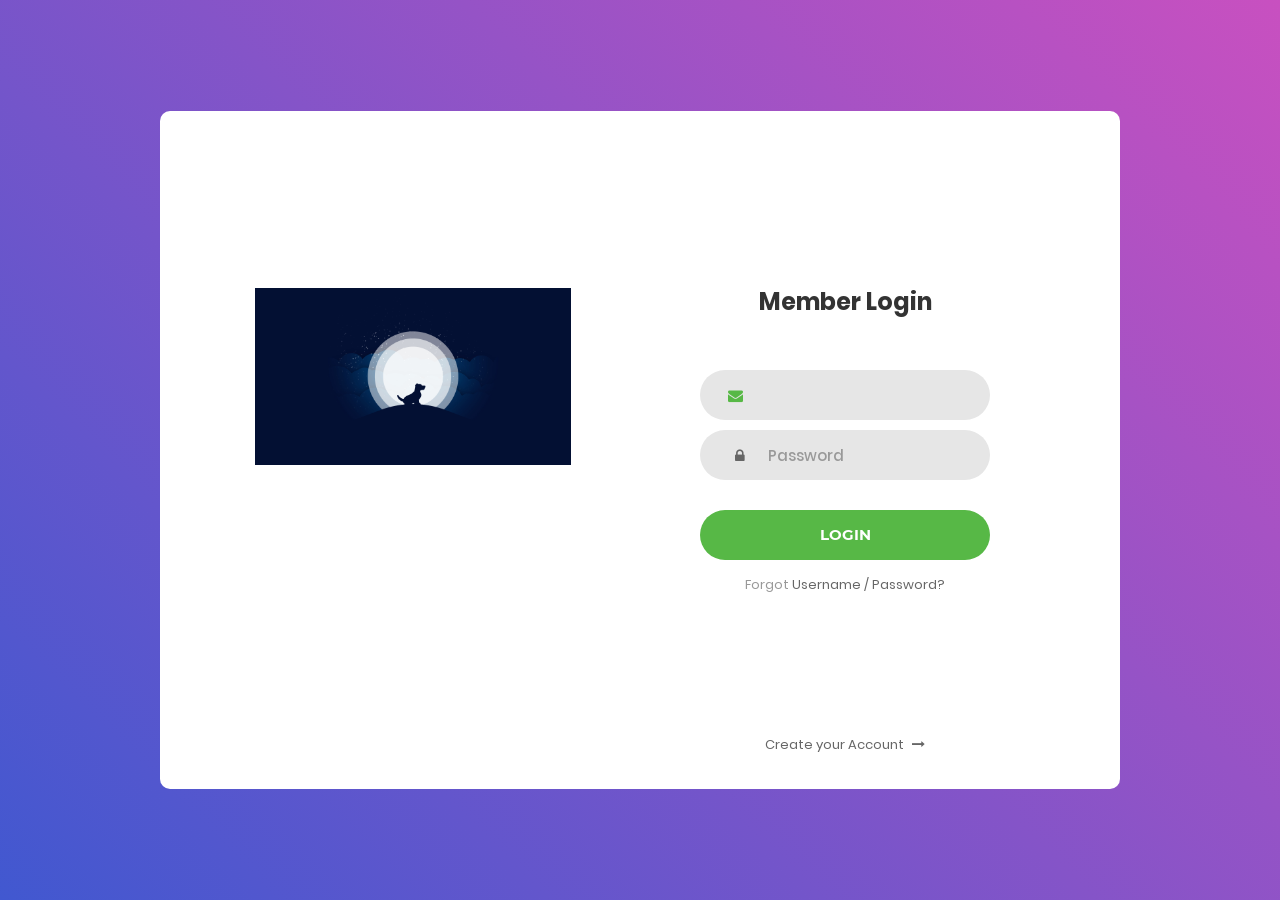
<file: index.html>
<!DOCTYPE html>
<html lang="en">
<head>
	<title>Login</title>
	<meta charset="UTF-8">
	<meta name="viewport" content="width=device-width, initial-scale=1">
<!--===============================================================================================-->	
	<link rel="icon" type="image/png" href="images/icons/favicon.ico"/>
<!--===============================================================================================-->
	<link rel="stylesheet" type="text/css" href="vendor/bootstrap/css/bootstrap.min.css">
<!--===============================================================================================-->
	<link rel="stylesheet" type="text/css" href="fonts/font-awesome-4.7.0/css/font-awesome.min.css">
<!--===============================================================================================-->
	<link rel="stylesheet" type="text/css" href="vendor/animate/animate.css">
<!--===============================================================================================-->	
	<link rel="stylesheet" type="text/css" href="vendor/css-hamburgers/hamburgers.min.css">
<!--===============================================================================================-->
	<link rel="stylesheet" type="text/css" href="vendor/select2/select2.min.css">
<!--===============================================================================================-->
	<link rel="stylesheet" type="text/css" href="css/util.css">
	<link rel="stylesheet" type="text/css" href="css/main.css">
<!--===============================================================================================-->
<style>
    #google_translate_element {
        position: absolute;
        top: 25px;
        left: 180px;
    }
</style>
<!--ProfPic JS-->
<!--<script type="text/javascript">-->
<!--    function loadMe(){-->
<!--        var img=document.getElementById("loadimg");-->
<!--        img.src="";-->
<!--    }-->
<!--</script>-->

</head>
<body>
	<div id="google_translate_element"></div><script type="text/javascript">
function googleTranslateElementInit() {
  new google.translate.TranslateElement({pageLanguage: 'en', layout: google.translate.TranslateElement.InlineLayout.SIMPLE, multilanguagePage: true}, 'google_translate_element');
}
</script><script type="text/javascript" src="//translate.google.com/translate_a/element.js?cb=googleTranslateElementInit"></script>
        
	<div class="limiter">
		<div class="container-login100">
			<div class="wrap-login100">
				<div class="login100-pic js-tilt" data-tilt><!--loaded Images here -->
					<img src="images/vector.jpg" alt="IMG" id="loadimg">
				</div>

				<form class="login100-form validate-form" action="PHP/login.php" method="POST">
					<span class="login100-form-title">
						Member Login
					</span>

					<div class="wrap-input100 validate-input" data-validate = "Valid email is required: ex@abc.xyz">
						<input class="input100" id="uemail" type="text" name="email" placeholder="Email" onchange="loadMe()" autofocus><!-- <div id="hiddenmsg" style="display: none">user already exists!!!</div> -->
						<span class="focus-input100"></span>
						<span class="symbol-input100">
							<i class="fa fa-envelope" aria-hidden="true"></i>
						</span>
					</div>

					<div class="wrap-input100 validate-input" data-validate = "Password is required">
						<input class="input100" type="password" name="pass" placeholder="Password">
						<span class="focus-input100"></span>
						<span class="symbol-input100">
							<i class="fa fa-lock" aria-hidden="true"></i>
						</span>
					</div>
					
					<div class="container-login100-form-btn">
						<button class="login100-form-btn">
							login
						</button>
					</div>

					<div class="text-center p-t-12">
						<span class="txt1">
							Forgot
						</span>
						<a class="txt2" href="forgetPass.html" target="_self">
							Username / Password?
						</a>
					</div>

					<div class="text-center p-t-136">
						<a class="txt2" href="signup.html" target="_self">
							Create your Account
							<i class="fa fa-long-arrow-right m-l-5" aria-hidden="true"></i>
						</a>
					</div>
				</form>
			</div>
		</div>
	</div>
	
	

	
<!--===============================================================================================-->	
	<script src="vendor/jquery/jquery-3.2.1.min.js"></script>
<!--===============================================================================================-->
	<script src="vendor/bootstrap/js/popper.js"></script>
	<script src="vendor/bootstrap/js/bootstrap.min.js"></script>
<!--===============================================================================================-->
	<script src="vendor/select2/select2.min.js"></script>
<!--===============================================================================================-->
	<script src="vendor/tilt/tilt.jquery.min.js"></script>
	<script >
		$('.js-tilt').tilt({
			scale: 1.1
		})
	</script>
<!--===============================================================================================-->
	<script src="js/main.js"></script>

</body>
</html>
</file>
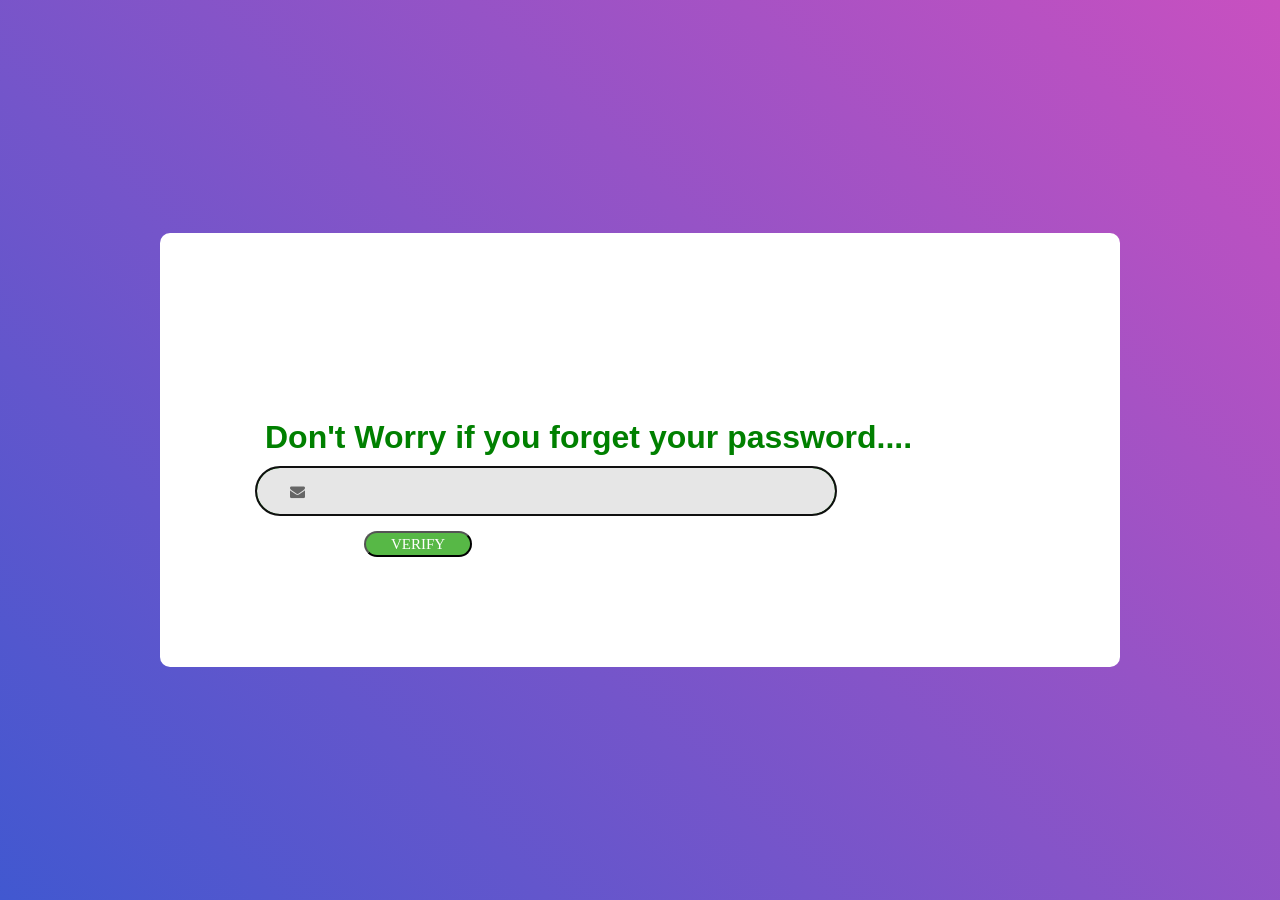
<file: forgetPass.html>
<!DOCTYPE html>
<html>
<head>
	<title>Forget Password</title>
	<meta charset="UTF-8">
	<meta name="viewport" content="width=device-width, initial-scale=1">
	<link rel="stylesheet" type="text/css" href="vendor/bootstrap/css/bootstrap.min.css">
	<link rel="stylesheet" type="text/css" href="fonts/font-awesome-4.7.0/css/font-awesome.min.css">
	<link rel="stylesheet" type="text/css" href="css/forgetPass.css">
	<link rel="icon" type="image/png" href="images/icons/favicon.ico"/>
	<link rel="stylesheet" type="text/css" href="vendor/animate/animate.css">
</head>
<body>
    <div class="limiter">
    <div class="container-login100">
    <div class="wrap-login100">
	<h2>Don't Worry if you forget your password....</h2>
	<div align="center"><form action="PHP/forgetPass.php" method="post" id="mform">
			<input type="email" name="subemail" placeholder="Email" id="subemail" autofocus>
				<span class="symbol-input100">
							<i class="fa fa-envelope" aria-hidden="true"></i>
						</span>
		<input type="submit" value="Verify" class="verify_btn">
	</form></div><br><br><br><br><br>
	<!--<div id="cme" align="center">-->
	<!--	<hr>-->
	<!--<form action="forgetPass.php" method="post">-->
	<!--	<input type="text" name="otp" placeholder="Enter otp" class="mcss"><br>-->
	<!--	<input type="submit" value="submit" class="verify_btn" onclick="valOtp()">-->
	<!--</form>-->
	<!--</div>-->
	<br><br>
	</div></div></div>
	<!--<div id="cmet" align="center">-->
	<!--	<hr>-->
	<!--<form action="" method="post">-->
	<!--	<fieldset>-->
	<!--		<legend>Enter Password</legend>-->
	<!--		<input type="password" name="npass" class="mcss" placeholder="new password"><br><br>-->
	<!--		<input type="password" name="cnpass" class="mcss" placeholder="confirm password"><br>-->
	<!--		<input type="submit" value="Change password" class="verify_btn">-->
	<!--	</fieldset>-->
	<!--</form>-->
	<!--</div>-->
</body>
</html>
</file>
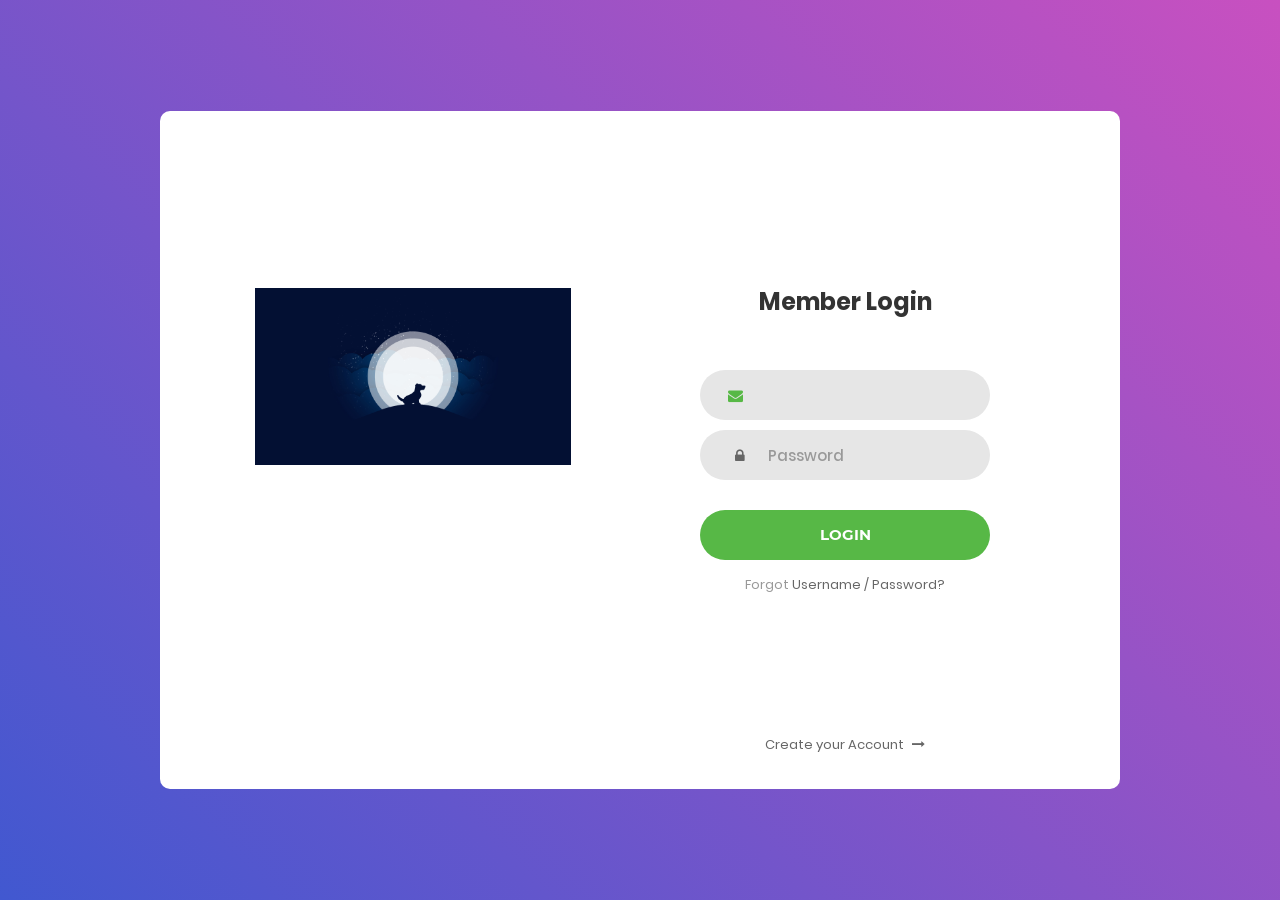
<file: login.html>
<!DOCTYPE html>
<html lang="en">
<head>
	<title>Login</title>
	<meta charset="UTF-8">
	<meta name="viewport" content="width=device-width, initial-scale=1">
<!--===============================================================================================-->	
	<link rel="icon" type="image/png" href="images/icons/favicon.ico"/>
<!--===============================================================================================-->
	<link rel="stylesheet" type="text/css" href="vendor/bootstrap/css/bootstrap.min.css">
<!--===============================================================================================-->
	<link rel="stylesheet" type="text/css" href="fonts/font-awesome-4.7.0/css/font-awesome.min.css">
<!--===============================================================================================-->
	<link rel="stylesheet" type="text/css" href="vendor/animate/animate.css">
<!--===============================================================================================-->	
	<link rel="stylesheet" type="text/css" href="vendor/css-hamburgers/hamburgers.min.css">
<!--===============================================================================================-->
	<link rel="stylesheet" type="text/css" href="vendor/select2/select2.min.css">
<!--===============================================================================================-->
	<link rel="stylesheet" type="text/css" href="css/util.css">
	<link rel="stylesheet" type="text/css" href="css/main.css">
<!--===============================================================================================-->
<style>
    #google_translate_element {
        position: absolute;
        top: 25px;
        left: 16%;
    }
</style>
<!--ProfPic JS-->
<!--<script type="text/javascript">-->
<!--    function loadMe(){-->
<!--        var img=document.getElementById("loadimg");-->
<!--        img.src="";-->
<!--    }-->
<!--</script>-->

</head>
<body>
	<div id="google_translate_element"></div><script type="text/javascript">
function googleTranslateElementInit() {
  new google.translate.TranslateElement({pageLanguage: 'en', layout: google.translate.TranslateElement.InlineLayout.SIMPLE, multilanguagePage: true}, 'google_translate_element');
}
</script><script type="text/javascript" src="//translate.google.com/translate_a/element.js?cb=googleTranslateElementInit"></script>
        
	<div class="limiter">
		<div class="container-login100">
			<div class="wrap-login100">
				<div class="login100-pic js-tilt" data-tilt><!--loaded Images here -->
					<img src="images/vector.jpg" alt="IMG" id="loadimg">
				</div>

				<form class="login100-form validate-form" action="PHP/login_new.php" method="POST">
					<span class="login100-form-title">
						Member Login
					</span>

					<div class="wrap-input100 validate-input" data-validate = "Valid email is required: ex@abc.xyz">
						<input class="input100" id="uemail" type="text" name="email" placeholder="Email" onchange="loadMe()" autofocus><!-- <div id="hiddenmsg" style="display: none">user already exists!!!</div> -->
						<span class="focus-input100"></span>
						<span class="symbol-input100">
							<i class="fa fa-envelope" aria-hidden="true"></i>
						</span>
					</div>

					<div class="wrap-input100 validate-input" data-validate = "Password is required">
						<input class="input100" type="password" name="pass" placeholder="Password">
						<span class="focus-input100"></span>
						<span class="symbol-input100">
							<i class="fa fa-lock" aria-hidden="true"></i>
						</span>
					</div>
					
					<div class="container-login100-form-btn">
						<button class="login100-form-btn">
							login
						</button>
					</div>

					<div class="text-center p-t-12">
						<span class="txt1">
							Forgot
						</span>
						<a class="txt2" href="forgetPass.html" target="_self">
							Username / Password?
						</a>
					</div>

					<div class="text-center p-t-136">
						<a class="txt2" href="signup_new.html" target="_self">
							Create your Account
							<i class="fa fa-long-arrow-right m-l-5" aria-hidden="true"></i>
						</a>
					</div>
				</form>
			</div>
		</div>
	</div>
	
	

	
<!--===============================================================================================-->	
	<script src="vendor/jquery/jquery-3.2.1.min.js"></script>
<!--===============================================================================================-->
	<script src="vendor/bootstrap/js/popper.js"></script>
	<script src="vendor/bootstrap/js/bootstrap.min.js"></script>
<!--===============================================================================================-->
	<script src="vendor/select2/select2.min.js"></script>
<!--===============================================================================================-->
	<script src="vendor/tilt/tilt.jquery.min.js"></script>
	<script >
		$('.js-tilt').tilt({
			scale: 1.1
		})
	</script>
<!--===============================================================================================-->
	<script src="js/main.js"></script>

</body>
</html>
</file>
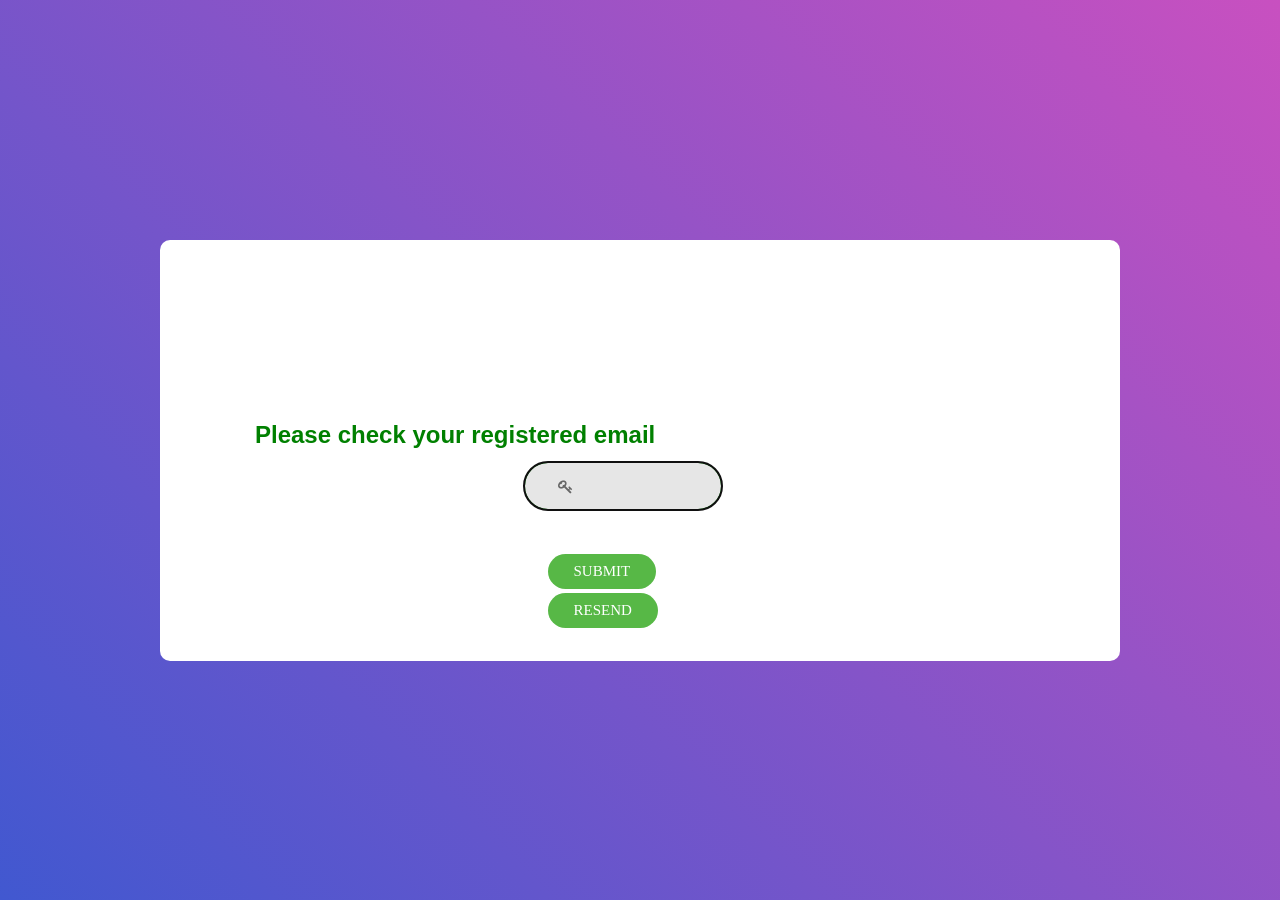
<file: otpValidate.html>
<!DOCTYPE html>
<html>
<head>
	<title>otp validate</title>
	<meta charset="UTF-8">
	<meta name="viewport" content="width=device-width, initial-scale=1">
	<link rel="stylesheet" type="text/css" href="vendor/bootstrap/css/bootstrap.min.css">
	<link rel="stylesheet" type="text/css" href="fonts/font-awesome-4.7.0/css/font-awesome.min.css">
	<link rel="icon" type="image/png" href="images/icons/favicon.ico"/>
	<link rel="stylesheet" type="text/css" href="vendor/animate/animate.css">
	<link rel="stylesheet" type="text/css" href="css/otpValidate.css">
</head>
<body>
    <div class="limiter">
    <div class="container-login100">
    <div class="wrap-login100">
    <legend>Please check your registered email</legend>
	<div id="cmebrah">
	<fieldset>
		<form action="PHP/otpValidate.php" method="post">
			<input type="text" name="otpVal" placeholder="enter OTP" class="tarea" autofocus><br><br><span class="symbol-input100"><i class="fa fa-key" aria-hidden="true"></i></span>
			<input type="submit" value="submit" class="btn" name="submit"><br>
			<input type="submit" value="resend" class="btn" name="submit">
		</form>
	</fieldset>
	</div>
	</div>
	</div>
	</div>
</body>
</html>
</file>
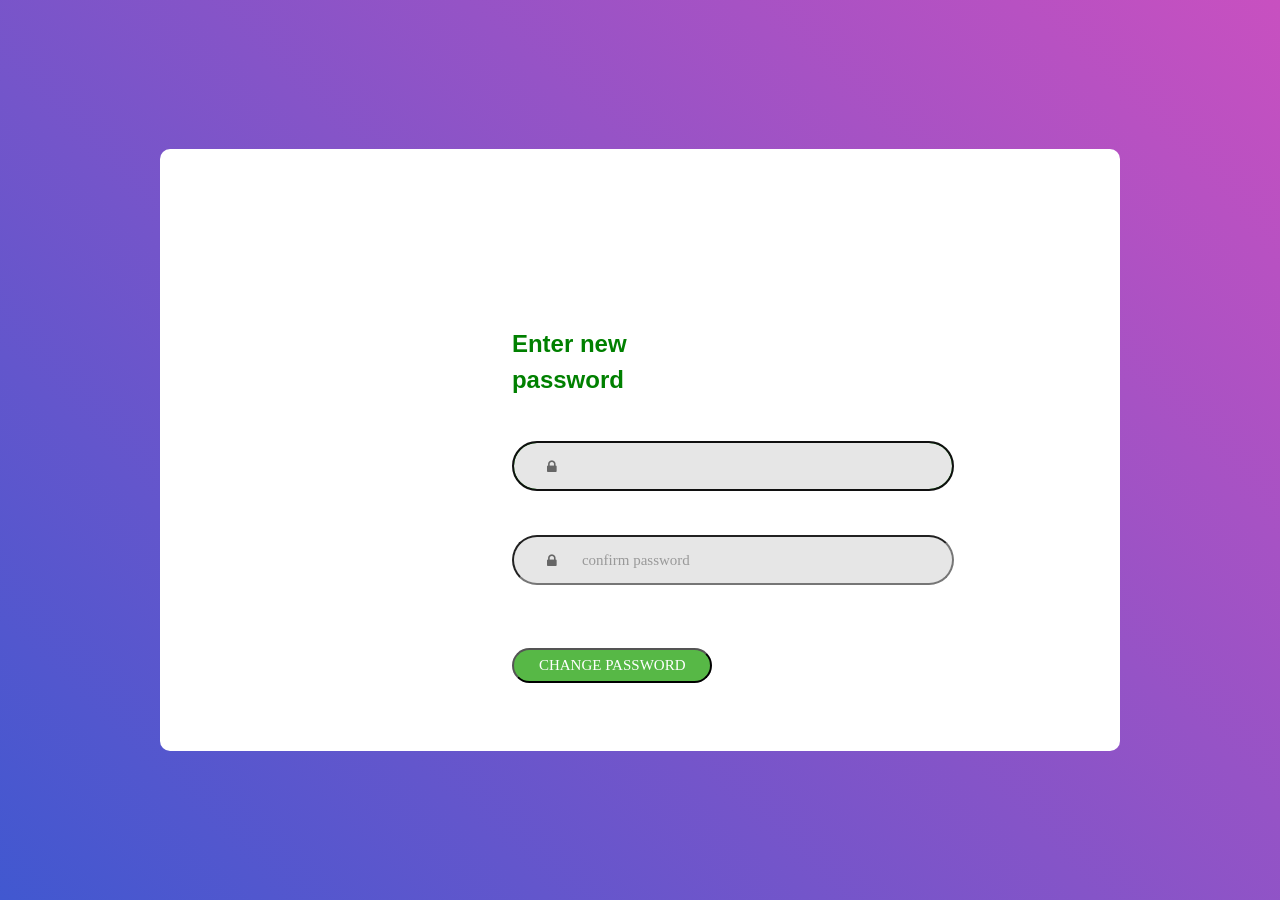
<file: resetPass.html>
<!DOCTYPE html>
<html>
<head>
	<title>Reset Password</title>
	
	<meta charset="UTF-8">
	<meta name="viewport" content="width=device-width, initial-scale=1">
	<link rel="stylesheet" type="text/css" href="vendor/bootstrap/css/bootstrap.min.css">
	<link rel="stylesheet" type="text/css" href="fonts/font-awesome-4.7.0/css/font-awesome.min.css">
	<link rel="icon" type="image/png" href="images/icons/favicon.ico"/>
	<link rel="stylesheet" type="text/css" href="vendor/animate/animate.css">
	<link rel="stylesheet" type="text/css" href="css/resetPass.css">
	<script type="text/javascript">
		function myFunction() {
    		var popup = document.getElementById("myPopup");
    		popup.classList.toggle("show");
		}
		function matchPass(){
		    var pass = document.getElementById("jspass").value;
		    var cpass = document.getElementById("jscpass").value;
		    if(pass !== cpass){
		        document.getElementById("btn").disabled = true;
		        alert("Password does not match");
		    }
		    else {
		        document.getElementById("btn").disabled = false;
		    }
		}
	</script>
</head>
<body>
    <div class="limiter">
    <div class="container-login100">
    <div class="wrap-login100">
	<div id="cmebrah">
	<fieldset>
		<legend>Enter new password</legend>
		<form action="PHP/resetPass.php" method="post">
		    <!--<input type="hidden" name="id" value="<? echo htmlspecialchars($id); ?>" >-->
			<div class="popup" onclick="myFunction()"><input type="password" name="npass" placeholder="new password" id="jspass" class="np" pattern="(?=.*\d)(?=.*[a-z])(?=.*[A-Z]).{8,15}" 
			title="Password must contain one uppercase, one lowercase, one number and its length should be minimum 8 and maximum 15." required autofocus>
			<span class="symbol-input100"><i class="fa fa-lock" aria-hidden="true"></i></span>
			<!--<span class="popuptext" id="myPopup">Password must contain one uppercase, one lowercase, one number and its length should be minimum 8 and maximum 15.</span>-->
			</div><br><br>
			<input type="password" name="ncpass" placeholder="confirm password" class="np" id="jscpass" onchange="matchPass()" required><span class="symbol-input100"><i class="fa fa-lock" aria-hidden="true"></i></span><br><br>
			<input type="submit" value="change password" id="btn">
		</form>
	</fieldset>
	</div>
	</div></div></div>
</body>
</html>
</file>
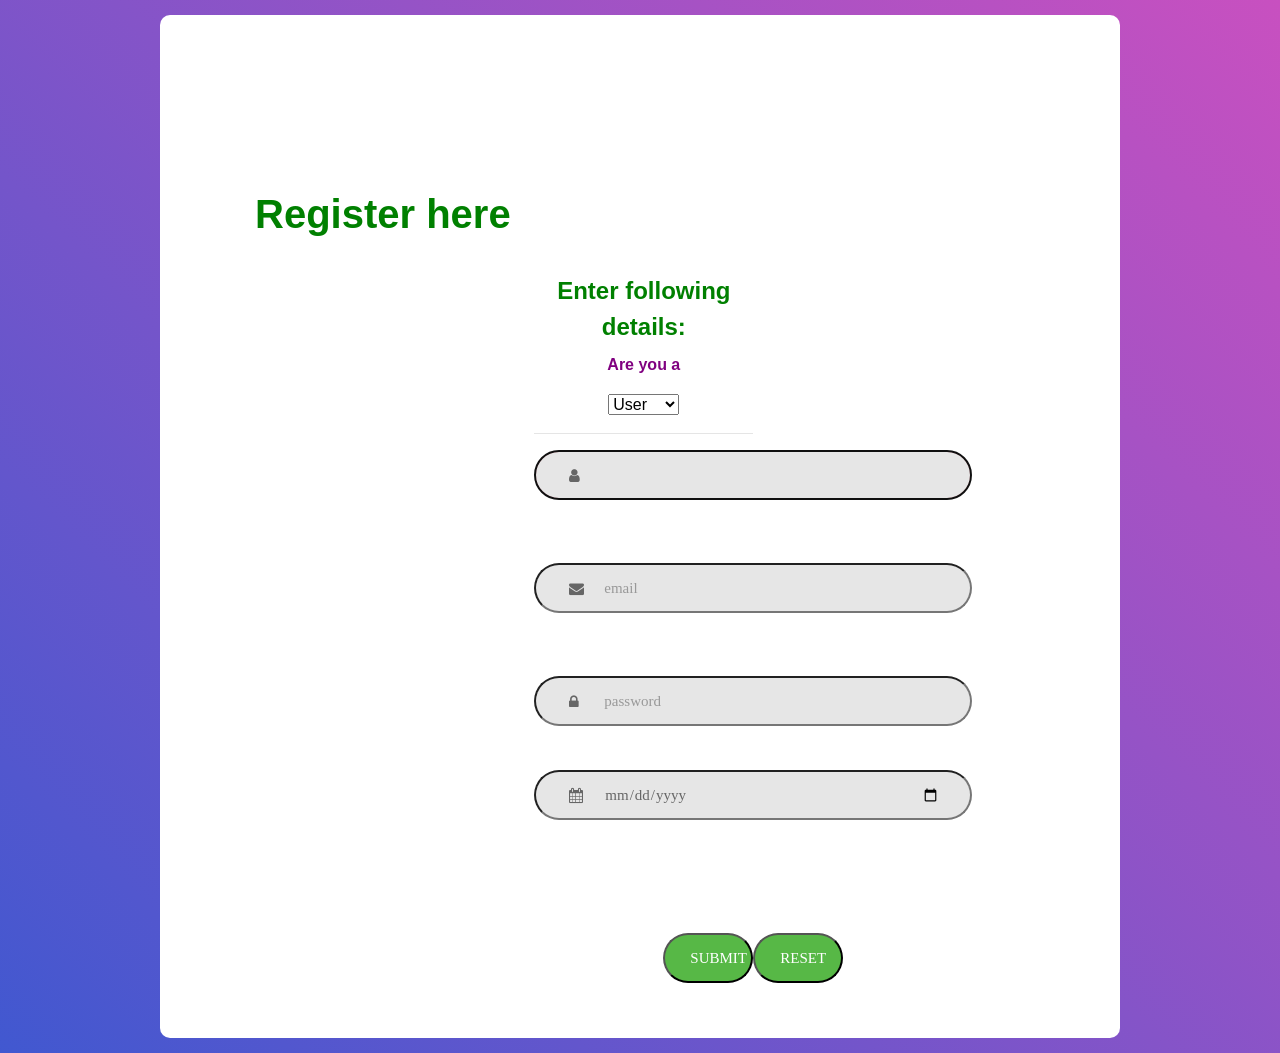
<file: signup.html>
<!DOCTYPE html>
<html>
<head>
	<title>New User</title>
	<meta charset="UTF-8">
	<meta name="viewport" content="width=device-width, initial-scale=1">
	<link rel="stylesheet" type="text/css" href="vendor/bootstrap/css/bootstrap.min.css">
	<link rel="stylesheet" type="text/css" href="fonts/font-awesome-4.7.0/css/font-awesome.min.css">
	<link rel="stylesheet" type="text/css" href="css/signup.css">
	<link rel="icon" type="image/png" href="images/icons/favicon.ico"/>
	<link rel="stylesheet" type="text/css" href="vendor/animate/animate.css">
	<script type="text/javascript">
		function myFunction() {
    		var popup = document.getElementById("myPopup");
    		popup.classList.toggle("show");
		}
		function changeMe(){
		    var x = document.getElementById("ru").value;
		    if(x == "doctor"){
		        document.getElementById("qlf").style.display="block";
		        document.getElementById("disease").style.display="none";
		        
		    }
		    else if(x == "patient"){
		        document.getElementById("qlf").style.display="none";
		        document.getElementById("disease").style.display="block";
		    }
		    else{
		        document.getElementById("qlf").style.display="none";
		        document.getElementById("disease").style.display="none";
		    }
		}
//     $('#signup').click(function () {
//     $('.center-container').css({"top":"0%"});
//     $('#login-title').html('Sign up now');
//     $('.login-subtitle').html('Fill in the form below to get instant access:');
//     $("#login-type").attr('src','images/signup.png');
//     $("#email").css({"display": "block"});
//     $("#cpass").css({"display": "block"});
//     $("#submita").css({"display": "block"});
//     $('#submita').attr('value','Sign me up!!');
//         $("#submit").css({"display": "none"});
    //$('#submit').attr('value','Sign me up');

//    $('.signup-text').html('Alrady have account?');
//     $('#signup').css({"display": "none"});
//     $('#login').css({"display": "inline"});
//   });

//   $('#login').click(function () {
//     $('.center-container').css({"top":"10%"});
//     $('#login-title').html('Login to our site');
//     $('.login-subtitle').html('Enter your username and password to log on:');
//     $("#login-type").attr('src','images/lock2.png');
//     $("#email").css({"display": "none"});
//     $("#cpass").css({"display": "none"});
//     $("#submit").css({"display": "block"});
//     $('#submit').attr('value','Log in!');
//         $("#submita").css({"display": "none"});

//       // $('#submita').attr('value','Sign me up!');

//     $('#signup').css({"display": "inline"});
//     $('.signup-text').html('New to Qisual?');
//     $('#login').css({"display": "none"});
//     $('#signup').css({"display": "inline"});
//   });
	</script>
</head>
<body>
    <div class="limiter">
    <div class="container-login100">
    <div class="wrap-login100">
	<h1 align="center">Register here</h1><br>
	<div align="center" class="wth">
	<fieldset>
	<legend>Enter following details: </legend>
	<form action="PHP/signup.php" method="post" enctype="multipart/form-data">
		<p id="prof">Are you a</p>
		<div id="drop"><select name="ru" id="ru" onchange="changeMe()">
			<option value="user">User</option>
			<option value="patient">patient</option>
			<option value="doctor">doctor</option>
		</select></div><hr>
		<input type="text" name="name" placeholder="name" class="o" autofocus required><span class="symbol-input100"><i class="fa fa-user" aria-hidden="true"></i></span><br><br>
		<input type="email" name="email" placeholder="email" class="o">
		<span class="symbol-input100"><i class="fa fa-envelope" aria-hidden="true"></i></span>
		<br><br>
		<div class="popup" onclick="myFunction()"><input type="password" name="pass" class="o" placeholder="password" pattern="(?=.*\d)(?=.*[a-z])(?=.*[A-Z]).{8,15}">
		<span class="symbol-input100"><i class="fa fa-lock" aria-hidden="true"></i></span>
		<span class="popuptext" id="myPopup">Password must contain one uppercase, one lowercase, one number and its length should be minimum 8 and maximum 15.</span>
		</div><br><br>
		<input type="date" name="dob" class="o"><span class="symbol-input100"><i class="fa fa-calendar" aria-hidden="true"></i></span><br><br><div id="qlf" required><b>Qualification Certificate</b>
		<input type="file" name="file_img"  class="btn"><br></div>
		<div id="disease"><input type="text" class="o" name="disease" placeholder="enter chronic disease"><br></div>
		<div class="container-login100-form-btn"><input type="submit" value="Submit" id="lme" class="login100-form-btn" name="btn_upload">
		<input type="reset" value="Reset" id="rme" class="login100-form-btn"><br></div>
		</form>
	</fieldset>
	</div>
	</div>
	</div>
	</div>
</body>
</html>
</file>
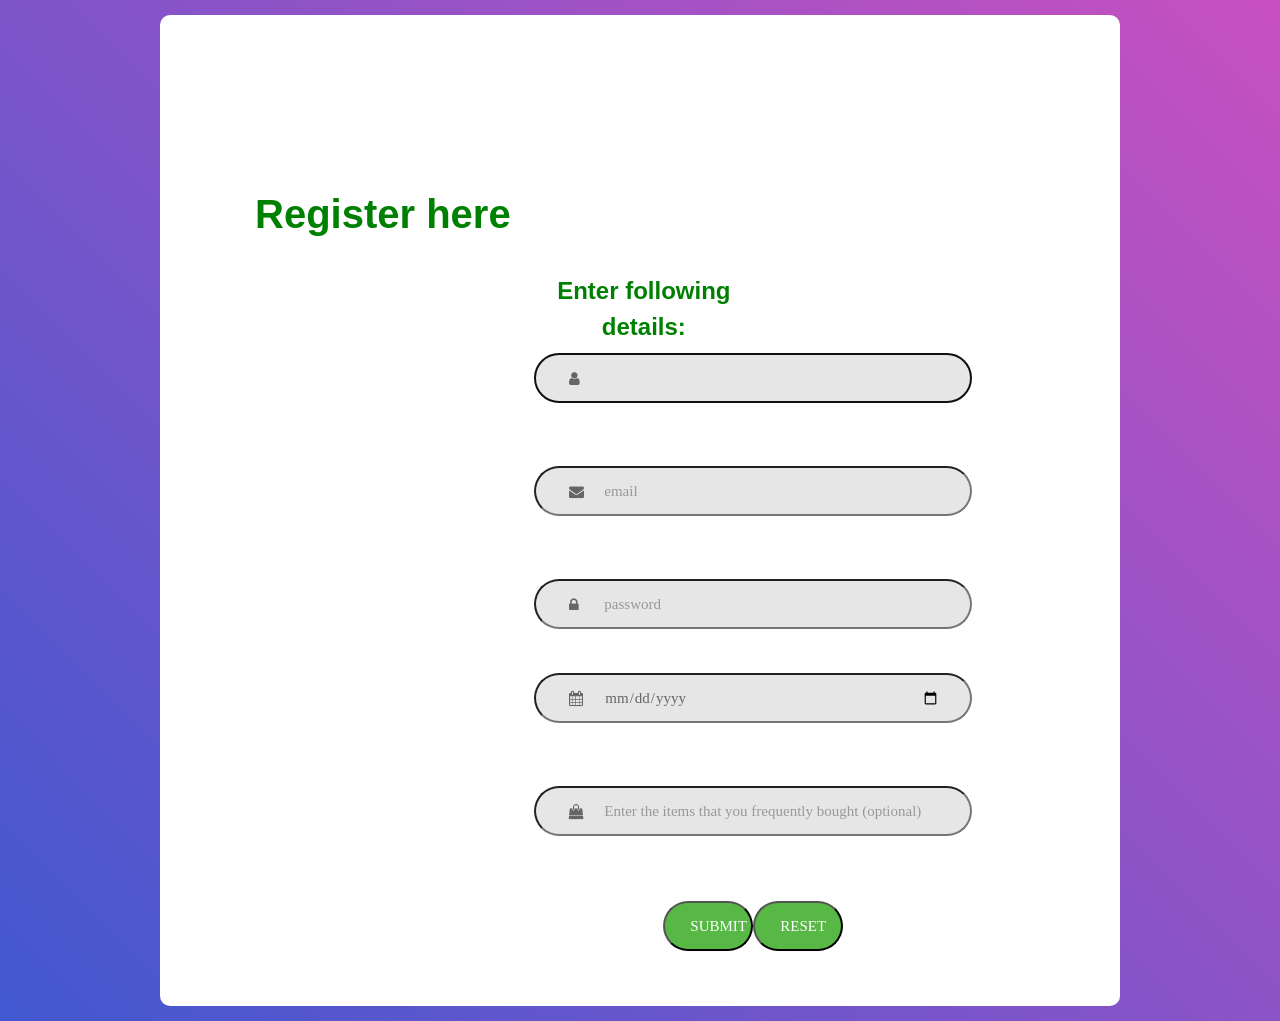
<file: signup_new.html>
<!DOCTYPE html>
<html>
<head>
	<title>New User</title>
	<meta charset="UTF-8">
	<meta name="viewport" content="width=device-width, initial-scale=1">
	<link rel="stylesheet" type="text/css" href="vendor/bootstrap/css/bootstrap.min.css">
	<link rel="stylesheet" type="text/css" href="fonts/font-awesome-4.7.0/css/font-awesome.min.css">
	<link rel="stylesheet" type="text/css" href="css/signup.css">
	<link rel="icon" type="image/png" href="images/icons/favicon.ico"/>
	<link rel="stylesheet" type="text/css" href="vendor/animate/animate.css">
	<script type="text/javascript">
		function myFunction() {
    		var popup = document.getElementById("myPopup");
    		popup.classList.toggle("show");
		}
		function changeMe(){
		    var x = document.getElementById("ru").value;
		    if(x == "doctor"){
		        document.getElementById("qlf").style.display="block";
		        document.getElementById("disease").style.display="none";
		        
		    }
		    else if(x == "patient"){
		        document.getElementById("qlf").style.display="none";
		        document.getElementById("disease").style.display="block";
		    }
		    else{
		        document.getElementById("qlf").style.display="none";
		        document.getElementById("disease").style.display="none";
		    }
		}
	</script>
</head>
<body>
    <div class="limiter">
    <div class="container-login100">
    <div class="wrap-login100">
	<h1 align="center">Register here</h1><br>
	<div align="center" class="wth">
	<fieldset>
	<legend>Enter following details: </legend>
	<form action="PHP/signup_new.php" method="post" enctype="multipart/form-data">
		<!--<p id="prof">Are you a</p>-->
		<!--<div id="drop"><select name="ru" id="ru" onchange="changeMe()">-->
		<!--	<option value="user">User</option>-->
		<!--	<option value="patient">patient</option>-->
		<!--	<option value="doctor">doctor</option>-->
		<!--</select></div><hr>-->
		<input type="text" name="name" placeholder="name" class="o" autofocus required><span class="symbol-input100"><i class="fa fa-user" aria-hidden="true"></i></span><br><br>
		<input type="email" name="email" placeholder="email" class="o" required>
		<span class="symbol-input100"><i class="fa fa-envelope" aria-hidden="true"></i></span>
		<br><br>
		<div class="popup" onclick="myFunction()"><input type="password" name="pass" class="o" placeholder="password" pattern="(?=.*\d)(?=.*[a-z])(?=.*[A-Z]).{8,15}" required>
		<span class="symbol-input100"><i class="fa fa-lock" aria-hidden="true"></i></span>
		<span class="popuptext" id="myPopup">Password must contain one uppercase, one lowercase, one number and its length should be minimum 8 and maximum 15.</span>
		</div><br><br>
		<input type="date" name="dob" class="o" required><span class="symbol-input100"><i class="fa fa-calendar" aria-hidden="true"></i></span><br><br>
		<!--<div id="qlf" required><b>Qualification Certificate</b>-->
		<!--<input type="file" name="file_img"  class="btn"><br></div>-->
		<!--<div id="disease"><input type="text" class="o" name="disease" placeholder="enter chronic disease"><br></div>-->
		<div class = "items">
		    <input type = "text" name = "items" placeholder = "Enter the items that you frequently bought (optional)" class = "o">
		    <span class = "symbol-input100">
		        <i class= "fa fa-shopping-bag" aria-hidden = "true"></i>
	        </span>
		</div>
		<div class="container-login100-form-btn"><input type="submit" value="Submit" id="lme" class="login100-form-btn" name="btn_upload">
		<input type="reset" value="Reset" id="rme" class="login100-form-btn"><br></div>
		</form>
	</fieldset>
	</div>
	</div>
	</div>
	</div>
</body>
</html>
</file>
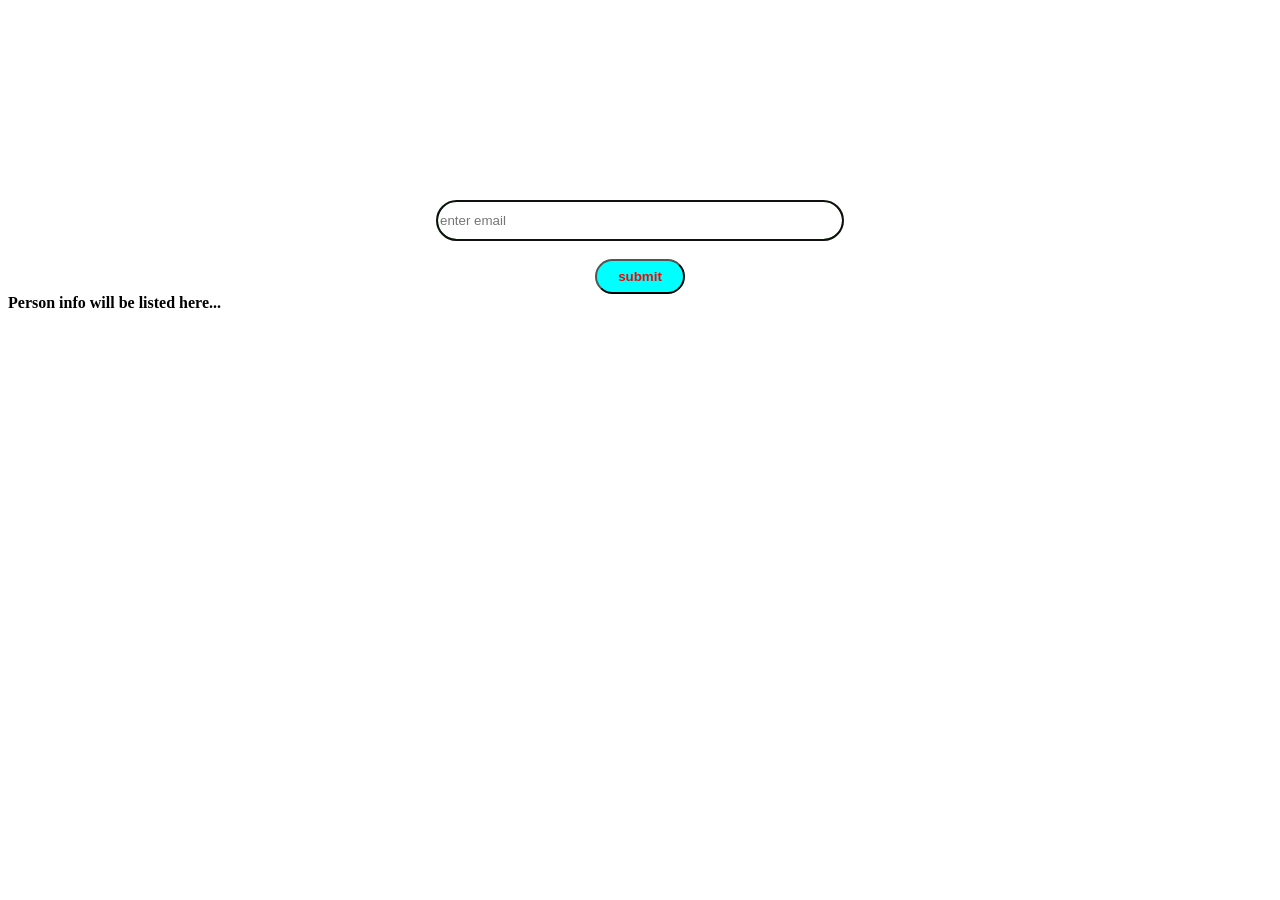
<file: strongType.html>
<!DOCTYPE html>
<html>
<head>
	<title>StrongType</title>
	<style type="text/css">
		#email {
				border-radius: 25px;
				border: 2px solid black;
				height: 35px;
				width: 400px;
		}	
		#email:focus {
				border-color: green;
		}
		#btn {
				border-radius: 25px;
				background-color: cyan;
				color: red;
				font-weight: bold;
				height: 35px;
				width: 90px;
		}
		#btn:hover {
				background-color: black;
		}
		#yo {
			margin-top: 200px;
		}
	</style>
	<script type="text/javascript">
	    
    function showUser(str) {
        
            if (window.XMLHttpRequest) {
                // code for IE7+, Firefox, Chrome, Opera, Safari
                xmlhttp = new XMLHttpRequest();
            } else {
                // code for IE6, IE5
                xmlhttp = new ActiveXObject("Microsoft.XMLHTTP");
            }
            xmlhttp.onreadystatechange = function() {
                if (this.readyState == 4 && this.status == 200) {
                    document.getElementById("txtHint").innerHTML = this.responseText;
                }
            };
            xmlhttp.open("GET","PHP/strongType.php?email="+str,true);
            xmlhttp.send();
        }
	</script>
</head>
<body>
	<div align="center" id="yo">
	<form>
		<input type="email" name="email" id="email" placeholder="enter email" onchange="showUser(this.value)" autofocus required><br><br>
		<input type="submit" value="submit" id="btn">
	</form>
	</div>
	<div id="txtHint"><b>Person info will be listed here...</b></div>
</body>
</html>
</file>
<file: css/util.css>
/*[ FONT SIZE ]
///////////////////////////////////////////////////////////
*/
.fs-1 {font-size: 1px;}
.fs-2 {font-size: 2px;}
.fs-3 {font-size: 3px;}
.fs-4 {font-size: 4px;}
.fs-5 {font-size: 5px;}
.fs-6 {font-size: 6px;}
.fs-7 {font-size: 7px;}
.fs-8 {font-size: 8px;}
.fs-9 {font-size: 9px;}
.fs-10 {font-size: 10px;}
.fs-11 {font-size: 11px;}
.fs-12 {font-size: 12px;}
.fs-13 {font-size: 13px;}
.fs-14 {font-size: 14px;}
.fs-15 {font-size: 15px;}
.fs-16 {font-size: 16px;}
.fs-17 {font-size: 17px;}
.fs-18 {font-size: 18px;}
.fs-19 {font-size: 19px;}
.fs-20 {font-size: 20px;}
.fs-21 {font-size: 21px;}
.fs-22 {font-size: 22px;}
.fs-23 {font-size: 23px;}
.fs-24 {font-size: 24px;}
.fs-25 {font-size: 25px;}
.fs-26 {font-size: 26px;}
.fs-27 {font-size: 27px;}
.fs-28 {font-size: 28px;}
.fs-29 {font-size: 29px;}
.fs-30 {font-size: 30px;}
.fs-31 {font-size: 31px;}
.fs-32 {font-size: 32px;}
.fs-33 {font-size: 33px;}
.fs-34 {font-size: 34px;}
.fs-35 {font-size: 35px;}
.fs-36 {font-size: 36px;}
.fs-37 {font-size: 37px;}
.fs-38 {font-size: 38px;}
.fs-39 {font-size: 39px;}
.fs-40 {font-size: 40px;}
.fs-41 {font-size: 41px;}
.fs-42 {font-size: 42px;}
.fs-43 {font-size: 43px;}
.fs-44 {font-size: 44px;}
.fs-45 {font-size: 45px;}
.fs-46 {font-size: 46px;}
.fs-47 {font-size: 47px;}
.fs-48 {font-size: 48px;}
.fs-49 {font-size: 49px;}
.fs-50 {font-size: 50px;}
.fs-51 {font-size: 51px;}
.fs-52 {font-size: 52px;}
.fs-53 {font-size: 53px;}
.fs-54 {font-size: 54px;}
.fs-55 {font-size: 55px;}
.fs-56 {font-size: 56px;}
.fs-57 {font-size: 57px;}
.fs-58 {font-size: 58px;}
.fs-59 {font-size: 59px;}
.fs-60 {font-size: 60px;}
.fs-61 {font-size: 61px;}
.fs-62 {font-size: 62px;}
.fs-63 {font-size: 63px;}
.fs-64 {font-size: 64px;}
.fs-65 {font-size: 65px;}
.fs-66 {font-size: 66px;}
.fs-67 {font-size: 67px;}
.fs-68 {font-size: 68px;}
.fs-69 {font-size: 69px;}
.fs-70 {font-size: 70px;}
.fs-71 {font-size: 71px;}
.fs-72 {font-size: 72px;}
.fs-73 {font-size: 73px;}
.fs-74 {font-size: 74px;}
.fs-75 {font-size: 75px;}
.fs-76 {font-size: 76px;}
.fs-77 {font-size: 77px;}
.fs-78 {font-size: 78px;}
.fs-79 {font-size: 79px;}
.fs-80 {font-size: 80px;}
.fs-81 {font-size: 81px;}
.fs-82 {font-size: 82px;}
.fs-83 {font-size: 83px;}
.fs-84 {font-size: 84px;}
.fs-85 {font-size: 85px;}
.fs-86 {font-size: 86px;}
.fs-87 {font-size: 87px;}
.fs-88 {font-size: 88px;}
.fs-89 {font-size: 89px;}
.fs-90 {font-size: 90px;}
.fs-91 {font-size: 91px;}
.fs-92 {font-size: 92px;}
.fs-93 {font-size: 93px;}
.fs-94 {font-size: 94px;}
.fs-95 {font-size: 95px;}
.fs-96 {font-size: 96px;}
.fs-97 {font-size: 97px;}
.fs-98 {font-size: 98px;}
.fs-99 {font-size: 99px;}
.fs-100 {font-size: 100px;}
.fs-101 {font-size: 101px;}
.fs-102 {font-size: 102px;}
.fs-103 {font-size: 103px;}
.fs-104 {font-size: 104px;}
.fs-105 {font-size: 105px;}
.fs-106 {font-size: 106px;}
.fs-107 {font-size: 107px;}
.fs-108 {font-size: 108px;}
.fs-109 {font-size: 109px;}
.fs-110 {font-size: 110px;}
.fs-111 {font-size: 111px;}
.fs-112 {font-size: 112px;}
.fs-113 {font-size: 113px;}
.fs-114 {font-size: 114px;}
.fs-115 {font-size: 115px;}
.fs-116 {font-size: 116px;}
.fs-117 {font-size: 117px;}
.fs-118 {font-size: 118px;}
.fs-119 {font-size: 119px;}
.fs-120 {font-size: 120px;}
.fs-121 {font-size: 121px;}
.fs-122 {font-size: 122px;}
.fs-123 {font-size: 123px;}
.fs-124 {font-size: 124px;}
.fs-125 {font-size: 125px;}
.fs-126 {font-size: 126px;}
.fs-127 {font-size: 127px;}
.fs-128 {font-size: 128px;}
.fs-129 {font-size: 129px;}
.fs-130 {font-size: 130px;}
.fs-131 {font-size: 131px;}
.fs-132 {font-size: 132px;}
.fs-133 {font-size: 133px;}
.fs-134 {font-size: 134px;}
.fs-135 {font-size: 135px;}
.fs-136 {font-size: 136px;}
.fs-137 {font-size: 137px;}
.fs-138 {font-size: 138px;}
.fs-139 {font-size: 139px;}
.fs-140 {font-size: 140px;}
.fs-141 {font-size: 141px;}
.fs-142 {font-size: 142px;}
.fs-143 {font-size: 143px;}
.fs-144 {font-size: 144px;}
.fs-145 {font-size: 145px;}
.fs-146 {font-size: 146px;}
.fs-147 {font-size: 147px;}
.fs-148 {font-size: 148px;}
.fs-149 {font-size: 149px;}
.fs-150 {font-size: 150px;}
.fs-151 {font-size: 151px;}
.fs-152 {font-size: 152px;}
.fs-153 {font-size: 153px;}
.fs-154 {font-size: 154px;}
.fs-155 {font-size: 155px;}
.fs-156 {font-size: 156px;}
.fs-157 {font-size: 157px;}
.fs-158 {font-size: 158px;}
.fs-159 {font-size: 159px;}
.fs-160 {font-size: 160px;}
.fs-161 {font-size: 161px;}
.fs-162 {font-size: 162px;}
.fs-163 {font-size: 163px;}
.fs-164 {font-size: 164px;}
.fs-165 {font-size: 165px;}
.fs-166 {font-size: 166px;}
.fs-167 {font-size: 167px;}
.fs-168 {font-size: 168px;}
.fs-169 {font-size: 169px;}
.fs-170 {font-size: 170px;}
.fs-171 {font-size: 171px;}
.fs-172 {font-size: 172px;}
.fs-173 {font-size: 173px;}
.fs-174 {font-size: 174px;}
.fs-175 {font-size: 175px;}
.fs-176 {font-size: 176px;}
.fs-177 {font-size: 177px;}
.fs-178 {font-size: 178px;}
.fs-179 {font-size: 179px;}
.fs-180 {font-size: 180px;}
.fs-181 {font-size: 181px;}
.fs-182 {font-size: 182px;}
.fs-183 {font-size: 183px;}
.fs-184 {font-size: 184px;}
.fs-185 {font-size: 185px;}
.fs-186 {font-size: 186px;}
.fs-187 {font-size: 187px;}
.fs-188 {font-size: 188px;}
.fs-189 {font-size: 189px;}
.fs-190 {font-size: 190px;}
.fs-191 {font-size: 191px;}
.fs-192 {font-size: 192px;}
.fs-193 {font-size: 193px;}
.fs-194 {font-size: 194px;}
.fs-195 {font-size: 195px;}
.fs-196 {font-size: 196px;}
.fs-197 {font-size: 197px;}
.fs-198 {font-size: 198px;}
.fs-199 {font-size: 199px;}
.fs-200 {font-size: 200px;}

/*[ PADDING ]
///////////////////////////////////////////////////////////
*/
.p-t-0 {padding-top: 0px;}
.p-t-1 {padding-top: 1px;}
.p-t-2 {padding-top: 2px;}
.p-t-3 {padding-top: 3px;}
.p-t-4 {padding-top: 4px;}
.p-t-5 {padding-top: 5px;}
.p-t-6 {padding-top: 6px;}
.p-t-7 {padding-top: 7px;}
.p-t-8 {padding-top: 8px;}
.p-t-9 {padding-top: 9px;}
.p-t-10 {padding-top: 10px;}
.p-t-11 {padding-top: 11px;}
.p-t-12 {padding-top: 12px;}
.p-t-13 {padding-top: 13px;}
.p-t-14 {padding-top: 14px;}
.p-t-15 {padding-top: 15px;}
.p-t-16 {padding-top: 16px;}
.p-t-17 {padding-top: 17px;}
.p-t-18 {padding-top: 18px;}
.p-t-19 {padding-top: 19px;}
.p-t-20 {padding-top: 20px;}
.p-t-21 {padding-top: 21px;}
.p-t-22 {padding-top: 22px;}
.p-t-23 {padding-top: 23px;}
.p-t-24 {padding-top: 24px;}
.p-t-25 {padding-top: 25px;}
.p-t-26 {padding-top: 26px;}
.p-t-27 {padding-top: 27px;}
.p-t-28 {padding-top: 28px;}
.p-t-29 {padding-top: 29px;}
.p-t-30 {padding-top: 30px;}
.p-t-31 {padding-top: 31px;}
.p-t-32 {padding-top: 32px;}
.p-t-33 {padding-top: 33px;}
.p-t-34 {padding-top: 34px;}
.p-t-35 {padding-top: 35px;}
.p-t-36 {padding-top: 36px;}
.p-t-37 {padding-top: 37px;}
.p-t-38 {padding-top: 38px;}
.p-t-39 {padding-top: 39px;}
.p-t-40 {padding-top: 40px;}
.p-t-41 {padding-top: 41px;}
.p-t-42 {padding-top: 42px;}
.p-t-43 {padding-top: 43px;}
.p-t-44 {padding-top: 44px;}
.p-t-45 {padding-top: 45px;}
.p-t-46 {padding-top: 46px;}
.p-t-47 {padding-top: 47px;}
.p-t-48 {padding-top: 48px;}
.p-t-49 {padding-top: 49px;}
.p-t-50 {padding-top: 50px;}
.p-t-51 {padding-top: 51px;}
.p-t-52 {padding-top: 52px;}
.p-t-53 {padding-top: 53px;}
.p-t-54 {padding-top: 54px;}
.p-t-55 {padding-top: 55px;}
.p-t-56 {padding-top: 56px;}
.p-t-57 {padding-top: 57px;}
.p-t-58 {padding-top: 58px;}
.p-t-59 {padding-top: 59px;}
.p-t-60 {padding-top: 60px;}
.p-t-61 {padding-top: 61px;}
.p-t-62 {padding-top: 62px;}
.p-t-63 {padding-top: 63px;}
.p-t-64 {padding-top: 64px;}
.p-t-65 {padding-top: 65px;}
.p-t-66 {padding-top: 66px;}
.p-t-67 {padding-top: 67px;}
.p-t-68 {padding-top: 68px;}
.p-t-69 {padding-top: 69px;}
.p-t-70 {padding-top: 70px;}
.p-t-71 {padding-top: 71px;}
.p-t-72 {padding-top: 72px;}
.p-t-73 {padding-top: 73px;}
.p-t-74 {padding-top: 74px;}
.p-t-75 {padding-top: 75px;}
.p-t-76 {padding-top: 76px;}
.p-t-77 {padding-top: 77px;}
.p-t-78 {padding-top: 78px;}
.p-t-79 {padding-top: 79px;}
.p-t-80 {padding-top: 80px;}
.p-t-81 {padding-top: 81px;}
.p-t-82 {padding-top: 82px;}
.p-t-83 {padding-top: 83px;}
.p-t-84 {padding-top: 84px;}
.p-t-85 {padding-top: 85px;}
.p-t-86 {padding-top: 86px;}
.p-t-87 {padding-top: 87px;}
.p-t-88 {padding-top: 88px;}
.p-t-89 {padding-top: 89px;}
.p-t-90 {padding-top: 90px;}
.p-t-91 {padding-top: 91px;}
.p-t-92 {padding-top: 92px;}
.p-t-93 {padding-top: 93px;}
.p-t-94 {padding-top: 94px;}
.p-t-95 {padding-top: 95px;}
.p-t-96 {padding-top: 96px;}
.p-t-97 {padding-top: 97px;}
.p-t-98 {padding-top: 98px;}
.p-t-99 {padding-top: 99px;}
.p-t-100 {padding-top: 100px;}
.p-t-101 {padding-top: 101px;}
.p-t-102 {padding-top: 102px;}
.p-t-103 {padding-top: 103px;}
.p-t-104 {padding-top: 104px;}
.p-t-105 {padding-top: 105px;}
.p-t-106 {padding-top: 106px;}
.p-t-107 {padding-top: 107px;}
.p-t-108 {padding-top: 108px;}
.p-t-109 {padding-top: 109px;}
.p-t-110 {padding-top: 110px;}
.p-t-111 {padding-top: 111px;}
.p-t-112 {padding-top: 112px;}
.p-t-113 {padding-top: 113px;}
.p-t-114 {padding-top: 114px;}
.p-t-115 {padding-top: 115px;}
.p-t-116 {padding-top: 116px;}
.p-t-117 {padding-top: 117px;}
.p-t-118 {padding-top: 118px;}
.p-t-119 {padding-top: 119px;}
.p-t-120 {padding-top: 120px;}
.p-t-121 {padding-top: 121px;}
.p-t-122 {padding-top: 122px;}
.p-t-123 {padding-top: 123px;}
.p-t-124 {padding-top: 124px;}
.p-t-125 {padding-top: 125px;}
.p-t-126 {padding-top: 126px;}
.p-t-127 {padding-top: 127px;}
.p-t-128 {padding-top: 128px;}
.p-t-129 {padding-top: 129px;}
.p-t-130 {padding-top: 130px;}
.p-t-131 {padding-top: 131px;}
.p-t-132 {padding-top: 132px;}
.p-t-133 {padding-top: 133px;}
.p-t-134 {padding-top: 134px;}
.p-t-135 {padding-top: 135px;}
.p-t-136 {padding-top: 136px;}
.p-t-137 {padding-top: 137px;}
.p-t-138 {padding-top: 138px;}
.p-t-139 {padding-top: 139px;}
.p-t-140 {padding-top: 140px;}
.p-t-141 {padding-top: 141px;}
.p-t-142 {padding-top: 142px;}
.p-t-143 {padding-top: 143px;}
.p-t-144 {padding-top: 144px;}
.p-t-145 {padding-top: 145px;}
.p-t-146 {padding-top: 146px;}
.p-t-147 {padding-top: 147px;}
.p-t-148 {padding-top: 148px;}
.p-t-149 {padding-top: 149px;}
.p-t-150 {padding-top: 150px;}
.p-t-151 {padding-top: 151px;}
.p-t-152 {padding-top: 152px;}
.p-t-153 {padding-top: 153px;}
.p-t-154 {padding-top: 154px;}
.p-t-155 {padding-top: 155px;}
.p-t-156 {padding-top: 156px;}
.p-t-157 {padding-top: 157px;}
.p-t-158 {padding-top: 158px;}
.p-t-159 {padding-top: 159px;}
.p-t-160 {padding-top: 160px;}
.p-t-161 {padding-top: 161px;}
.p-t-162 {padding-top: 162px;}
.p-t-163 {padding-top: 163px;}
.p-t-164 {padding-top: 164px;}
.p-t-165 {padding-top: 165px;}
.p-t-166 {padding-top: 166px;}
.p-t-167 {padding-top: 167px;}
.p-t-168 {padding-top: 168px;}
.p-t-169 {padding-top: 169px;}
.p-t-170 {padding-top: 170px;}
.p-t-171 {padding-top: 171px;}
.p-t-172 {padding-top: 172px;}
.p-t-173 {padding-top: 173px;}
.p-t-174 {padding-top: 174px;}
.p-t-175 {padding-top: 175px;}
.p-t-176 {padding-top: 176px;}
.p-t-177 {padding-top: 177px;}
.p-t-178 {padding-top: 178px;}
.p-t-179 {padding-top: 179px;}
.p-t-180 {padding-top: 180px;}
.p-t-181 {padding-top: 181px;}
.p-t-182 {padding-top: 182px;}
.p-t-183 {padding-top: 183px;}
.p-t-184 {padding-top: 184px;}
.p-t-185 {padding-top: 185px;}
.p-t-186 {padding-top: 186px;}
.p-t-187 {padding-top: 187px;}
.p-t-188 {padding-top: 188px;}
.p-t-189 {padding-top: 189px;}
.p-t-190 {padding-top: 190px;}
.p-t-191 {padding-top: 191px;}
.p-t-192 {padding-top: 192px;}
.p-t-193 {padding-top: 193px;}
.p-t-194 {padding-top: 194px;}
.p-t-195 {padding-top: 195px;}
.p-t-196 {padding-top: 196px;}
.p-t-197 {padding-top: 197px;}
.p-t-198 {padding-top: 198px;}
.p-t-199 {padding-top: 199px;}
.p-t-200 {padding-top: 200px;}
.p-t-201 {padding-top: 201px;}
.p-t-202 {padding-top: 202px;}
.p-t-203 {padding-top: 203px;}
.p-t-204 {padding-top: 204px;}
.p-t-205 {padding-top: 205px;}
.p-t-206 {padding-top: 206px;}
.p-t-207 {padding-top: 207px;}
.p-t-208 {padding-top: 208px;}
.p-t-209 {padding-top: 209px;}
.p-t-210 {padding-top: 210px;}
.p-t-211 {padding-top: 211px;}
.p-t-212 {padding-top: 212px;}
.p-t-213 {padding-top: 213px;}
.p-t-214 {padding-top: 214px;}
.p-t-215 {padding-top: 215px;}
.p-t-216 {padding-top: 216px;}
.p-t-217 {padding-top: 217px;}
.p-t-218 {padding-top: 218px;}
.p-t-219 {padding-top: 219px;}
.p-t-220 {padding-top: 220px;}
.p-t-221 {padding-top: 221px;}
.p-t-222 {padding-top: 222px;}
.p-t-223 {padding-top: 223px;}
.p-t-224 {padding-top: 224px;}
.p-t-225 {padding-top: 225px;}
.p-t-226 {padding-top: 226px;}
.p-t-227 {padding-top: 227px;}
.p-t-228 {padding-top: 228px;}
.p-t-229 {padding-top: 229px;}
.p-t-230 {padding-top: 230px;}
.p-t-231 {padding-top: 231px;}
.p-t-232 {padding-top: 232px;}
.p-t-233 {padding-top: 233px;}
.p-t-234 {padding-top: 234px;}
.p-t-235 {padding-top: 235px;}
.p-t-236 {padding-top: 236px;}
.p-t-237 {padding-top: 237px;}
.p-t-238 {padding-top: 238px;}
.p-t-239 {padding-top: 239px;}
.p-t-240 {padding-top: 240px;}
.p-t-241 {padding-top: 241px;}
.p-t-242 {padding-top: 242px;}
.p-t-243 {padding-top: 243px;}
.p-t-244 {padding-top: 244px;}
.p-t-245 {padding-top: 245px;}
.p-t-246 {padding-top: 246px;}
.p-t-247 {padding-top: 247px;}
.p-t-248 {padding-top: 248px;}
.p-t-249 {padding-top: 249px;}
.p-t-250 {padding-top: 250px;}
.p-b-0 {padding-bottom: 0px;}
.p-b-1 {padding-bottom: 1px;}
.p-b-2 {padding-bottom: 2px;}
.p-b-3 {padding-bottom: 3px;}
.p-b-4 {padding-bottom: 4px;}
.p-b-5 {padding-bottom: 5px;}
.p-b-6 {padding-bottom: 6px;}
.p-b-7 {padding-bottom: 7px;}
.p-b-8 {padding-bottom: 8px;}
.p-b-9 {padding-bottom: 9px;}
.p-b-10 {padding-bottom: 10px;}
.p-b-11 {padding-bottom: 11px;}
.p-b-12 {padding-bottom: 12px;}
.p-b-13 {padding-bottom: 13px;}
.p-b-14 {padding-bottom: 14px;}
.p-b-15 {padding-bottom: 15px;}
.p-b-16 {padding-bottom: 16px;}
.p-b-17 {padding-bottom: 17px;}
.p-b-18 {padding-bottom: 18px;}
.p-b-19 {padding-bottom: 19px;}
.p-b-20 {padding-bottom: 20px;}
.p-b-21 {padding-bottom: 21px;}
.p-b-22 {padding-bottom: 22px;}
.p-b-23 {padding-bottom: 23px;}
.p-b-24 {padding-bottom: 24px;}
.p-b-25 {padding-bottom: 25px;}
.p-b-26 {padding-bottom: 26px;}
.p-b-27 {padding-bottom: 27px;}
.p-b-28 {padding-bottom: 28px;}
.p-b-29 {padding-bottom: 29px;}
.p-b-30 {padding-bottom: 30px;}
.p-b-31 {padding-bottom: 31px;}
.p-b-32 {padding-bottom: 32px;}
.p-b-33 {padding-bottom: 33px;}
.p-b-34 {padding-bottom: 34px;}
.p-b-35 {padding-bottom: 35px;}
.p-b-36 {padding-bottom: 36px;}
.p-b-37 {padding-bottom: 37px;}
.p-b-38 {padding-bottom: 38px;}
.p-b-39 {padding-bottom: 39px;}
.p-b-40 {padding-bottom: 40px;}
.p-b-41 {padding-bottom: 41px;}
.p-b-42 {padding-bottom: 42px;}
.p-b-43 {padding-bottom: 43px;}
.p-b-44 {padding-bottom: 44px;}
.p-b-45 {padding-bottom: 45px;}
.p-b-46 {padding-bottom: 46px;}
.p-b-47 {padding-bottom: 47px;}
.p-b-48 {padding-bottom: 48px;}
.p-b-49 {padding-bottom: 49px;}
.p-b-50 {padding-bottom: 50px;}
.p-b-51 {padding-bottom: 51px;}
.p-b-52 {padding-bottom: 52px;}
.p-b-53 {padding-bottom: 53px;}
.p-b-54 {padding-bottom: 54px;}
.p-b-55 {padding-bottom: 55px;}
.p-b-56 {padding-bottom: 56px;}
.p-b-57 {padding-bottom: 57px;}
.p-b-58 {padding-bottom: 58px;}
.p-b-59 {padding-bottom: 59px;}
.p-b-60 {padding-bottom: 60px;}
.p-b-61 {padding-bottom: 61px;}
.p-b-62 {padding-bottom: 62px;}
.p-b-63 {padding-bottom: 63px;}
.p-b-64 {padding-bottom: 64px;}
.p-b-65 {padding-bottom: 65px;}
.p-b-66 {padding-bottom: 66px;}
.p-b-67 {padding-bottom: 67px;}
.p-b-68 {padding-bottom: 68px;}
.p-b-69 {padding-bottom: 69px;}
.p-b-70 {padding-bottom: 70px;}
.p-b-71 {padding-bottom: 71px;}
.p-b-72 {padding-bottom: 72px;}
.p-b-73 {padding-bottom: 73px;}
.p-b-74 {padding-bottom: 74px;}
.p-b-75 {padding-bottom: 75px;}
.p-b-76 {padding-bottom: 76px;}
.p-b-77 {padding-bottom: 77px;}
.p-b-78 {padding-bottom: 78px;}
.p-b-79 {padding-bottom: 79px;}
.p-b-80 {padding-bottom: 80px;}
.p-b-81 {padding-bottom: 81px;}
.p-b-82 {padding-bottom: 82px;}
.p-b-83 {padding-bottom: 83px;}
.p-b-84 {padding-bottom: 84px;}
.p-b-85 {padding-bottom: 85px;}
.p-b-86 {padding-bottom: 86px;}
.p-b-87 {padding-bottom: 87px;}
.p-b-88 {padding-bottom: 88px;}
.p-b-89 {padding-bottom: 89px;}
.p-b-90 {padding-bottom: 90px;}
.p-b-91 {padding-bottom: 91px;}
.p-b-92 {padding-bottom: 92px;}
.p-b-93 {padding-bottom: 93px;}
.p-b-94 {padding-bottom: 94px;}
.p-b-95 {padding-bottom: 95px;}
.p-b-96 {padding-bottom: 96px;}
.p-b-97 {padding-bottom: 97px;}
.p-b-98 {padding-bottom: 98px;}
.p-b-99 {padding-bottom: 99px;}
.p-b-100 {padding-bottom: 100px;}
.p-b-101 {padding-bottom: 101px;}
.p-b-102 {padding-bottom: 102px;}
.p-b-103 {padding-bottom: 103px;}
.p-b-104 {padding-bottom: 104px;}
.p-b-105 {padding-bottom: 105px;}
.p-b-106 {padding-bottom: 106px;}
.p-b-107 {padding-bottom: 107px;}
.p-b-108 {padding-bottom: 108px;}
.p-b-109 {padding-bottom: 109px;}
.p-b-110 {padding-bottom: 110px;}
.p-b-111 {padding-bottom: 111px;}
.p-b-112 {padding-bottom: 112px;}
.p-b-113 {padding-bottom: 113px;}
.p-b-114 {padding-bottom: 114px;}
.p-b-115 {padding-bottom: 115px;}
.p-b-116 {padding-bottom: 116px;}
.p-b-117 {padding-bottom: 117px;}
.p-b-118 {padding-bottom: 118px;}
.p-b-119 {padding-bottom: 119px;}
.p-b-120 {padding-bottom: 120px;}
.p-b-121 {padding-bottom: 121px;}
.p-b-122 {padding-bottom: 122px;}
.p-b-123 {padding-bottom: 123px;}
.p-b-124 {padding-bottom: 124px;}
.p-b-125 {padding-bottom: 125px;}
.p-b-126 {padding-bottom: 126px;}
.p-b-127 {padding-bottom: 127px;}
.p-b-128 {padding-bottom: 128px;}
.p-b-129 {padding-bottom: 129px;}
.p-b-130 {padding-bottom: 130px;}
.p-b-131 {padding-bottom: 131px;}
.p-b-132 {padding-bottom: 132px;}
.p-b-133 {padding-bottom: 133px;}
.p-b-134 {padding-bottom: 134px;}
.p-b-135 {padding-bottom: 135px;}
.p-b-136 {padding-bottom: 136px;}
.p-b-137 {padding-bottom: 137px;}
.p-b-138 {padding-bottom: 138px;}
.p-b-139 {padding-bottom: 139px;}
.p-b-140 {padding-bottom: 140px;}
.p-b-141 {padding-bottom: 141px;}
.p-b-142 {padding-bottom: 142px;}
.p-b-143 {padding-bottom: 143px;}
.p-b-144 {padding-bottom: 144px;}
.p-b-145 {padding-bottom: 145px;}
.p-b-146 {padding-bottom: 146px;}
.p-b-147 {padding-bottom: 147px;}
.p-b-148 {padding-bottom: 148px;}
.p-b-149 {padding-bottom: 149px;}
.p-b-150 {padding-bottom: 150px;}
.p-b-151 {padding-bottom: 151px;}
.p-b-152 {padding-bottom: 152px;}
.p-b-153 {padding-bottom: 153px;}
.p-b-154 {padding-bottom: 154px;}
.p-b-155 {padding-bottom: 155px;}
.p-b-156 {padding-bottom: 156px;}
.p-b-157 {padding-bottom: 157px;}
.p-b-158 {padding-bottom: 158px;}
.p-b-159 {padding-bottom: 159px;}
.p-b-160 {padding-bottom: 160px;}
.p-b-161 {padding-bottom: 161px;}
.p-b-162 {padding-bottom: 162px;}
.p-b-163 {padding-bottom: 163px;}
.p-b-164 {padding-bottom: 164px;}
.p-b-165 {padding-bottom: 165px;}
.p-b-166 {padding-bottom: 166px;}
.p-b-167 {padding-bottom: 167px;}
.p-b-168 {padding-bottom: 168px;}
.p-b-169 {padding-bottom: 169px;}
.p-b-170 {padding-bottom: 170px;}
.p-b-171 {padding-bottom: 171px;}
.p-b-172 {padding-bottom: 172px;}
.p-b-173 {padding-bottom: 173px;}
.p-b-174 {padding-bottom: 174px;}
.p-b-175 {padding-bottom: 175px;}
.p-b-176 {padding-bottom: 176px;}
.p-b-177 {padding-bottom: 177px;}
.p-b-178 {padding-bottom: 178px;}
.p-b-179 {padding-bottom: 179px;}
.p-b-180 {padding-bottom: 180px;}
.p-b-181 {padding-bottom: 181px;}
.p-b-182 {padding-bottom: 182px;}
.p-b-183 {padding-bottom: 183px;}
.p-b-184 {padding-bottom: 184px;}
.p-b-185 {padding-bottom: 185px;}
.p-b-186 {padding-bottom: 186px;}
.p-b-187 {padding-bottom: 187px;}
.p-b-188 {padding-bottom: 188px;}
.p-b-189 {padding-bottom: 189px;}
.p-b-190 {padding-bottom: 190px;}
.p-b-191 {padding-bottom: 191px;}
.p-b-192 {padding-bottom: 192px;}
.p-b-193 {padding-bottom: 193px;}
.p-b-194 {padding-bottom: 194px;}
.p-b-195 {padding-bottom: 195px;}
.p-b-196 {padding-bottom: 196px;}
.p-b-197 {padding-bottom: 197px;}
.p-b-198 {padding-bottom: 198px;}
.p-b-199 {padding-bottom: 199px;}
.p-b-200 {padding-bottom: 200px;}
.p-b-201 {padding-bottom: 201px;}
.p-b-202 {padding-bottom: 202px;}
.p-b-203 {padding-bottom: 203px;}
.p-b-204 {padding-bottom: 204px;}
.p-b-205 {padding-bottom: 205px;}
.p-b-206 {padding-bottom: 206px;}
.p-b-207 {padding-bottom: 207px;}
.p-b-208 {padding-bottom: 208px;}
.p-b-209 {padding-bottom: 209px;}
.p-b-210 {padding-bottom: 210px;}
.p-b-211 {padding-bottom: 211px;}
.p-b-212 {padding-bottom: 212px;}
.p-b-213 {padding-bottom: 213px;}
.p-b-214 {padding-bottom: 214px;}
.p-b-215 {padding-bottom: 215px;}
.p-b-216 {padding-bottom: 216px;}
.p-b-217 {padding-bottom: 217px;}
.p-b-218 {padding-bottom: 218px;}
.p-b-219 {padding-bottom: 219px;}
.p-b-220 {padding-bottom: 220px;}
.p-b-221 {padding-bottom: 221px;}
.p-b-222 {padding-bottom: 222px;}
.p-b-223 {padding-bottom: 223px;}
.p-b-224 {padding-bottom: 224px;}
.p-b-225 {padding-bottom: 225px;}
.p-b-226 {padding-bottom: 226px;}
.p-b-227 {padding-bottom: 227px;}
.p-b-228 {padding-bottom: 228px;}
.p-b-229 {padding-bottom: 229px;}
.p-b-230 {padding-bottom: 230px;}
.p-b-231 {padding-bottom: 231px;}
.p-b-232 {padding-bottom: 232px;}
.p-b-233 {padding-bottom: 233px;}
.p-b-234 {padding-bottom: 234px;}
.p-b-235 {padding-bottom: 235px;}
.p-b-236 {padding-bottom: 236px;}
.p-b-237 {padding-bottom: 237px;}
.p-b-238 {padding-bottom: 238px;}
.p-b-239 {padding-bottom: 239px;}
.p-b-240 {padding-bottom: 240px;}
.p-b-241 {padding-bottom: 241px;}
.p-b-242 {padding-bottom: 242px;}
.p-b-243 {padding-bottom: 243px;}
.p-b-244 {padding-bottom: 244px;}
.p-b-245 {padding-bottom: 245px;}
.p-b-246 {padding-bottom: 246px;}
.p-b-247 {padding-bottom: 247px;}
.p-b-248 {padding-bottom: 248px;}
.p-b-249 {padding-bottom: 249px;}
.p-b-250 {padding-bottom: 250px;}
.p-l-0 {padding-left: 0px;}
.p-l-1 {padding-left: 1px;}
.p-l-2 {padding-left: 2px;}
.p-l-3 {padding-left: 3px;}
.p-l-4 {padding-left: 4px;}
.p-l-5 {padding-left: 5px;}
.p-l-6 {padding-left: 6px;}
.p-l-7 {padding-left: 7px;}
.p-l-8 {padding-left: 8px;}
.p-l-9 {padding-left: 9px;}
.p-l-10 {padding-left: 10px;}
.p-l-11 {padding-left: 11px;}
.p-l-12 {padding-left: 12px;}
.p-l-13 {padding-left: 13px;}
.p-l-14 {padding-left: 14px;}
.p-l-15 {padding-left: 15px;}
.p-l-16 {padding-left: 16px;}
.p-l-17 {padding-left: 17px;}
.p-l-18 {padding-left: 18px;}
.p-l-19 {padding-left: 19px;}
.p-l-20 {padding-left: 20px;}
.p-l-21 {padding-left: 21px;}
.p-l-22 {padding-left: 22px;}
.p-l-23 {padding-left: 23px;}
.p-l-24 {padding-left: 24px;}
.p-l-25 {padding-left: 25px;}
.p-l-26 {padding-left: 26px;}
.p-l-27 {padding-left: 27px;}
.p-l-28 {padding-left: 28px;}
.p-l-29 {padding-left: 29px;}
.p-l-30 {padding-left: 30px;}
.p-l-31 {padding-left: 31px;}
.p-l-32 {padding-left: 32px;}
.p-l-33 {padding-left: 33px;}
.p-l-34 {padding-left: 34px;}
.p-l-35 {padding-left: 35px;}
.p-l-36 {padding-left: 36px;}
.p-l-37 {padding-left: 37px;}
.p-l-38 {padding-left: 38px;}
.p-l-39 {padding-left: 39px;}
.p-l-40 {padding-left: 40px;}
.p-l-41 {padding-left: 41px;}
.p-l-42 {padding-left: 42px;}
.p-l-43 {padding-left: 43px;}
.p-l-44 {padding-left: 44px;}
.p-l-45 {padding-left: 45px;}
.p-l-46 {padding-left: 46px;}
.p-l-47 {padding-left: 47px;}
.p-l-48 {padding-left: 48px;}
.p-l-49 {padding-left: 49px;}
.p-l-50 {padding-left: 50px;}
.p-l-51 {padding-left: 51px;}
.p-l-52 {padding-left: 52px;}
.p-l-53 {padding-left: 53px;}
.p-l-54 {padding-left: 54px;}
.p-l-55 {padding-left: 55px;}
.p-l-56 {padding-left: 56px;}
.p-l-57 {padding-left: 57px;}
.p-l-58 {padding-left: 58px;}
.p-l-59 {padding-left: 59px;}
.p-l-60 {padding-left: 60px;}
.p-l-61 {padding-left: 61px;}
.p-l-62 {padding-left: 62px;}
.p-l-63 {padding-left: 63px;}
.p-l-64 {padding-left: 64px;}
.p-l-65 {padding-left: 65px;}
.p-l-66 {padding-left: 66px;}
.p-l-67 {padding-left: 67px;}
.p-l-68 {padding-left: 68px;}
.p-l-69 {padding-left: 69px;}
.p-l-70 {padding-left: 70px;}
.p-l-71 {padding-left: 71px;}
.p-l-72 {padding-left: 72px;}
.p-l-73 {padding-left: 73px;}
.p-l-74 {padding-left: 74px;}
.p-l-75 {padding-left: 75px;}
.p-l-76 {padding-left: 76px;}
.p-l-77 {padding-left: 77px;}
.p-l-78 {padding-left: 78px;}
.p-l-79 {padding-left: 79px;}
.p-l-80 {padding-left: 80px;}
.p-l-81 {padding-left: 81px;}
.p-l-82 {padding-left: 82px;}
.p-l-83 {padding-left: 83px;}
.p-l-84 {padding-left: 84px;}
.p-l-85 {padding-left: 85px;}
.p-l-86 {padding-left: 86px;}
.p-l-87 {padding-left: 87px;}
.p-l-88 {padding-left: 88px;}
.p-l-89 {padding-left: 89px;}
.p-l-90 {padding-left: 90px;}
.p-l-91 {padding-left: 91px;}
.p-l-92 {padding-left: 92px;}
.p-l-93 {padding-left: 93px;}
.p-l-94 {padding-left: 94px;}
.p-l-95 {padding-left: 95px;}
.p-l-96 {padding-left: 96px;}
.p-l-97 {padding-left: 97px;}
.p-l-98 {padding-left: 98px;}
.p-l-99 {padding-left: 99px;}
.p-l-100 {padding-left: 100px;}
.p-l-101 {padding-left: 101px;}
.p-l-102 {padding-left: 102px;}
.p-l-103 {padding-left: 103px;}
.p-l-104 {padding-left: 104px;}
.p-l-105 {padding-left: 105px;}
.p-l-106 {padding-left: 106px;}
.p-l-107 {padding-left: 107px;}
.p-l-108 {padding-left: 108px;}
.p-l-109 {padding-left: 109px;}
.p-l-110 {padding-left: 110px;}
.p-l-111 {padding-left: 111px;}
.p-l-112 {padding-left: 112px;}
.p-l-113 {padding-left: 113px;}
.p-l-114 {padding-left: 114px;}
.p-l-115 {padding-left: 115px;}
.p-l-116 {padding-left: 116px;}
.p-l-117 {padding-left: 117px;}
.p-l-118 {padding-left: 118px;}
.p-l-119 {padding-left: 119px;}
.p-l-120 {padding-left: 120px;}
.p-l-121 {padding-left: 121px;}
.p-l-122 {padding-left: 122px;}
.p-l-123 {padding-left: 123px;}
.p-l-124 {padding-left: 124px;}
.p-l-125 {padding-left: 125px;}
.p-l-126 {padding-left: 126px;}
.p-l-127 {padding-left: 127px;}
.p-l-128 {padding-left: 128px;}
.p-l-129 {padding-left: 129px;}
.p-l-130 {padding-left: 130px;}
.p-l-131 {padding-left: 131px;}
.p-l-132 {padding-left: 132px;}
.p-l-133 {padding-left: 133px;}
.p-l-134 {padding-left: 134px;}
.p-l-135 {padding-left: 135px;}
.p-l-136 {padding-left: 136px;}
.p-l-137 {padding-left: 137px;}
.p-l-138 {padding-left: 138px;}
.p-l-139 {padding-left: 139px;}
.p-l-140 {padding-left: 140px;}
.p-l-141 {padding-left: 141px;}
.p-l-142 {padding-left: 142px;}
.p-l-143 {padding-left: 143px;}
.p-l-144 {padding-left: 144px;}
.p-l-145 {padding-left: 145px;}
.p-l-146 {padding-left: 146px;}
.p-l-147 {padding-left: 147px;}
.p-l-148 {padding-left: 148px;}
.p-l-149 {padding-left: 149px;}
.p-l-150 {padding-left: 150px;}
.p-l-151 {padding-left: 151px;}
.p-l-152 {padding-left: 152px;}
.p-l-153 {padding-left: 153px;}
.p-l-154 {padding-left: 154px;}
.p-l-155 {padding-left: 155px;}
.p-l-156 {padding-left: 156px;}
.p-l-157 {padding-left: 157px;}
.p-l-158 {padding-left: 158px;}
.p-l-159 {padding-left: 159px;}
.p-l-160 {padding-left: 160px;}
.p-l-161 {padding-left: 161px;}
.p-l-162 {padding-left: 162px;}
.p-l-163 {padding-left: 163px;}
.p-l-164 {padding-left: 164px;}
.p-l-165 {padding-left: 165px;}
.p-l-166 {padding-left: 166px;}
.p-l-167 {padding-left: 167px;}
.p-l-168 {padding-left: 168px;}
.p-l-169 {padding-left: 169px;}
.p-l-170 {padding-left: 170px;}
.p-l-171 {padding-left: 171px;}
.p-l-172 {padding-left: 172px;}
.p-l-173 {padding-left: 173px;}
.p-l-174 {padding-left: 174px;}
.p-l-175 {padding-left: 175px;}
.p-l-176 {padding-left: 176px;}
.p-l-177 {padding-left: 177px;}
.p-l-178 {padding-left: 178px;}
.p-l-179 {padding-left: 179px;}
.p-l-180 {padding-left: 180px;}
.p-l-181 {padding-left: 181px;}
.p-l-182 {padding-left: 182px;}
.p-l-183 {padding-left: 183px;}
.p-l-184 {padding-left: 184px;}
.p-l-185 {padding-left: 185px;}
.p-l-186 {padding-left: 186px;}
.p-l-187 {padding-left: 187px;}
.p-l-188 {padding-left: 188px;}
.p-l-189 {padding-left: 189px;}
.p-l-190 {padding-left: 190px;}
.p-l-191 {padding-left: 191px;}
.p-l-192 {padding-left: 192px;}
.p-l-193 {padding-left: 193px;}
.p-l-194 {padding-left: 194px;}
.p-l-195 {padding-left: 195px;}
.p-l-196 {padding-left: 196px;}
.p-l-197 {padding-left: 197px;}
.p-l-198 {padding-left: 198px;}
.p-l-199 {padding-left: 199px;}
.p-l-200 {padding-left: 200px;}
.p-l-201 {padding-left: 201px;}
.p-l-202 {padding-left: 202px;}
.p-l-203 {padding-left: 203px;}
.p-l-204 {padding-left: 204px;}
.p-l-205 {padding-left: 205px;}
.p-l-206 {padding-left: 206px;}
.p-l-207 {padding-left: 207px;}
.p-l-208 {padding-left: 208px;}
.p-l-209 {padding-left: 209px;}
.p-l-210 {padding-left: 210px;}
.p-l-211 {padding-left: 211px;}
.p-l-212 {padding-left: 212px;}
.p-l-213 {padding-left: 213px;}
.p-l-214 {padding-left: 214px;}
.p-l-215 {padding-left: 215px;}
.p-l-216 {padding-left: 216px;}
.p-l-217 {padding-left: 217px;}
.p-l-218 {padding-left: 218px;}
.p-l-219 {padding-left: 219px;}
.p-l-220 {padding-left: 220px;}
.p-l-221 {padding-left: 221px;}
.p-l-222 {padding-left: 222px;}
.p-l-223 {padding-left: 223px;}
.p-l-224 {padding-left: 224px;}
.p-l-225 {padding-left: 225px;}
.p-l-226 {padding-left: 226px;}
.p-l-227 {padding-left: 227px;}
.p-l-228 {padding-left: 228px;}
.p-l-229 {padding-left: 229px;}
.p-l-230 {padding-left: 230px;}
.p-l-231 {padding-left: 231px;}
.p-l-232 {padding-left: 232px;}
.p-l-233 {padding-left: 233px;}
.p-l-234 {padding-left: 234px;}
.p-l-235 {padding-left: 235px;}
.p-l-236 {padding-left: 236px;}
.p-l-237 {padding-left: 237px;}
.p-l-238 {padding-left: 238px;}
.p-l-239 {padding-left: 239px;}
.p-l-240 {padding-left: 240px;}
.p-l-241 {padding-left: 241px;}
.p-l-242 {padding-left: 242px;}
.p-l-243 {padding-left: 243px;}
.p-l-244 {padding-left: 244px;}
.p-l-245 {padding-left: 245px;}
.p-l-246 {padding-left: 246px;}
.p-l-247 {padding-left: 247px;}
.p-l-248 {padding-left: 248px;}
.p-l-249 {padding-left: 249px;}
.p-l-250 {padding-left: 250px;}
.p-r-0 {padding-right: 0px;}
.p-r-1 {padding-right: 1px;}
.p-r-2 {padding-right: 2px;}
.p-r-3 {padding-right: 3px;}
.p-r-4 {padding-right: 4px;}
.p-r-5 {padding-right: 5px;}
.p-r-6 {padding-right: 6px;}
.p-r-7 {padding-right: 7px;}
.p-r-8 {padding-right: 8px;}
.p-r-9 {padding-right: 9px;}
.p-r-10 {padding-right: 10px;}
.p-r-11 {padding-right: 11px;}
.p-r-12 {padding-right: 12px;}
.p-r-13 {padding-right: 13px;}
.p-r-14 {padding-right: 14px;}
.p-r-15 {padding-right: 15px;}
.p-r-16 {padding-right: 16px;}
.p-r-17 {padding-right: 17px;}
.p-r-18 {padding-right: 18px;}
.p-r-19 {padding-right: 19px;}
.p-r-20 {padding-right: 20px;}
.p-r-21 {padding-right: 21px;}
.p-r-22 {padding-right: 22px;}
.p-r-23 {padding-right: 23px;}
.p-r-24 {padding-right: 24px;}
.p-r-25 {padding-right: 25px;}
.p-r-26 {padding-right: 26px;}
.p-r-27 {padding-right: 27px;}
.p-r-28 {padding-right: 28px;}
.p-r-29 {padding-right: 29px;}
.p-r-30 {padding-right: 30px;}
.p-r-31 {padding-right: 31px;}
.p-r-32 {padding-right: 32px;}
.p-r-33 {padding-right: 33px;}
.p-r-34 {padding-right: 34px;}
.p-r-35 {padding-right: 35px;}
.p-r-36 {padding-right: 36px;}
.p-r-37 {padding-right: 37px;}
.p-r-38 {padding-right: 38px;}
.p-r-39 {padding-right: 39px;}
.p-r-40 {padding-right: 40px;}
.p-r-41 {padding-right: 41px;}
.p-r-42 {padding-right: 42px;}
.p-r-43 {padding-right: 43px;}
.p-r-44 {padding-right: 44px;}
.p-r-45 {padding-right: 45px;}
.p-r-46 {padding-right: 46px;}
.p-r-47 {padding-right: 47px;}
.p-r-48 {padding-right: 48px;}
.p-r-49 {padding-right: 49px;}
.p-r-50 {padding-right: 50px;}
.p-r-51 {padding-right: 51px;}
.p-r-52 {padding-right: 52px;}
.p-r-53 {padding-right: 53px;}
.p-r-54 {padding-right: 54px;}
.p-r-55 {padding-right: 55px;}
.p-r-56 {padding-right: 56px;}
.p-r-57 {padding-right: 57px;}
.p-r-58 {padding-right: 58px;}
.p-r-59 {padding-right: 59px;}
.p-r-60 {padding-right: 60px;}
.p-r-61 {padding-right: 61px;}
.p-r-62 {padding-right: 62px;}
.p-r-63 {padding-right: 63px;}
.p-r-64 {padding-right: 64px;}
.p-r-65 {padding-right: 65px;}
.p-r-66 {padding-right: 66px;}
.p-r-67 {padding-right: 67px;}
.p-r-68 {padding-right: 68px;}
.p-r-69 {padding-right: 69px;}
.p-r-70 {padding-right: 70px;}
.p-r-71 {padding-right: 71px;}
.p-r-72 {padding-right: 72px;}
.p-r-73 {padding-right: 73px;}
.p-r-74 {padding-right: 74px;}
.p-r-75 {padding-right: 75px;}
.p-r-76 {padding-right: 76px;}
.p-r-77 {padding-right: 77px;}
.p-r-78 {padding-right: 78px;}
.p-r-79 {padding-right: 79px;}
.p-r-80 {padding-right: 80px;}
.p-r-81 {padding-right: 81px;}
.p-r-82 {padding-right: 82px;}
.p-r-83 {padding-right: 83px;}
.p-r-84 {padding-right: 84px;}
.p-r-85 {padding-right: 85px;}
.p-r-86 {padding-right: 86px;}
.p-r-87 {padding-right: 87px;}
.p-r-88 {padding-right: 88px;}
.p-r-89 {padding-right: 89px;}
.p-r-90 {padding-right: 90px;}
.p-r-91 {padding-right: 91px;}
.p-r-92 {padding-right: 92px;}
.p-r-93 {padding-right: 93px;}
.p-r-94 {padding-right: 94px;}
.p-r-95 {padding-right: 95px;}
.p-r-96 {padding-right: 96px;}
.p-r-97 {padding-right: 97px;}
.p-r-98 {padding-right: 98px;}
.p-r-99 {padding-right: 99px;}
.p-r-100 {padding-right: 100px;}
.p-r-101 {padding-right: 101px;}
.p-r-102 {padding-right: 102px;}
.p-r-103 {padding-right: 103px;}
.p-r-104 {padding-right: 104px;}
.p-r-105 {padding-right: 105px;}
.p-r-106 {padding-right: 106px;}
.p-r-107 {padding-right: 107px;}
.p-r-108 {padding-right: 108px;}
.p-r-109 {padding-right: 109px;}
.p-r-110 {padding-right: 110px;}
.p-r-111 {padding-right: 111px;}
.p-r-112 {padding-right: 112px;}
.p-r-113 {padding-right: 113px;}
.p-r-114 {padding-right: 114px;}
.p-r-115 {padding-right: 115px;}
.p-r-116 {padding-right: 116px;}
.p-r-117 {padding-right: 117px;}
.p-r-118 {padding-right: 118px;}
.p-r-119 {padding-right: 119px;}
.p-r-120 {padding-right: 120px;}
.p-r-121 {padding-right: 121px;}
.p-r-122 {padding-right: 122px;}
.p-r-123 {padding-right: 123px;}
.p-r-124 {padding-right: 124px;}
.p-r-125 {padding-right: 125px;}
.p-r-126 {padding-right: 126px;}
.p-r-127 {padding-right: 127px;}
.p-r-128 {padding-right: 128px;}
.p-r-129 {padding-right: 129px;}
.p-r-130 {padding-right: 130px;}
.p-r-131 {padding-right: 131px;}
.p-r-132 {padding-right: 132px;}
.p-r-133 {padding-right: 133px;}
.p-r-134 {padding-right: 134px;}
.p-r-135 {padding-right: 135px;}
.p-r-136 {padding-right: 136px;}
.p-r-137 {padding-right: 137px;}
.p-r-138 {padding-right: 138px;}
.p-r-139 {padding-right: 139px;}
.p-r-140 {padding-right: 140px;}
.p-r-141 {padding-right: 141px;}
.p-r-142 {padding-right: 142px;}
.p-r-143 {padding-right: 143px;}
.p-r-144 {padding-right: 144px;}
.p-r-145 {padding-right: 145px;}
.p-r-146 {padding-right: 146px;}
.p-r-147 {padding-right: 147px;}
.p-r-148 {padding-right: 148px;}
.p-r-149 {padding-right: 149px;}
.p-r-150 {padding-right: 150px;}
.p-r-151 {padding-right: 151px;}
.p-r-152 {padding-right: 152px;}
.p-r-153 {padding-right: 153px;}
.p-r-154 {padding-right: 154px;}
.p-r-155 {padding-right: 155px;}
.p-r-156 {padding-right: 156px;}
.p-r-157 {padding-right: 157px;}
.p-r-158 {padding-right: 158px;}
.p-r-159 {padding-right: 159px;}
.p-r-160 {padding-right: 160px;}
.p-r-161 {padding-right: 161px;}
.p-r-162 {padding-right: 162px;}
.p-r-163 {padding-right: 163px;}
.p-r-164 {padding-right: 164px;}
.p-r-165 {padding-right: 165px;}
.p-r-166 {padding-right: 166px;}
.p-r-167 {padding-right: 167px;}
.p-r-168 {padding-right: 168px;}
.p-r-169 {padding-right: 169px;}
.p-r-170 {padding-right: 170px;}
.p-r-171 {padding-right: 171px;}
.p-r-172 {padding-right: 172px;}
.p-r-173 {padding-right: 173px;}
.p-r-174 {padding-right: 174px;}
.p-r-175 {padding-right: 175px;}
.p-r-176 {padding-right: 176px;}
.p-r-177 {padding-right: 177px;}
.p-r-178 {padding-right: 178px;}
.p-r-179 {padding-right: 179px;}
.p-r-180 {padding-right: 180px;}
.p-r-181 {padding-right: 181px;}
.p-r-182 {padding-right: 182px;}
.p-r-183 {padding-right: 183px;}
.p-r-184 {padding-right: 184px;}
.p-r-185 {padding-right: 185px;}
.p-r-186 {padding-right: 186px;}
.p-r-187 {padding-right: 187px;}
.p-r-188 {padding-right: 188px;}
.p-r-189 {padding-right: 189px;}
.p-r-190 {padding-right: 190px;}
.p-r-191 {padding-right: 191px;}
.p-r-192 {padding-right: 192px;}
.p-r-193 {padding-right: 193px;}
.p-r-194 {padding-right: 194px;}
.p-r-195 {padding-right: 195px;}
.p-r-196 {padding-right: 196px;}
.p-r-197 {padding-right: 197px;}
.p-r-198 {padding-right: 198px;}
.p-r-199 {padding-right: 199px;}
.p-r-200 {padding-right: 200px;}
.p-r-201 {padding-right: 201px;}
.p-r-202 {padding-right: 202px;}
.p-r-203 {padding-right: 203px;}
.p-r-204 {padding-right: 204px;}
.p-r-205 {padding-right: 205px;}
.p-r-206 {padding-right: 206px;}
.p-r-207 {padding-right: 207px;}
.p-r-208 {padding-right: 208px;}
.p-r-209 {padding-right: 209px;}
.p-r-210 {padding-right: 210px;}
.p-r-211 {padding-right: 211px;}
.p-r-212 {padding-right: 212px;}
.p-r-213 {padding-right: 213px;}
.p-r-214 {padding-right: 214px;}
.p-r-215 {padding-right: 215px;}
.p-r-216 {padding-right: 216px;}
.p-r-217 {padding-right: 217px;}
.p-r-218 {padding-right: 218px;}
.p-r-219 {padding-right: 219px;}
.p-r-220 {padding-right: 220px;}
.p-r-221 {padding-right: 221px;}
.p-r-222 {padding-right: 222px;}
.p-r-223 {padding-right: 223px;}
.p-r-224 {padding-right: 224px;}
.p-r-225 {padding-right: 225px;}
.p-r-226 {padding-right: 226px;}
.p-r-227 {padding-right: 227px;}
.p-r-228 {padding-right: 228px;}
.p-r-229 {padding-right: 229px;}
.p-r-230 {padding-right: 230px;}
.p-r-231 {padding-right: 231px;}
.p-r-232 {padding-right: 232px;}
.p-r-233 {padding-right: 233px;}
.p-r-234 {padding-right: 234px;}
.p-r-235 {padding-right: 235px;}
.p-r-236 {padding-right: 236px;}
.p-r-237 {padding-right: 237px;}
.p-r-238 {padding-right: 238px;}
.p-r-239 {padding-right: 239px;}
.p-r-240 {padding-right: 240px;}
.p-r-241 {padding-right: 241px;}
.p-r-242 {padding-right: 242px;}
.p-r-243 {padding-right: 243px;}
.p-r-244 {padding-right: 244px;}
.p-r-245 {padding-right: 245px;}
.p-r-246 {padding-right: 246px;}
.p-r-247 {padding-right: 247px;}
.p-r-248 {padding-right: 248px;}
.p-r-249 {padding-right: 249px;}
.p-r-250 {padding-right: 250px;}

/*[ MARGIN ]
///////////////////////////////////////////////////////////
*/
.m-t-0 {margin-top: 0px;}
.m-t-1 {margin-top: 1px;}
.m-t-2 {margin-top: 2px;}
.m-t-3 {margin-top: 3px;}
.m-t-4 {margin-top: 4px;}
.m-t-5 {margin-top: 5px;}
.m-t-6 {margin-top: 6px;}
.m-t-7 {margin-top: 7px;}
.m-t-8 {margin-top: 8px;}
.m-t-9 {margin-top: 9px;}
.m-t-10 {margin-top: 10px;}
.m-t-11 {margin-top: 11px;}
.m-t-12 {margin-top: 12px;}
.m-t-13 {margin-top: 13px;}
.m-t-14 {margin-top: 14px;}
.m-t-15 {margin-top: 15px;}
.m-t-16 {margin-top: 16px;}
.m-t-17 {margin-top: 17px;}
.m-t-18 {margin-top: 18px;}
.m-t-19 {margin-top: 19px;}
.m-t-20 {margin-top: 20px;}
.m-t-21 {margin-top: 21px;}
.m-t-22 {margin-top: 22px;}
.m-t-23 {margin-top: 23px;}
.m-t-24 {margin-top: 24px;}
.m-t-25 {margin-top: 25px;}
.m-t-26 {margin-top: 26px;}
.m-t-27 {margin-top: 27px;}
.m-t-28 {margin-top: 28px;}
.m-t-29 {margin-top: 29px;}
.m-t-30 {margin-top: 30px;}
.m-t-31 {margin-top: 31px;}
.m-t-32 {margin-top: 32px;}
.m-t-33 {margin-top: 33px;}
.m-t-34 {margin-top: 34px;}
.m-t-35 {margin-top: 35px;}
.m-t-36 {margin-top: 36px;}
.m-t-37 {margin-top: 37px;}
.m-t-38 {margin-top: 38px;}
.m-t-39 {margin-top: 39px;}
.m-t-40 {margin-top: 40px;}
.m-t-41 {margin-top: 41px;}
.m-t-42 {margin-top: 42px;}
.m-t-43 {margin-top: 43px;}
.m-t-44 {margin-top: 44px;}
.m-t-45 {margin-top: 45px;}
.m-t-46 {margin-top: 46px;}
.m-t-47 {margin-top: 47px;}
.m-t-48 {margin-top: 48px;}
.m-t-49 {margin-top: 49px;}
.m-t-50 {margin-top: 50px;}
.m-t-51 {margin-top: 51px;}
.m-t-52 {margin-top: 52px;}
.m-t-53 {margin-top: 53px;}
.m-t-54 {margin-top: 54px;}
.m-t-55 {margin-top: 55px;}
.m-t-56 {margin-top: 56px;}
.m-t-57 {margin-top: 57px;}
.m-t-58 {margin-top: 58px;}
.m-t-59 {margin-top: 59px;}
.m-t-60 {margin-top: 60px;}
.m-t-61 {margin-top: 61px;}
.m-t-62 {margin-top: 62px;}
.m-t-63 {margin-top: 63px;}
.m-t-64 {margin-top: 64px;}
.m-t-65 {margin-top: 65px;}
.m-t-66 {margin-top: 66px;}
.m-t-67 {margin-top: 67px;}
.m-t-68 {margin-top: 68px;}
.m-t-69 {margin-top: 69px;}
.m-t-70 {margin-top: 70px;}
.m-t-71 {margin-top: 71px;}
.m-t-72 {margin-top: 72px;}
.m-t-73 {margin-top: 73px;}
.m-t-74 {margin-top: 74px;}
.m-t-75 {margin-top: 75px;}
.m-t-76 {margin-top: 76px;}
.m-t-77 {margin-top: 77px;}
.m-t-78 {margin-top: 78px;}
.m-t-79 {margin-top: 79px;}
.m-t-80 {margin-top: 80px;}
.m-t-81 {margin-top: 81px;}
.m-t-82 {margin-top: 82px;}
.m-t-83 {margin-top: 83px;}
.m-t-84 {margin-top: 84px;}
.m-t-85 {margin-top: 85px;}
.m-t-86 {margin-top: 86px;}
.m-t-87 {margin-top: 87px;}
.m-t-88 {margin-top: 88px;}
.m-t-89 {margin-top: 89px;}
.m-t-90 {margin-top: 90px;}
.m-t-91 {margin-top: 91px;}
.m-t-92 {margin-top: 92px;}
.m-t-93 {margin-top: 93px;}
.m-t-94 {margin-top: 94px;}
.m-t-95 {margin-top: 95px;}
.m-t-96 {margin-top: 96px;}
.m-t-97 {margin-top: 97px;}
.m-t-98 {margin-top: 98px;}
.m-t-99 {margin-top: 99px;}
.m-t-100 {margin-top: 100px;}
.m-t-101 {margin-top: 101px;}
.m-t-102 {margin-top: 102px;}
.m-t-103 {margin-top: 103px;}
.m-t-104 {margin-top: 104px;}
.m-t-105 {margin-top: 105px;}
.m-t-106 {margin-top: 106px;}
.m-t-107 {margin-top: 107px;}
.m-t-108 {margin-top: 108px;}
.m-t-109 {margin-top: 109px;}
.m-t-110 {margin-top: 110px;}
.m-t-111 {margin-top: 111px;}
.m-t-112 {margin-top: 112px;}
.m-t-113 {margin-top: 113px;}
.m-t-114 {margin-top: 114px;}
.m-t-115 {margin-top: 115px;}
.m-t-116 {margin-top: 116px;}
.m-t-117 {margin-top: 117px;}
.m-t-118 {margin-top: 118px;}
.m-t-119 {margin-top: 119px;}
.m-t-120 {margin-top: 120px;}
.m-t-121 {margin-top: 121px;}
.m-t-122 {margin-top: 122px;}
.m-t-123 {margin-top: 123px;}
.m-t-124 {margin-top: 124px;}
.m-t-125 {margin-top: 125px;}
.m-t-126 {margin-top: 126px;}
.m-t-127 {margin-top: 127px;}
.m-t-128 {margin-top: 128px;}
.m-t-129 {margin-top: 129px;}
.m-t-130 {margin-top: 130px;}
.m-t-131 {margin-top: 131px;}
.m-t-132 {margin-top: 132px;}
.m-t-133 {margin-top: 133px;}
.m-t-134 {margin-top: 134px;}
.m-t-135 {margin-top: 135px;}
.m-t-136 {margin-top: 136px;}
.m-t-137 {margin-top: 137px;}
.m-t-138 {margin-top: 138px;}
.m-t-139 {margin-top: 139px;}
.m-t-140 {margin-top: 140px;}
.m-t-141 {margin-top: 141px;}
.m-t-142 {margin-top: 142px;}
.m-t-143 {margin-top: 143px;}
.m-t-144 {margin-top: 144px;}
.m-t-145 {margin-top: 145px;}
.m-t-146 {margin-top: 146px;}
.m-t-147 {margin-top: 147px;}
.m-t-148 {margin-top: 148px;}
.m-t-149 {margin-top: 149px;}
.m-t-150 {margin-top: 150px;}
.m-t-151 {margin-top: 151px;}
.m-t-152 {margin-top: 152px;}
.m-t-153 {margin-top: 153px;}
.m-t-154 {margin-top: 154px;}
.m-t-155 {margin-top: 155px;}
.m-t-156 {margin-top: 156px;}
.m-t-157 {margin-top: 157px;}
.m-t-158 {margin-top: 158px;}
.m-t-159 {margin-top: 159px;}
.m-t-160 {margin-top: 160px;}
.m-t-161 {margin-top: 161px;}
.m-t-162 {margin-top: 162px;}
.m-t-163 {margin-top: 163px;}
.m-t-164 {margin-top: 164px;}
.m-t-165 {margin-top: 165px;}
.m-t-166 {margin-top: 166px;}
.m-t-167 {margin-top: 167px;}
.m-t-168 {margin-top: 168px;}
.m-t-169 {margin-top: 169px;}
.m-t-170 {margin-top: 170px;}
.m-t-171 {margin-top: 171px;}
.m-t-172 {margin-top: 172px;}
.m-t-173 {margin-top: 173px;}
.m-t-174 {margin-top: 174px;}
.m-t-175 {margin-top: 175px;}
.m-t-176 {margin-top: 176px;}
.m-t-177 {margin-top: 177px;}
.m-t-178 {margin-top: 178px;}
.m-t-179 {margin-top: 179px;}
.m-t-180 {margin-top: 180px;}
.m-t-181 {margin-top: 181px;}
.m-t-182 {margin-top: 182px;}
.m-t-183 {margin-top: 183px;}
.m-t-184 {margin-top: 184px;}
.m-t-185 {margin-top: 185px;}
.m-t-186 {margin-top: 186px;}
.m-t-187 {margin-top: 187px;}
.m-t-188 {margin-top: 188px;}
.m-t-189 {margin-top: 189px;}
.m-t-190 {margin-top: 190px;}
.m-t-191 {margin-top: 191px;}
.m-t-192 {margin-top: 192px;}
.m-t-193 {margin-top: 193px;}
.m-t-194 {margin-top: 194px;}
.m-t-195 {margin-top: 195px;}
.m-t-196 {margin-top: 196px;}
.m-t-197 {margin-top: 197px;}
.m-t-198 {margin-top: 198px;}
.m-t-199 {margin-top: 199px;}
.m-t-200 {margin-top: 200px;}
.m-t-201 {margin-top: 201px;}
.m-t-202 {margin-top: 202px;}
.m-t-203 {margin-top: 203px;}
.m-t-204 {margin-top: 204px;}
.m-t-205 {margin-top: 205px;}
.m-t-206 {margin-top: 206px;}
.m-t-207 {margin-top: 207px;}
.m-t-208 {margin-top: 208px;}
.m-t-209 {margin-top: 209px;}
.m-t-210 {margin-top: 210px;}
.m-t-211 {margin-top: 211px;}
.m-t-212 {margin-top: 212px;}
.m-t-213 {margin-top: 213px;}
.m-t-214 {margin-top: 214px;}
.m-t-215 {margin-top: 215px;}
.m-t-216 {margin-top: 216px;}
.m-t-217 {margin-top: 217px;}
.m-t-218 {margin-top: 218px;}
.m-t-219 {margin-top: 219px;}
.m-t-220 {margin-top: 220px;}
.m-t-221 {margin-top: 221px;}
.m-t-222 {margin-top: 222px;}
.m-t-223 {margin-top: 223px;}
.m-t-224 {margin-top: 224px;}
.m-t-225 {margin-top: 225px;}
.m-t-226 {margin-top: 226px;}
.m-t-227 {margin-top: 227px;}
.m-t-228 {margin-top: 228px;}
.m-t-229 {margin-top: 229px;}
.m-t-230 {margin-top: 230px;}
.m-t-231 {margin-top: 231px;}
.m-t-232 {margin-top: 232px;}
.m-t-233 {margin-top: 233px;}
.m-t-234 {margin-top: 234px;}
.m-t-235 {margin-top: 235px;}
.m-t-236 {margin-top: 236px;}
.m-t-237 {margin-top: 237px;}
.m-t-238 {margin-top: 238px;}
.m-t-239 {margin-top: 239px;}
.m-t-240 {margin-top: 240px;}
.m-t-241 {margin-top: 241px;}
.m-t-242 {margin-top: 242px;}
.m-t-243 {margin-top: 243px;}
.m-t-244 {margin-top: 244px;}
.m-t-245 {margin-top: 245px;}
.m-t-246 {margin-top: 246px;}
.m-t-247 {margin-top: 247px;}
.m-t-248 {margin-top: 248px;}
.m-t-249 {margin-top: 249px;}
.m-t-250 {margin-top: 250px;}
.m-b-0 {margin-bottom: 0px;}
.m-b-1 {margin-bottom: 1px;}
.m-b-2 {margin-bottom: 2px;}
.m-b-3 {margin-bottom: 3px;}
.m-b-4 {margin-bottom: 4px;}
.m-b-5 {margin-bottom: 5px;}
.m-b-6 {margin-bottom: 6px;}
.m-b-7 {margin-bottom: 7px;}
.m-b-8 {margin-bottom: 8px;}
.m-b-9 {margin-bottom: 9px;}
.m-b-10 {margin-bottom: 10px;}
.m-b-11 {margin-bottom: 11px;}
.m-b-12 {margin-bottom: 12px;}
.m-b-13 {margin-bottom: 13px;}
.m-b-14 {margin-bottom: 14px;}
.m-b-15 {margin-bottom: 15px;}
.m-b-16 {margin-bottom: 16px;}
.m-b-17 {margin-bottom: 17px;}
.m-b-18 {margin-bottom: 18px;}
.m-b-19 {margin-bottom: 19px;}
.m-b-20 {margin-bottom: 20px;}
.m-b-21 {margin-bottom: 21px;}
.m-b-22 {margin-bottom: 22px;}
.m-b-23 {margin-bottom: 23px;}
.m-b-24 {margin-bottom: 24px;}
.m-b-25 {margin-bottom: 25px;}
.m-b-26 {margin-bottom: 26px;}
.m-b-27 {margin-bottom: 27px;}
.m-b-28 {margin-bottom: 28px;}
.m-b-29 {margin-bottom: 29px;}
.m-b-30 {margin-bottom: 30px;}
.m-b-31 {margin-bottom: 31px;}
.m-b-32 {margin-bottom: 32px;}
.m-b-33 {margin-bottom: 33px;}
.m-b-34 {margin-bottom: 34px;}
.m-b-35 {margin-bottom: 35px;}
.m-b-36 {margin-bottom: 36px;}
.m-b-37 {margin-bottom: 37px;}
.m-b-38 {margin-bottom: 38px;}
.m-b-39 {margin-bottom: 39px;}
.m-b-40 {margin-bottom: 40px;}
.m-b-41 {margin-bottom: 41px;}
.m-b-42 {margin-bottom: 42px;}
.m-b-43 {margin-bottom: 43px;}
.m-b-44 {margin-bottom: 44px;}
.m-b-45 {margin-bottom: 45px;}
.m-b-46 {margin-bottom: 46px;}
.m-b-47 {margin-bottom: 47px;}
.m-b-48 {margin-bottom: 48px;}
.m-b-49 {margin-bottom: 49px;}
.m-b-50 {margin-bottom: 50px;}
.m-b-51 {margin-bottom: 51px;}
.m-b-52 {margin-bottom: 52px;}
.m-b-53 {margin-bottom: 53px;}
.m-b-54 {margin-bottom: 54px;}
.m-b-55 {margin-bottom: 55px;}
.m-b-56 {margin-bottom: 56px;}
.m-b-57 {margin-bottom: 57px;}
.m-b-58 {margin-bottom: 58px;}
.m-b-59 {margin-bottom: 59px;}
.m-b-60 {margin-bottom: 60px;}
.m-b-61 {margin-bottom: 61px;}
.m-b-62 {margin-bottom: 62px;}
.m-b-63 {margin-bottom: 63px;}
.m-b-64 {margin-bottom: 64px;}
.m-b-65 {margin-bottom: 65px;}
.m-b-66 {margin-bottom: 66px;}
.m-b-67 {margin-bottom: 67px;}
.m-b-68 {margin-bottom: 68px;}
.m-b-69 {margin-bottom: 69px;}
.m-b-70 {margin-bottom: 70px;}
.m-b-71 {margin-bottom: 71px;}
.m-b-72 {margin-bottom: 72px;}
.m-b-73 {margin-bottom: 73px;}
.m-b-74 {margin-bottom: 74px;}
.m-b-75 {margin-bottom: 75px;}
.m-b-76 {margin-bottom: 76px;}
.m-b-77 {margin-bottom: 77px;}
.m-b-78 {margin-bottom: 78px;}
.m-b-79 {margin-bottom: 79px;}
.m-b-80 {margin-bottom: 80px;}
.m-b-81 {margin-bottom: 81px;}
.m-b-82 {margin-bottom: 82px;}
.m-b-83 {margin-bottom: 83px;}
.m-b-84 {margin-bottom: 84px;}
.m-b-85 {margin-bottom: 85px;}
.m-b-86 {margin-bottom: 86px;}
.m-b-87 {margin-bottom: 87px;}
.m-b-88 {margin-bottom: 88px;}
.m-b-89 {margin-bottom: 89px;}
.m-b-90 {margin-bottom: 90px;}
.m-b-91 {margin-bottom: 91px;}
.m-b-92 {margin-bottom: 92px;}
.m-b-93 {margin-bottom: 93px;}
.m-b-94 {margin-bottom: 94px;}
.m-b-95 {margin-bottom: 95px;}
.m-b-96 {margin-bottom: 96px;}
.m-b-97 {margin-bottom: 97px;}
.m-b-98 {margin-bottom: 98px;}
.m-b-99 {margin-bottom: 99px;}
.m-b-100 {margin-bottom: 100px;}
.m-b-101 {margin-bottom: 101px;}
.m-b-102 {margin-bottom: 102px;}
.m-b-103 {margin-bottom: 103px;}
.m-b-104 {margin-bottom: 104px;}
.m-b-105 {margin-bottom: 105px;}
.m-b-106 {margin-bottom: 106px;}
.m-b-107 {margin-bottom: 107px;}
.m-b-108 {margin-bottom: 108px;}
.m-b-109 {margin-bottom: 109px;}
.m-b-110 {margin-bottom: 110px;}
.m-b-111 {margin-bottom: 111px;}
.m-b-112 {margin-bottom: 112px;}
.m-b-113 {margin-bottom: 113px;}
.m-b-114 {margin-bottom: 114px;}
.m-b-115 {margin-bottom: 115px;}
.m-b-116 {margin-bottom: 116px;}
.m-b-117 {margin-bottom: 117px;}
.m-b-118 {margin-bottom: 118px;}
.m-b-119 {margin-bottom: 119px;}
.m-b-120 {margin-bottom: 120px;}
.m-b-121 {margin-bottom: 121px;}
.m-b-122 {margin-bottom: 122px;}
.m-b-123 {margin-bottom: 123px;}
.m-b-124 {margin-bottom: 124px;}
.m-b-125 {margin-bottom: 125px;}
.m-b-126 {margin-bottom: 126px;}
.m-b-127 {margin-bottom: 127px;}
.m-b-128 {margin-bottom: 128px;}
.m-b-129 {margin-bottom: 129px;}
.m-b-130 {margin-bottom: 130px;}
.m-b-131 {margin-bottom: 131px;}
.m-b-132 {margin-bottom: 132px;}
.m-b-133 {margin-bottom: 133px;}
.m-b-134 {margin-bottom: 134px;}
.m-b-135 {margin-bottom: 135px;}
.m-b-136 {margin-bottom: 136px;}
.m-b-137 {margin-bottom: 137px;}
.m-b-138 {margin-bottom: 138px;}
.m-b-139 {margin-bottom: 139px;}
.m-b-140 {margin-bottom: 140px;}
.m-b-141 {margin-bottom: 141px;}
.m-b-142 {margin-bottom: 142px;}
.m-b-143 {margin-bottom: 143px;}
.m-b-144 {margin-bottom: 144px;}
.m-b-145 {margin-bottom: 145px;}
.m-b-146 {margin-bottom: 146px;}
.m-b-147 {margin-bottom: 147px;}
.m-b-148 {margin-bottom: 148px;}
.m-b-149 {margin-bottom: 149px;}
.m-b-150 {margin-bottom: 150px;}
.m-b-151 {margin-bottom: 151px;}
.m-b-152 {margin-bottom: 152px;}
.m-b-153 {margin-bottom: 153px;}
.m-b-154 {margin-bottom: 154px;}
.m-b-155 {margin-bottom: 155px;}
.m-b-156 {margin-bottom: 156px;}
.m-b-157 {margin-bottom: 157px;}
.m-b-158 {margin-bottom: 158px;}
.m-b-159 {margin-bottom: 159px;}
.m-b-160 {margin-bottom: 160px;}
.m-b-161 {margin-bottom: 161px;}
.m-b-162 {margin-bottom: 162px;}
.m-b-163 {margin-bottom: 163px;}
.m-b-164 {margin-bottom: 164px;}
.m-b-165 {margin-bottom: 165px;}
.m-b-166 {margin-bottom: 166px;}
.m-b-167 {margin-bottom: 167px;}
.m-b-168 {margin-bottom: 168px;}
.m-b-169 {margin-bottom: 169px;}
.m-b-170 {margin-bottom: 170px;}
.m-b-171 {margin-bottom: 171px;}
.m-b-172 {margin-bottom: 172px;}
.m-b-173 {margin-bottom: 173px;}
.m-b-174 {margin-bottom: 174px;}
.m-b-175 {margin-bottom: 175px;}
.m-b-176 {margin-bottom: 176px;}
.m-b-177 {margin-bottom: 177px;}
.m-b-178 {margin-bottom: 178px;}
.m-b-179 {margin-bottom: 179px;}
.m-b-180 {margin-bottom: 180px;}
.m-b-181 {margin-bottom: 181px;}
.m-b-182 {margin-bottom: 182px;}
.m-b-183 {margin-bottom: 183px;}
.m-b-184 {margin-bottom: 184px;}
.m-b-185 {margin-bottom: 185px;}
.m-b-186 {margin-bottom: 186px;}
.m-b-187 {margin-bottom: 187px;}
.m-b-188 {margin-bottom: 188px;}
.m-b-189 {margin-bottom: 189px;}
.m-b-190 {margin-bottom: 190px;}
.m-b-191 {margin-bottom: 191px;}
.m-b-192 {margin-bottom: 192px;}
.m-b-193 {margin-bottom: 193px;}
.m-b-194 {margin-bottom: 194px;}
.m-b-195 {margin-bottom: 195px;}
.m-b-196 {margin-bottom: 196px;}
.m-b-197 {margin-bottom: 197px;}
.m-b-198 {margin-bottom: 198px;}
.m-b-199 {margin-bottom: 199px;}
.m-b-200 {margin-bottom: 200px;}
.m-b-201 {margin-bottom: 201px;}
.m-b-202 {margin-bottom: 202px;}
.m-b-203 {margin-bottom: 203px;}
.m-b-204 {margin-bottom: 204px;}
.m-b-205 {margin-bottom: 205px;}
.m-b-206 {margin-bottom: 206px;}
.m-b-207 {margin-bottom: 207px;}
.m-b-208 {margin-bottom: 208px;}
.m-b-209 {margin-bottom: 209px;}
.m-b-210 {margin-bottom: 210px;}
.m-b-211 {margin-bottom: 211px;}
.m-b-212 {margin-bottom: 212px;}
.m-b-213 {margin-bottom: 213px;}
.m-b-214 {margin-bottom: 214px;}
.m-b-215 {margin-bottom: 215px;}
.m-b-216 {margin-bottom: 216px;}
.m-b-217 {margin-bottom: 217px;}
.m-b-218 {margin-bottom: 218px;}
.m-b-219 {margin-bottom: 219px;}
.m-b-220 {margin-bottom: 220px;}
.m-b-221 {margin-bottom: 221px;}
.m-b-222 {margin-bottom: 222px;}
.m-b-223 {margin-bottom: 223px;}
.m-b-224 {margin-bottom: 224px;}
.m-b-225 {margin-bottom: 225px;}
.m-b-226 {margin-bottom: 226px;}
.m-b-227 {margin-bottom: 227px;}
.m-b-228 {margin-bottom: 228px;}
.m-b-229 {margin-bottom: 229px;}
.m-b-230 {margin-bottom: 230px;}
.m-b-231 {margin-bottom: 231px;}
.m-b-232 {margin-bottom: 232px;}
.m-b-233 {margin-bottom: 233px;}
.m-b-234 {margin-bottom: 234px;}
.m-b-235 {margin-bottom: 235px;}
.m-b-236 {margin-bottom: 236px;}
.m-b-237 {margin-bottom: 237px;}
.m-b-238 {margin-bottom: 238px;}
.m-b-239 {margin-bottom: 239px;}
.m-b-240 {margin-bottom: 240px;}
.m-b-241 {margin-bottom: 241px;}
.m-b-242 {margin-bottom: 242px;}
.m-b-243 {margin-bottom: 243px;}
.m-b-244 {margin-bottom: 244px;}
.m-b-245 {margin-bottom: 245px;}
.m-b-246 {margin-bottom: 246px;}
.m-b-247 {margin-bottom: 247px;}
.m-b-248 {margin-bottom: 248px;}
.m-b-249 {margin-bottom: 249px;}
.m-b-250 {margin-bottom: 250px;}
.m-l-0 {margin-left: 0px;}
.m-l-1 {margin-left: 1px;}
.m-l-2 {margin-left: 2px;}
.m-l-3 {margin-left: 3px;}
.m-l-4 {margin-left: 4px;}
.m-l-5 {margin-left: 5px;}
.m-l-6 {margin-left: 6px;}
.m-l-7 {margin-left: 7px;}
.m-l-8 {margin-left: 8px;}
.m-l-9 {margin-left: 9px;}
.m-l-10 {margin-left: 10px;}
.m-l-11 {margin-left: 11px;}
.m-l-12 {margin-left: 12px;}
.m-l-13 {margin-left: 13px;}
.m-l-14 {margin-left: 14px;}
.m-l-15 {margin-left: 15px;}
.m-l-16 {margin-left: 16px;}
.m-l-17 {margin-left: 17px;}
.m-l-18 {margin-left: 18px;}
.m-l-19 {margin-left: 19px;}
.m-l-20 {margin-left: 20px;}
.m-l-21 {margin-left: 21px;}
.m-l-22 {margin-left: 22px;}
.m-l-23 {margin-left: 23px;}
.m-l-24 {margin-left: 24px;}
.m-l-25 {margin-left: 25px;}
.m-l-26 {margin-left: 26px;}
.m-l-27 {margin-left: 27px;}
.m-l-28 {margin-left: 28px;}
.m-l-29 {margin-left: 29px;}
.m-l-30 {margin-left: 30px;}
.m-l-31 {margin-left: 31px;}
.m-l-32 {margin-left: 32px;}
.m-l-33 {margin-left: 33px;}
.m-l-34 {margin-left: 34px;}
.m-l-35 {margin-left: 35px;}
.m-l-36 {margin-left: 36px;}
.m-l-37 {margin-left: 37px;}
.m-l-38 {margin-left: 38px;}
.m-l-39 {margin-left: 39px;}
.m-l-40 {margin-left: 40px;}
.m-l-41 {margin-left: 41px;}
.m-l-42 {margin-left: 42px;}
.m-l-43 {margin-left: 43px;}
.m-l-44 {margin-left: 44px;}
.m-l-45 {margin-left: 45px;}
.m-l-46 {margin-left: 46px;}
.m-l-47 {margin-left: 47px;}
.m-l-48 {margin-left: 48px;}
.m-l-49 {margin-left: 49px;}
.m-l-50 {margin-left: 50px;}
.m-l-51 {margin-left: 51px;}
.m-l-52 {margin-left: 52px;}
.m-l-53 {margin-left: 53px;}
.m-l-54 {margin-left: 54px;}
.m-l-55 {margin-left: 55px;}
.m-l-56 {margin-left: 56px;}
.m-l-57 {margin-left: 57px;}
.m-l-58 {margin-left: 58px;}
.m-l-59 {margin-left: 59px;}
.m-l-60 {margin-left: 60px;}
.m-l-61 {margin-left: 61px;}
.m-l-62 {margin-left: 62px;}
.m-l-63 {margin-left: 63px;}
.m-l-64 {margin-left: 64px;}
.m-l-65 {margin-left: 65px;}
.m-l-66 {margin-left: 66px;}
.m-l-67 {margin-left: 67px;}
.m-l-68 {margin-left: 68px;}
.m-l-69 {margin-left: 69px;}
.m-l-70 {margin-left: 70px;}
.m-l-71 {margin-left: 71px;}
.m-l-72 {margin-left: 72px;}
.m-l-73 {margin-left: 73px;}
.m-l-74 {margin-left: 74px;}
.m-l-75 {margin-left: 75px;}
.m-l-76 {margin-left: 76px;}
.m-l-77 {margin-left: 77px;}
.m-l-78 {margin-left: 78px;}
.m-l-79 {margin-left: 79px;}
.m-l-80 {margin-left: 80px;}
.m-l-81 {margin-left: 81px;}
.m-l-82 {margin-left: 82px;}
.m-l-83 {margin-left: 83px;}
.m-l-84 {margin-left: 84px;}
.m-l-85 {margin-left: 85px;}
.m-l-86 {margin-left: 86px;}
.m-l-87 {margin-left: 87px;}
.m-l-88 {margin-left: 88px;}
.m-l-89 {margin-left: 89px;}
.m-l-90 {margin-left: 90px;}
.m-l-91 {margin-left: 91px;}
.m-l-92 {margin-left: 92px;}
.m-l-93 {margin-left: 93px;}
.m-l-94 {margin-left: 94px;}
.m-l-95 {margin-left: 95px;}
.m-l-96 {margin-left: 96px;}
.m-l-97 {margin-left: 97px;}
.m-l-98 {margin-left: 98px;}
.m-l-99 {margin-left: 99px;}
.m-l-100 {margin-left: 100px;}
.m-l-101 {margin-left: 101px;}
.m-l-102 {margin-left: 102px;}
.m-l-103 {margin-left: 103px;}
.m-l-104 {margin-left: 104px;}
.m-l-105 {margin-left: 105px;}
.m-l-106 {margin-left: 106px;}
.m-l-107 {margin-left: 107px;}
.m-l-108 {margin-left: 108px;}
.m-l-109 {margin-left: 109px;}
.m-l-110 {margin-left: 110px;}
.m-l-111 {margin-left: 111px;}
.m-l-112 {margin-left: 112px;}
.m-l-113 {margin-left: 113px;}
.m-l-114 {margin-left: 114px;}
.m-l-115 {margin-left: 115px;}
.m-l-116 {margin-left: 116px;}
.m-l-117 {margin-left: 117px;}
.m-l-118 {margin-left: 118px;}
.m-l-119 {margin-left: 119px;}
.m-l-120 {margin-left: 120px;}
.m-l-121 {margin-left: 121px;}
.m-l-122 {margin-left: 122px;}
.m-l-123 {margin-left: 123px;}
.m-l-124 {margin-left: 124px;}
.m-l-125 {margin-left: 125px;}
.m-l-126 {margin-left: 126px;}
.m-l-127 {margin-left: 127px;}
.m-l-128 {margin-left: 128px;}
.m-l-129 {margin-left: 129px;}
.m-l-130 {margin-left: 130px;}
.m-l-131 {margin-left: 131px;}
.m-l-132 {margin-left: 132px;}
.m-l-133 {margin-left: 133px;}
.m-l-134 {margin-left: 134px;}
.m-l-135 {margin-left: 135px;}
.m-l-136 {margin-left: 136px;}
.m-l-137 {margin-left: 137px;}
.m-l-138 {margin-left: 138px;}
.m-l-139 {margin-left: 139px;}
.m-l-140 {margin-left: 140px;}
.m-l-141 {margin-left: 141px;}
.m-l-142 {margin-left: 142px;}
.m-l-143 {margin-left: 143px;}
.m-l-144 {margin-left: 144px;}
.m-l-145 {margin-left: 145px;}
.m-l-146 {margin-left: 146px;}
.m-l-147 {margin-left: 147px;}
.m-l-148 {margin-left: 148px;}
.m-l-149 {margin-left: 149px;}
.m-l-150 {margin-left: 150px;}
.m-l-151 {margin-left: 151px;}
.m-l-152 {margin-left: 152px;}
.m-l-153 {margin-left: 153px;}
.m-l-154 {margin-left: 154px;}
.m-l-155 {margin-left: 155px;}
.m-l-156 {margin-left: 156px;}
.m-l-157 {margin-left: 157px;}
.m-l-158 {margin-left: 158px;}
.m-l-159 {margin-left: 159px;}
.m-l-160 {margin-left: 160px;}
.m-l-161 {margin-left: 161px;}
.m-l-162 {margin-left: 162px;}
.m-l-163 {margin-left: 163px;}
.m-l-164 {margin-left: 164px;}
.m-l-165 {margin-left: 165px;}
.m-l-166 {margin-left: 166px;}
.m-l-167 {margin-left: 167px;}
.m-l-168 {margin-left: 168px;}
.m-l-169 {margin-left: 169px;}
.m-l-170 {margin-left: 170px;}
.m-l-171 {margin-left: 171px;}
.m-l-172 {margin-left: 172px;}
.m-l-173 {margin-left: 173px;}
.m-l-174 {margin-left: 174px;}
.m-l-175 {margin-left: 175px;}
.m-l-176 {margin-left: 176px;}
.m-l-177 {margin-left: 177px;}
.m-l-178 {margin-left: 178px;}
.m-l-179 {margin-left: 179px;}
.m-l-180 {margin-left: 180px;}
.m-l-181 {margin-left: 181px;}
.m-l-182 {margin-left: 182px;}
.m-l-183 {margin-left: 183px;}
.m-l-184 {margin-left: 184px;}
.m-l-185 {margin-left: 185px;}
.m-l-186 {margin-left: 186px;}
.m-l-187 {margin-left: 187px;}
.m-l-188 {margin-left: 188px;}
.m-l-189 {margin-left: 189px;}
.m-l-190 {margin-left: 190px;}
.m-l-191 {margin-left: 191px;}
.m-l-192 {margin-left: 192px;}
.m-l-193 {margin-left: 193px;}
.m-l-194 {margin-left: 194px;}
.m-l-195 {margin-left: 195px;}
.m-l-196 {margin-left: 196px;}
.m-l-197 {margin-left: 197px;}
.m-l-198 {margin-left: 198px;}
.m-l-199 {margin-left: 199px;}
.m-l-200 {margin-left: 200px;}
.m-l-201 {margin-left: 201px;}
.m-l-202 {margin-left: 202px;}
.m-l-203 {margin-left: 203px;}
.m-l-204 {margin-left: 204px;}
.m-l-205 {margin-left: 205px;}
.m-l-206 {margin-left: 206px;}
.m-l-207 {margin-left: 207px;}
.m-l-208 {margin-left: 208px;}
.m-l-209 {margin-left: 209px;}
.m-l-210 {margin-left: 210px;}
.m-l-211 {margin-left: 211px;}
.m-l-212 {margin-left: 212px;}
.m-l-213 {margin-left: 213px;}
.m-l-214 {margin-left: 214px;}
.m-l-215 {margin-left: 215px;}
.m-l-216 {margin-left: 216px;}
.m-l-217 {margin-left: 217px;}
.m-l-218 {margin-left: 218px;}
.m-l-219 {margin-left: 219px;}
.m-l-220 {margin-left: 220px;}
.m-l-221 {margin-left: 221px;}
.m-l-222 {margin-left: 222px;}
.m-l-223 {margin-left: 223px;}
.m-l-224 {margin-left: 224px;}
.m-l-225 {margin-left: 225px;}
.m-l-226 {margin-left: 226px;}
.m-l-227 {margin-left: 227px;}
.m-l-228 {margin-left: 228px;}
.m-l-229 {margin-left: 229px;}
.m-l-230 {margin-left: 230px;}
.m-l-231 {margin-left: 231px;}
.m-l-232 {margin-left: 232px;}
.m-l-233 {margin-left: 233px;}
.m-l-234 {margin-left: 234px;}
.m-l-235 {margin-left: 235px;}
.m-l-236 {margin-left: 236px;}
.m-l-237 {margin-left: 237px;}
.m-l-238 {margin-left: 238px;}
.m-l-239 {margin-left: 239px;}
.m-l-240 {margin-left: 240px;}
.m-l-241 {margin-left: 241px;}
.m-l-242 {margin-left: 242px;}
.m-l-243 {margin-left: 243px;}
.m-l-244 {margin-left: 244px;}
.m-l-245 {margin-left: 245px;}
.m-l-246 {margin-left: 246px;}
.m-l-247 {margin-left: 247px;}
.m-l-248 {margin-left: 248px;}
.m-l-249 {margin-left: 249px;}
.m-l-250 {margin-left: 250px;}
.m-r-0 {margin-right: 0px;}
.m-r-1 {margin-right: 1px;}
.m-r-2 {margin-right: 2px;}
.m-r-3 {margin-right: 3px;}
.m-r-4 {margin-right: 4px;}
.m-r-5 {margin-right: 5px;}
.m-r-6 {margin-right: 6px;}
.m-r-7 {margin-right: 7px;}
.m-r-8 {margin-right: 8px;}
.m-r-9 {margin-right: 9px;}
.m-r-10 {margin-right: 10px;}
.m-r-11 {margin-right: 11px;}
.m-r-12 {margin-right: 12px;}
.m-r-13 {margin-right: 13px;}
.m-r-14 {margin-right: 14px;}
.m-r-15 {margin-right: 15px;}
.m-r-16 {margin-right: 16px;}
.m-r-17 {margin-right: 17px;}
.m-r-18 {margin-right: 18px;}
.m-r-19 {margin-right: 19px;}
.m-r-20 {margin-right: 20px;}
.m-r-21 {margin-right: 21px;}
.m-r-22 {margin-right: 22px;}
.m-r-23 {margin-right: 23px;}
.m-r-24 {margin-right: 24px;}
.m-r-25 {margin-right: 25px;}
.m-r-26 {margin-right: 26px;}
.m-r-27 {margin-right: 27px;}
.m-r-28 {margin-right: 28px;}
.m-r-29 {margin-right: 29px;}
.m-r-30 {margin-right: 30px;}
.m-r-31 {margin-right: 31px;}
.m-r-32 {margin-right: 32px;}
.m-r-33 {margin-right: 33px;}
.m-r-34 {margin-right: 34px;}
.m-r-35 {margin-right: 35px;}
.m-r-36 {margin-right: 36px;}
.m-r-37 {margin-right: 37px;}
.m-r-38 {margin-right: 38px;}
.m-r-39 {margin-right: 39px;}
.m-r-40 {margin-right: 40px;}
.m-r-41 {margin-right: 41px;}
.m-r-42 {margin-right: 42px;}
.m-r-43 {margin-right: 43px;}
.m-r-44 {margin-right: 44px;}
.m-r-45 {margin-right: 45px;}
.m-r-46 {margin-right: 46px;}
.m-r-47 {margin-right: 47px;}
.m-r-48 {margin-right: 48px;}
.m-r-49 {margin-right: 49px;}
.m-r-50 {margin-right: 50px;}
.m-r-51 {margin-right: 51px;}
.m-r-52 {margin-right: 52px;}
.m-r-53 {margin-right: 53px;}
.m-r-54 {margin-right: 54px;}
.m-r-55 {margin-right: 55px;}
.m-r-56 {margin-right: 56px;}
.m-r-57 {margin-right: 57px;}
.m-r-58 {margin-right: 58px;}
.m-r-59 {margin-right: 59px;}
.m-r-60 {margin-right: 60px;}
.m-r-61 {margin-right: 61px;}
.m-r-62 {margin-right: 62px;}
.m-r-63 {margin-right: 63px;}
.m-r-64 {margin-right: 64px;}
.m-r-65 {margin-right: 65px;}
.m-r-66 {margin-right: 66px;}
.m-r-67 {margin-right: 67px;}
.m-r-68 {margin-right: 68px;}
.m-r-69 {margin-right: 69px;}
.m-r-70 {margin-right: 70px;}
.m-r-71 {margin-right: 71px;}
.m-r-72 {margin-right: 72px;}
.m-r-73 {margin-right: 73px;}
.m-r-74 {margin-right: 74px;}
.m-r-75 {margin-right: 75px;}
.m-r-76 {margin-right: 76px;}
.m-r-77 {margin-right: 77px;}
.m-r-78 {margin-right: 78px;}
.m-r-79 {margin-right: 79px;}
.m-r-80 {margin-right: 80px;}
.m-r-81 {margin-right: 81px;}
.m-r-82 {margin-right: 82px;}
.m-r-83 {margin-right: 83px;}
.m-r-84 {margin-right: 84px;}
.m-r-85 {margin-right: 85px;}
.m-r-86 {margin-right: 86px;}
.m-r-87 {margin-right: 87px;}
.m-r-88 {margin-right: 88px;}
.m-r-89 {margin-right: 89px;}
.m-r-90 {margin-right: 90px;}
.m-r-91 {margin-right: 91px;}
.m-r-92 {margin-right: 92px;}
.m-r-93 {margin-right: 93px;}
.m-r-94 {margin-right: 94px;}
.m-r-95 {margin-right: 95px;}
.m-r-96 {margin-right: 96px;}
.m-r-97 {margin-right: 97px;}
.m-r-98 {margin-right: 98px;}
.m-r-99 {margin-right: 99px;}
.m-r-100 {margin-right: 100px;}
.m-r-101 {margin-right: 101px;}
.m-r-102 {margin-right: 102px;}
.m-r-103 {margin-right: 103px;}
.m-r-104 {margin-right: 104px;}
.m-r-105 {margin-right: 105px;}
.m-r-106 {margin-right: 106px;}
.m-r-107 {margin-right: 107px;}
.m-r-108 {margin-right: 108px;}
.m-r-109 {margin-right: 109px;}
.m-r-110 {margin-right: 110px;}
.m-r-111 {margin-right: 111px;}
.m-r-112 {margin-right: 112px;}
.m-r-113 {margin-right: 113px;}
.m-r-114 {margin-right: 114px;}
.m-r-115 {margin-right: 115px;}
.m-r-116 {margin-right: 116px;}
.m-r-117 {margin-right: 117px;}
.m-r-118 {margin-right: 118px;}
.m-r-119 {margin-right: 119px;}
.m-r-120 {margin-right: 120px;}
.m-r-121 {margin-right: 121px;}
.m-r-122 {margin-right: 122px;}
.m-r-123 {margin-right: 123px;}
.m-r-124 {margin-right: 124px;}
.m-r-125 {margin-right: 125px;}
.m-r-126 {margin-right: 126px;}
.m-r-127 {margin-right: 127px;}
.m-r-128 {margin-right: 128px;}
.m-r-129 {margin-right: 129px;}
.m-r-130 {margin-right: 130px;}
.m-r-131 {margin-right: 131px;}
.m-r-132 {margin-right: 132px;}
.m-r-133 {margin-right: 133px;}
.m-r-134 {margin-right: 134px;}
.m-r-135 {margin-right: 135px;}
.m-r-136 {margin-right: 136px;}
.m-r-137 {margin-right: 137px;}
.m-r-138 {margin-right: 138px;}
.m-r-139 {margin-right: 139px;}
.m-r-140 {margin-right: 140px;}
.m-r-141 {margin-right: 141px;}
.m-r-142 {margin-right: 142px;}
.m-r-143 {margin-right: 143px;}
.m-r-144 {margin-right: 144px;}
.m-r-145 {margin-right: 145px;}
.m-r-146 {margin-right: 146px;}
.m-r-147 {margin-right: 147px;}
.m-r-148 {margin-right: 148px;}
.m-r-149 {margin-right: 149px;}
.m-r-150 {margin-right: 150px;}
.m-r-151 {margin-right: 151px;}
.m-r-152 {margin-right: 152px;}
.m-r-153 {margin-right: 153px;}
.m-r-154 {margin-right: 154px;}
.m-r-155 {margin-right: 155px;}
.m-r-156 {margin-right: 156px;}
.m-r-157 {margin-right: 157px;}
.m-r-158 {margin-right: 158px;}
.m-r-159 {margin-right: 159px;}
.m-r-160 {margin-right: 160px;}
.m-r-161 {margin-right: 161px;}
.m-r-162 {margin-right: 162px;}
.m-r-163 {margin-right: 163px;}
.m-r-164 {margin-right: 164px;}
.m-r-165 {margin-right: 165px;}
.m-r-166 {margin-right: 166px;}
.m-r-167 {margin-right: 167px;}
.m-r-168 {margin-right: 168px;}
.m-r-169 {margin-right: 169px;}
.m-r-170 {margin-right: 170px;}
.m-r-171 {margin-right: 171px;}
.m-r-172 {margin-right: 172px;}
.m-r-173 {margin-right: 173px;}
.m-r-174 {margin-right: 174px;}
.m-r-175 {margin-right: 175px;}
.m-r-176 {margin-right: 176px;}
.m-r-177 {margin-right: 177px;}
.m-r-178 {margin-right: 178px;}
.m-r-179 {margin-right: 179px;}
.m-r-180 {margin-right: 180px;}
.m-r-181 {margin-right: 181px;}
.m-r-182 {margin-right: 182px;}
.m-r-183 {margin-right: 183px;}
.m-r-184 {margin-right: 184px;}
.m-r-185 {margin-right: 185px;}
.m-r-186 {margin-right: 186px;}
.m-r-187 {margin-right: 187px;}
.m-r-188 {margin-right: 188px;}
.m-r-189 {margin-right: 189px;}
.m-r-190 {margin-right: 190px;}
.m-r-191 {margin-right: 191px;}
.m-r-192 {margin-right: 192px;}
.m-r-193 {margin-right: 193px;}
.m-r-194 {margin-right: 194px;}
.m-r-195 {margin-right: 195px;}
.m-r-196 {margin-right: 196px;}
.m-r-197 {margin-right: 197px;}
.m-r-198 {margin-right: 198px;}
.m-r-199 {margin-right: 199px;}
.m-r-200 {margin-right: 200px;}
.m-r-201 {margin-right: 201px;}
.m-r-202 {margin-right: 202px;}
.m-r-203 {margin-right: 203px;}
.m-r-204 {margin-right: 204px;}
.m-r-205 {margin-right: 205px;}
.m-r-206 {margin-right: 206px;}
.m-r-207 {margin-right: 207px;}
.m-r-208 {margin-right: 208px;}
.m-r-209 {margin-right: 209px;}
.m-r-210 {margin-right: 210px;}
.m-r-211 {margin-right: 211px;}
.m-r-212 {margin-right: 212px;}
.m-r-213 {margin-right: 213px;}
.m-r-214 {margin-right: 214px;}
.m-r-215 {margin-right: 215px;}
.m-r-216 {margin-right: 216px;}
.m-r-217 {margin-right: 217px;}
.m-r-218 {margin-right: 218px;}
.m-r-219 {margin-right: 219px;}
.m-r-220 {margin-right: 220px;}
.m-r-221 {margin-right: 221px;}
.m-r-222 {margin-right: 222px;}
.m-r-223 {margin-right: 223px;}
.m-r-224 {margin-right: 224px;}
.m-r-225 {margin-right: 225px;}
.m-r-226 {margin-right: 226px;}
.m-r-227 {margin-right: 227px;}
.m-r-228 {margin-right: 228px;}
.m-r-229 {margin-right: 229px;}
.m-r-230 {margin-right: 230px;}
.m-r-231 {margin-right: 231px;}
.m-r-232 {margin-right: 232px;}
.m-r-233 {margin-right: 233px;}
.m-r-234 {margin-right: 234px;}
.m-r-235 {margin-right: 235px;}
.m-r-236 {margin-right: 236px;}
.m-r-237 {margin-right: 237px;}
.m-r-238 {margin-right: 238px;}
.m-r-239 {margin-right: 239px;}
.m-r-240 {margin-right: 240px;}
.m-r-241 {margin-right: 241px;}
.m-r-242 {margin-right: 242px;}
.m-r-243 {margin-right: 243px;}
.m-r-244 {margin-right: 244px;}
.m-r-245 {margin-right: 245px;}
.m-r-246 {margin-right: 246px;}
.m-r-247 {margin-right: 247px;}
.m-r-248 {margin-right: 248px;}
.m-r-249 {margin-right: 249px;}
.m-r-250 {margin-right: 250px;}
.m-l-r-auto {margin-left: auto;	margin-right: auto;}
.m-l-auto {margin-left: auto;}
.m-r-auto {margin-right: auto;}



/*[ TEXT ]
///////////////////////////////////////////////////////////
*/
/* ------------------------------------ */
.text-white {color: white;}
.text-black {color: black;}

.text-hov-white:hover {color: white;}

/* ------------------------------------ */
.text-up {text-transform: uppercase;}

/* ------------------------------------ */
.text-center {text-align: center;}
.text-left {text-align: left;}
.text-right {text-align: right;}
.text-middle {vertical-align: middle;}

/* ------------------------------------ */
.lh-1-0 {line-height: 1.0;}
.lh-1-1 {line-height: 1.1;}
.lh-1-2 {line-height: 1.2;}
.lh-1-3 {line-height: 1.3;}
.lh-1-4 {line-height: 1.4;}
.lh-1-5 {line-height: 1.5;}
.lh-1-6 {line-height: 1.6;}
.lh-1-7 {line-height: 1.7;}
.lh-1-8 {line-height: 1.8;}
.lh-1-9 {line-height: 1.9;}
.lh-2-0 {line-height: 2.0;}
.lh-2-1 {line-height: 2.1;}
.lh-2-2 {line-height: 2.2;}
.lh-2-3 {line-height: 2.3;}
.lh-2-4 {line-height: 2.4;}
.lh-2-5 {line-height: 2.5;}
.lh-2-6 {line-height: 2.6;}
.lh-2-7 {line-height: 2.7;}
.lh-2-8 {line-height: 2.8;}
.lh-2-9 {line-height: 2.9;}





/*[ SHAPE ]
///////////////////////////////////////////////////////////
*/

/*[ Display ]
-----------------------------------------------------------
*/
.dis-none {display: none;}
.dis-block {display: block;}
.dis-inline {display: inline;}
.dis-inline-block {display: inline-block;}
.dis-flex {
	display: -webkit-box;
	display: -webkit-flex;
	display: -moz-box;
	display: -ms-flexbox;
	display: flex;
}

/*[ Position ]
-----------------------------------------------------------
*/
.pos-relative {position: relative;}
.pos-absolute {position: absolute;}
.pos-fixed {position: fixed;}

/*[ float ]
-----------------------------------------------------------
*/
.float-l {float: left;}
.float-r {float: right;}


/*[ Width & Height ]
-----------------------------------------------------------
*/
.sizefull {
	width: 100%;
	height: 100%;
}
.w-full {width: 100%;}
.h-full {height: 100%;}
.max-w-full {max-width: 100%;}
.max-h-full {max-height: 100%;}
.min-w-full {min-width: 100%;}
.min-h-full {min-height: 100%;}

/*[ Top Bottom Left Right ]
-----------------------------------------------------------
*/
.top-0 {top: 0;}
.bottom-0 {bottom: 0;}
.left-0 {left: 0;}
.right-0 {right: 0;}

.top-auto {top: auto;}
.bottom-auto {bottom: auto;}
.left-auto {left: auto;}
.right-auto {right: auto;}


/*[ Opacity ]
-----------------------------------------------------------
*/
.op-0-0 {opacity: 0;}
.op-0-1 {opacity: 0.1;}
.op-0-2 {opacity: 0.2;}
.op-0-3 {opacity: 0.3;}
.op-0-4 {opacity: 0.4;}
.op-0-5 {opacity: 0.5;}
.op-0-6 {opacity: 0.6;}
.op-0-7 {opacity: 0.7;}
.op-0-8 {opacity: 0.8;}
.op-0-9 {opacity: 0.9;}
.op-1-0 {opacity: 1;}

/*[ Background ]
-----------------------------------------------------------
*/
.bgwhite {background-color: white;}
.bgblack {background-color: black;}



/*[ Wrap Picture ]
-----------------------------------------------------------
*/
.wrap-pic-w img {width: 100%;}
.wrap-pic-max-w img {max-width: 100%;}

/* ------------------------------------ */
.wrap-pic-h img {height: 100%;}
.wrap-pic-max-h img {max-height: 100%;}

/* ------------------------------------ */
.wrap-pic-cir {
	border-radius: 50%;
	overflow: hidden;
}
.wrap-pic-cir img {
	width: 100%;
}



/*[ Hover ]
-----------------------------------------------------------
*/
.hov-pointer:hover {cursor: pointer;}

/* ------------------------------------ */
.hov-img-zoom {
	display: block;
	overflow: hidden;
}
.hov-img-zoom img{
	width: 100%;
	-webkit-transition: all 0.6s;
    -o-transition: all 0.6s;
    -moz-transition: all 0.6s;
    transition: all 0.6s;
}
.hov-img-zoom:hover img {
	-webkit-transform: scale(1.1);
  	-moz-transform: scale(1.1);
  	-ms-transform: scale(1.1);
  	-o-transform: scale(1.1);
	transform: scale(1.1);
}



/*[  ]
-----------------------------------------------------------
*/
.bo-cir {border-radius: 50%;}

.of-hidden {overflow: hidden;}

.visible-false {visibility: hidden;}
.visible-true {visibility: visible;}




/*[ Transition ]
-----------------------------------------------------------
*/
.trans-0-1 {
	-webkit-transition: all 0.1s;
    -o-transition: all 0.1s;
    -moz-transition: all 0.1s;
    transition: all 0.1s;
}
.trans-0-2 {
	-webkit-transition: all 0.2s;
    -o-transition: all 0.2s;
    -moz-transition: all 0.2s;
    transition: all 0.2s;
}
.trans-0-3 {
	-webkit-transition: all 0.3s;
    -o-transition: all 0.3s;
    -moz-transition: all 0.3s;
    transition: all 0.3s;
}
.trans-0-4 {
	-webkit-transition: all 0.4s;
    -o-transition: all 0.4s;
    -moz-transition: all 0.4s;
    transition: all 0.4s;
}
.trans-0-5 {
	-webkit-transition: all 0.5s;
    -o-transition: all 0.5s;
    -moz-transition: all 0.5s;
    transition: all 0.5s;
}
.trans-0-6 {
	-webkit-transition: all 0.6s;
    -o-transition: all 0.6s;
    -moz-transition: all 0.6s;
    transition: all 0.6s;
}
.trans-0-9 {
	-webkit-transition: all 0.9s;
    -o-transition: all 0.9s;
    -moz-transition: all 0.9s;
    transition: all 0.9s;
}
.trans-1-0 {
	-webkit-transition: all 1s;
    -o-transition: all 1s;
    -moz-transition: all 1s;
    transition: all 1s;
}



/*[ Layout ]
///////////////////////////////////////////////////////////
*/

/*[ Flex ]
-----------------------------------------------------------
*/
/* ------------------------------------ */
.flex-w {
	display: -webkit-box;
	display: -webkit-flex;
	display: -moz-box;
	display: -ms-flexbox;
	display: flex;
	-webkit-flex-wrap: wrap;
	-moz-flex-wrap: wrap;
	-ms-flex-wrap: wrap;
	-o-flex-wrap: wrap;
	flex-wrap: wrap;
}

/* ------------------------------------ */
.flex-l {
	display: -webkit-box;
	display: -webkit-flex;
	display: -moz-box;
	display: -ms-flexbox;
	display: flex;
	justify-content: flex-start;
}

.flex-r {
	display: -webkit-box;
	display: -webkit-flex;
	display: -moz-box;
	display: -ms-flexbox;
	display: flex;
	justify-content: flex-end;
}

.flex-c {
	display: -webkit-box;
	display: -webkit-flex;
	display: -moz-box;
	display: -ms-flexbox;
	display: flex;
	justify-content: center;
}

.flex-sa {
	display: -webkit-box;
	display: -webkit-flex;
	display: -moz-box;
	display: -ms-flexbox;
	display: flex;
	justify-content: space-around;
}

.flex-sb {
	display: -webkit-box;
	display: -webkit-flex;
	display: -moz-box;
	display: -ms-flexbox;
	display: flex;
	justify-content: space-between;
}

/* ------------------------------------ */
.flex-t {
	display: -webkit-box;
	display: -webkit-flex;
	display: -moz-box;
	display: -ms-flexbox;
	display: flex;
	-ms-align-items: flex-start;
	align-items: flex-start;
}

.flex-b {
	display: -webkit-box;
	display: -webkit-flex;
	display: -moz-box;
	display: -ms-flexbox;
	display: flex;
	-ms-align-items: flex-end;
	align-items: flex-end;
}

.flex-m {
	display: -webkit-box;
	display: -webkit-flex;
	display: -moz-box;
	display: -ms-flexbox;
	display: flex;
	-ms-align-items: center;
	align-items: center;
}

.flex-str {
	display: -webkit-box;
	display: -webkit-flex;
	display: -moz-box;
	display: -ms-flexbox;
	display: flex;
	-ms-align-items: stretch;
	align-items: stretch;
}

/* ------------------------------------ */
.flex-row {
	display: -webkit-box;
	display: -webkit-flex;
	display: -moz-box;
	display: -ms-flexbox;
	display: flex;
	-webkit-flex-direction: row;
	-moz-flex-direction: row;
	-ms-flex-direction: row;
	-o-flex-direction: row;
	flex-direction: row;
}

.flex-row-rev {
	display: -webkit-box;
	display: -webkit-flex;
	display: -moz-box;
	display: -ms-flexbox;
	display: flex;
	-webkit-flex-direction: row-reverse;
	-moz-flex-direction: row-reverse;
	-ms-flex-direction: row-reverse;
	-o-flex-direction: row-reverse;
	flex-direction: row-reverse;
}

.flex-col {
	display: -webkit-box;
	display: -webkit-flex;
	display: -moz-box;
	display: -ms-flexbox;
	display: flex;
	-webkit-flex-direction: column;
	-moz-flex-direction: column;
	-ms-flex-direction: column;
	-o-flex-direction: column;
	flex-direction: column;
}

.flex-col-rev {
	display: -webkit-box;
	display: -webkit-flex;
	display: -moz-box;
	display: -ms-flexbox;
	display: flex;
	-webkit-flex-direction: column-reverse;
	-moz-flex-direction: column-reverse;
	-ms-flex-direction: column-reverse;
	-o-flex-direction: column-reverse;
	flex-direction: column-reverse;
}

/* ------------------------------------ */
.flex-c-m {
	display: -webkit-box;
	display: -webkit-flex;
	display: -moz-box;
	display: -ms-flexbox;
	display: flex;
	justify-content: center;
	-ms-align-items: center;
	align-items: center;
}

.flex-c-t {
	display: -webkit-box;
	display: -webkit-flex;
	display: -moz-box;
	display: -ms-flexbox;
	display: flex;
	justify-content: center;
	-ms-align-items: flex-start;
	align-items: flex-start;
}

.flex-c-b {
	display: -webkit-box;
	display: -webkit-flex;
	display: -moz-box;
	display: -ms-flexbox;
	display: flex;
	justify-content: center;
	-ms-align-items: flex-end;
	align-items: flex-end;
}

.flex-c-str {
	display: -webkit-box;
	display: -webkit-flex;
	display: -moz-box;
	display: -ms-flexbox;
	display: flex;
	justify-content: center;
	-ms-align-items: stretch;
	align-items: stretch;
}

.flex-l-m {
	display: -webkit-box;
	display: -webkit-flex;
	display: -moz-box;
	display: -ms-flexbox;
	display: flex;
	justify-content: flex-start;
	-ms-align-items: center;
	align-items: center;
}

.flex-r-m {
	display: -webkit-box;
	display: -webkit-flex;
	display: -moz-box;
	display: -ms-flexbox;
	display: flex;
	justify-content: flex-end;
	-ms-align-items: center;
	align-items: center;
}

.flex-sa-m {
	display: -webkit-box;
	display: -webkit-flex;
	display: -moz-box;
	display: -ms-flexbox;
	display: flex;
	justify-content: space-around;
	-ms-align-items: center;
	align-items: center;
}

.flex-sb-m {
	display: -webkit-box;
	display: -webkit-flex;
	display: -moz-box;
	display: -ms-flexbox;
	display: flex;
	justify-content: space-between;
	-ms-align-items: center;
	align-items: center;
}

/* ------------------------------------ */
.flex-col-l {
	display: -webkit-box;
	display: -webkit-flex;
	display: -moz-box;
	display: -ms-flexbox;
	display: flex;
	-webkit-flex-direction: column;
	-moz-flex-direction: column;
	-ms-flex-direction: column;
	-o-flex-direction: column;
	flex-direction: column;
	-ms-align-items: flex-start;
	align-items: flex-start;
}

.flex-col-r {
	display: -webkit-box;
	display: -webkit-flex;
	display: -moz-box;
	display: -ms-flexbox;
	display: flex;
	-webkit-flex-direction: column;
	-moz-flex-direction: column;
	-ms-flex-direction: column;
	-o-flex-direction: column;
	flex-direction: column;
	-ms-align-items: flex-end;
	align-items: flex-end;
}

.flex-col-c {
	display: -webkit-box;
	display: -webkit-flex;
	display: -moz-box;
	display: -ms-flexbox;
	display: flex;
	-webkit-flex-direction: column;
	-moz-flex-direction: column;
	-ms-flex-direction: column;
	-o-flex-direction: column;
	flex-direction: column;
	-ms-align-items: center;
	align-items: center;
}

.flex-col-l-m {
	display: -webkit-box;
	display: -webkit-flex;
	display: -moz-box;
	display: -ms-flexbox;
	display: flex;
	-webkit-flex-direction: column;
	-moz-flex-direction: column;
	-ms-flex-direction: column;
	-o-flex-direction: column;
	flex-direction: column;
	-ms-align-items: flex-start;
	align-items: flex-start;
	justify-content: center;
}

.flex-col-r-m {
	display: -webkit-box;
	display: -webkit-flex;
	display: -moz-box;
	display: -ms-flexbox;
	display: flex;
	-webkit-flex-direction: column;
	-moz-flex-direction: column;
	-ms-flex-direction: column;
	-o-flex-direction: column;
	flex-direction: column;
	-ms-align-items: flex-end;
	align-items: flex-end;
	justify-content: center;
}

.flex-col-c-m {
	display: -webkit-box;
	display: -webkit-flex;
	display: -moz-box;
	display: -ms-flexbox;
	display: flex;
	-webkit-flex-direction: column;
	-moz-flex-direction: column;
	-ms-flex-direction: column;
	-o-flex-direction: column;
	flex-direction: column;
	-ms-align-items: center;
	align-items: center;
	justify-content: center;
}

.flex-col-str {
	display: -webkit-box;
	display: -webkit-flex;
	display: -moz-box;
	display: -ms-flexbox;
	display: flex;
	-webkit-flex-direction: column;
	-moz-flex-direction: column;
	-ms-flex-direction: column;
	-o-flex-direction: column;
	flex-direction: column;
	-ms-align-items: stretch;
	align-items: stretch;
}

.flex-col-sb {
	display: -webkit-box;
	display: -webkit-flex;
	display: -moz-box;
	display: -ms-flexbox;
	display: flex;
	-webkit-flex-direction: column;
	-moz-flex-direction: column;
	-ms-flex-direction: column;
	-o-flex-direction: column;
	flex-direction: column;
	justify-content: space-between;
}

/* ------------------------------------ */
.flex-col-rev-l {
	display: -webkit-box;
	display: -webkit-flex;
	display: -moz-box;
	display: -ms-flexbox;
	display: flex;
	-webkit-flex-direction: column-reverse;
	-moz-flex-direction: column-reverse;
	-ms-flex-direction: column-reverse;
	-o-flex-direction: column-reverse;
	flex-direction: column-reverse;
	-ms-align-items: flex-start;
	align-items: flex-start;
}

.flex-col-rev-r {
	display: -webkit-box;
	display: -webkit-flex;
	display: -moz-box;
	display: -ms-flexbox;
	display: flex;
	-webkit-flex-direction: column-reverse;
	-moz-flex-direction: column-reverse;
	-ms-flex-direction: column-reverse;
	-o-flex-direction: column-reverse;
	flex-direction: column-reverse;
	-ms-align-items: flex-end;
	align-items: flex-end;
}

.flex-col-rev-c {
	display: -webkit-box;
	display: -webkit-flex;
	display: -moz-box;
	display: -ms-flexbox;
	display: flex;
	-webkit-flex-direction: column-reverse;
	-moz-flex-direction: column-reverse;
	-ms-flex-direction: column-reverse;
	-o-flex-direction: column-reverse;
	flex-direction: column-reverse;
	-ms-align-items: center;
	align-items: center;
}

.flex-col-rev-str {
	display: -webkit-box;
	display: -webkit-flex;
	display: -moz-box;
	display: -ms-flexbox;
	display: flex;
	-webkit-flex-direction: column-reverse;
	-moz-flex-direction: column-reverse;
	-ms-flex-direction: column-reverse;
	-o-flex-direction: column-reverse;
	flex-direction: column-reverse;
	-ms-align-items: stretch;
	align-items: stretch;
}


/*[ Absolute ]
-----------------------------------------------------------
*/
.ab-c-m {
	position: absolute;
	top: 50%;
	left: 50%;
	-webkit-transform: translate(-50%, -50%);
  	-moz-transform: translate(-50%, -50%);
  	-ms-transform: translate(-50%, -50%);
  	-o-transform: translate(-50%, -50%);
	transform: translate(-50%, -50%);
}

.ab-c-t {
	position: absolute;
	top: 0px;
	left: 50%;
	-webkit-transform: translateX(-50%);
  	-moz-transform: translateX(-50%);
  	-ms-transform: translateX(-50%);
  	-o-transform: translateX(-50%);
	transform: translateX(-50%);
}

.ab-c-b {
	position: absolute;
	bottom: 0px;
	left: 50%;
	-webkit-transform: translateX(-50%);
  	-moz-transform: translateX(-50%);
  	-ms-transform: translateX(-50%);
  	-o-transform: translateX(-50%);
	transform: translateX(-50%);
}

.ab-l-m {
	position: absolute;
	left: 0px;
	top: 50%;
	-webkit-transform: translateY(-50%);
  	-moz-transform: translateY(-50%);
  	-ms-transform: translateY(-50%);
  	-o-transform: translateY(-50%);
	transform: translateY(-50%);
}

.ab-r-m {
	position: absolute;
	right: 0px;
	top: 50%;
	-webkit-transform: translateY(-50%);
  	-moz-transform: translateY(-50%);
  	-ms-transform: translateY(-50%);
  	-o-transform: translateY(-50%);
	transform: translateY(-50%);
}

.ab-t-l {
	position: absolute;
	left: 0px;
	top: 0px;
}

.ab-t-r {
	position: absolute;
	right: 0px;
	top: 0px;
}

.ab-b-l {
	position: absolute;
	left: 0px;
	bottom: 0px;
}

.ab-b-r {
	position: absolute;
	right: 0px;
	bottom: 0px;
}
</file>
<file: css/main.css>
/*//////////////////////////////////////////////////////////////////
[ FONT ]*/

@font-face {
  font-family: Poppins-Regular;
  src: url('../fonts/poppins/Poppins-Regular.ttf'); 
}

@font-face {
  font-family: Poppins-Bold;
  src: url('../fonts/poppins/Poppins-Bold.ttf'); 
}

@font-face {
  font-family: Poppins-Medium;
  src: url('../fonts/poppins/Poppins-Medium.ttf'); 
}

@font-face {
  font-family: Montserrat-Bold;
  src: url('../fonts/montserrat/Montserrat-Bold.ttf'); 
}

/*//////////////////////////////////////////////////////////////////
[ RESTYLE TAG ]*/

* {
	margin: 0px; 
	padding: 0px; 
	box-sizing: border-box;
}

body, html {
	height: 100%;
	font-family: Poppins-Regular, sans-serif;
}

/*---------------------------------------------*/
a {
	font-family: Poppins-Regular;
	font-size: 14px;
	line-height: 1.7;
	color: #666666;
	margin: 0px;
	transition: all 0.4s;
	-webkit-transition: all 0.4s;
  -o-transition: all 0.4s;
  -moz-transition: all 0.4s;
}

a:focus {
	outline: none !important;
}

a:hover {
	text-decoration: none;
  color: #57b846;
}

/*---------------------------------------------*/
h1,h2,h3,h4,h5,h6 {
	margin: 0px;
}

p {
	font-family: Poppins-Regular;
	font-size: 14px;
	line-height: 1.7;
	color: #666666;
	margin: 0px;
}

ul, li {
	margin: 0px;
	list-style-type: none;
}


/*---------------------------------------------*/
input {
	outline: none;
	border: none;
}

textarea {
  outline: none;
  border: none;
}

textarea:focus, input:focus {
  border-color: transparent !important;
}

input:focus::-webkit-input-placeholder { color:transparent; }
input:focus:-moz-placeholder { color:transparent; }
input:focus::-moz-placeholder { color:transparent; }
input:focus:-ms-input-placeholder { color:transparent; }

textarea:focus::-webkit-input-placeholder { color:transparent; }
textarea:focus:-moz-placeholder { color:transparent; }
textarea:focus::-moz-placeholder { color:transparent; }
textarea:focus:-ms-input-placeholder { color:transparent; }

input::-webkit-input-placeholder { color: #999999; }
input:-moz-placeholder { color: #999999; }
input::-moz-placeholder { color: #999999; }
input:-ms-input-placeholder { color: #999999; }

textarea::-webkit-input-placeholder { color: #999999; }
textarea:-moz-placeholder { color: #999999; }
textarea::-moz-placeholder { color: #999999; }
textarea:-ms-input-placeholder { color: #999999; }

/*---------------------------------------------*/
button {
	outline: none !important;
	border: none;
	background: transparent;
}

button:hover {
	cursor: pointer;
}

iframe {
	border: none !important;
}


/*//////////////////////////////////////////////////////////////////
[ Utility ]*/
.txt1 {
  font-family: Poppins-Regular;
  font-size: 13px;
  line-height: 1.5;
  color: #999999;
}

.txt2 {
  font-family: Poppins-Regular;
  font-size: 13px;
  line-height: 1.5;
  color: #666666;
}


/*//////////////////////////////////////////////////////////////////
[ login ]*/

.limiter {
  width: 100%;
  margin: 0 auto;
}

.container-login100 {
  width: 100%;  
  min-height: 100vh;
  display: -webkit-box;
  display: -webkit-flex;
  display: -moz-box;
  display: -ms-flexbox;
  display: flex;
  flex-wrap: wrap;
  justify-content: center;
  align-items: center;
  padding: 15px;
  background: #9053c7;
  background: -webkit-linear-gradient(-135deg, #c850c0, #4158d0);
  background: -o-linear-gradient(-135deg, #c850c0, #4158d0);
  background: -moz-linear-gradient(-135deg, #c850c0, #4158d0);
  background: linear-gradient(-135deg, #c850c0, #4158d0);
}

.wrap-login100 {
  width: 960px;
  background: #fff;
  border-radius: 10px;
  overflow: hidden;

  display: -webkit-box;
  display: -webkit-flex;
  display: -moz-box;
  display: -ms-flexbox;
  display: flex;
  flex-wrap: wrap;
  justify-content: space-between;
  padding: 177px 130px 33px 95px;
}

/*------------------------------------------------------------------
[  ]*/
.login100-pic {
  width: 316px;
}

.login100-pic img {
  max-width: 100%;
}


/*------------------------------------------------------------------
[  ]*/
.login100-form {
  width: 290px;
}

.login100-form-title {
  font-family: Poppins-Bold;
  font-size: 24px;
  color: #333333;
  line-height: 1.2;
  text-align: center;

  width: 100%;
  display: block;
  padding-bottom: 54px;
}


/*---------------------------------------------*/
.wrap-input100 {
  position: relative;
  width: 100%;
  z-index: 1;
  margin-bottom: 10px;
}

.input100 {
  font-family: Poppins-Medium;
  font-size: 15px;
  line-height: 1.5;
  color: #666666;

  display: block;
  width: 100%;
  background: #e6e6e6;
  height: 50px;
  border-radius: 25px;
  padding: 0 30px 0 68px;
}


/*------------------------------------------------------------------
[ Focus ]*/
.focus-input100 {
  display: block;
  position: absolute;
  border-radius: 25px;
  bottom: 0;
  left: 0;
  z-index: -1;
  width: 100%;
  height: 100%;
  box-shadow: 0px 0px 0px 0px;
  color: rgba(87,184,70, 0.8);
}

.input100:focus + .focus-input100 {
  -webkit-animation: anim-shadow 0.5s ease-in-out forwards;
  animation: anim-shadow 0.5s ease-in-out forwards;
}

@-webkit-keyframes anim-shadow {
  to {
    box-shadow: 0px 0px 70px 25px;
    opacity: 0;
  }
}

@keyframes anim-shadow {
  to {
    box-shadow: 0px 0px 70px 25px;
    opacity: 0;
  }
}

.symbol-input100 {
  font-size: 15px;

  display: -webkit-box;
  display: -webkit-flex;
  display: -moz-box;
  display: -ms-flexbox;
  display: flex;
  align-items: center;
  position: absolute;
  border-radius: 25px;
  bottom: 0;
  left: 0;
  width: 100%;
  height: 100%;
  padding-left: 35px;
  pointer-events: none;
  color: #666666;

  -webkit-transition: all 0.4s;
  -o-transition: all 0.4s;
  -moz-transition: all 0.4s;
  transition: all 0.4s;
}

.input100:focus + .focus-input100 + .symbol-input100 {
  color: #57b846;
  padding-left: 28px;
}

/*------------------------------------------------------------------
[ Button ]*/
.container-login100-form-btn {
  width: 100%;
  display: -webkit-box;
  display: -webkit-flex;
  display: -moz-box;
  display: -ms-flexbox;
  display: flex;
  flex-wrap: wrap;
  justify-content: center;
  padding-top: 20px;
}

.login100-form-btn {
  font-family: Montserrat-Bold;
  font-size: 15px;
  line-height: 1.5;
  color: #fff;
  text-transform: uppercase;

  width: 100%;
  height: 50px;
  border-radius: 25px;
  background: #57b846;
  display: -webkit-box;
  display: -webkit-flex;
  display: -moz-box;
  display: -ms-flexbox;
  display: flex;
  justify-content: center;
  align-items: center;
  padding: 0 25px;

  -webkit-transition: all 0.4s;
  -o-transition: all 0.4s;
  -moz-transition: all 0.4s;
  transition: all 0.4s;
}

.login100-form-btn:hover {
  background: #333333;
}



/*------------------------------------------------------------------
[ Responsive ]*/



@media (max-width: 992px) {
  .wrap-login100 {
    padding: 177px 90px 33px 85px;
  }

  .login100-pic {
    width: 35%;
  }

  .login100-form {
    width: 50%;
  }
}

@media (max-width: 768px) {
  .wrap-login100 {
    padding: 100px 80px 33px 80px;
  }

  .login100-pic {
    display: none;
  }

  .login100-form {
    width: 100%;
  }
}

@media (max-width: 576px) {
  .wrap-login100 {
    padding: 100px 15px 33px 15px;
  }
}


/*------------------------------------------------------------------
[ Alert validate ]*/

.validate-input {
  position: relative;
}

.alert-validate::before {
  content: attr(data-validate);
  position: absolute;
  max-width: 70%;
  background-color: white;
  border: 1px solid #c80000;
  border-radius: 13px;
  padding: 4px 25px 4px 10px;
  top: 50%;
  -webkit-transform: translateY(-50%);
  -moz-transform: translateY(-50%);
  -ms-transform: translateY(-50%);
  -o-transform: translateY(-50%);
  transform: translateY(-50%);
  right: 8px;
  pointer-events: none;

  font-family: Poppins-Medium;
  color: #c80000;
  font-size: 13px;
  line-height: 1.4;
  text-align: left;

  visibility: hidden;
  opacity: 0;

  -webkit-transition: opacity 0.4s;
  -o-transition: opacity 0.4s;
  -moz-transition: opacity 0.4s;
  transition: opacity 0.4s;
}

.alert-validate::after {
  content: "\f06a";
  font-family: FontAwesome;
  display: block;
  position: absolute;
  color: #c80000;
  font-size: 15px;
  top: 50%;
  -webkit-transform: translateY(-50%);
  -moz-transform: translateY(-50%);
  -ms-transform: translateY(-50%);
  -o-transform: translateY(-50%);
  transform: translateY(-50%);
  right: 13px;
}

.alert-validate:hover:before {
  visibility: visible;
  opacity: 1;
}

@media (max-width: 992px) {
  .alert-validate::before {
    visibility: visible;
    opacity: 1;
  }
}

#hiddenmsg {
  display: hidden;
}
</file>
<file: css/forgetPass.css>
body, html {
	height: 100%;
	font-family: Poppins-Regular, sans-serif;
}
input:focus::-webkit-input-placeholder { color:transparent; }
input:focus:-moz-placeholder { color:transparent; }
input:focus::-moz-placeholder { color:transparent; }
input:focus:-ms-input-placeholder { color:transparent; }

textarea:focus::-webkit-input-placeholder { color:transparent; }
textarea:focus:-moz-placeholder { color:transparent; }
textarea:focus::-moz-placeholder { color:transparent; }
textarea:focus:-ms-input-placeholder { color:transparent; }

input::-webkit-input-placeholder { color: #999999; }
input:-moz-placeholder { color: #999999; }
input::-moz-placeholder { color: #999999; }
input:-ms-input-placeholder { color: #999999; }
h2 {
	color: green;
	margin: 10px;
	font-weight: bold;
}
#subemail,.mcss {
	/*-webkit-border-radius: 5px;
	-moz-border-radius: 5px;
	border: 2px solid black;
	border-radius: 25px;
	height: 40px;
	width: 200px;*/
	transition: all 0.4s;
		font-family: Poppins-Medium;
  font-size: 15px;
  line-height: 1.5;
  color: #666666;

  display: block;
  width: 200%;
  background: #e6e6e6;
  height: 50px;
  border-radius: 25px;
  padding: 0 30px 0 68px;
}
#subemail:focus,.mcss:focus {
	border: 2px solid green;
}


.symbol-input100 {
  font-size: 15px;

  display: -webkit-box;
  display: -webkit-flex;
  display: -moz-box;
  display: -ms-flexbox;
  display: flex;
  align-items: center;
  position: relative;
  border-radius: 25px;
  top: -32px;
  left: 0;
  width: 100%;
  height: 100%;
  padding-left: 35px;
  pointer-events: none;
  color: #666666;

  -webkit-transition: all 0.4s;
  -o-transition: all 0.4s;
  -moz-transition: all 0.4s;
  transition: all 0.4s;
}

.verify_btn {
	align-items: center;
	padding: 0px 25px;
	display: flex;
	text-transform: uppercase;
	border-radius: 25px;
	background-color: #57b846;
	color: #fff;
	font-family: Montserrat-Bold;
	font-size: 15px;
	justify-content: center;
	transition: all 0.4s;
	margin-left: 35px;
}
.verify_btn:hover{
	background-color: #000;
}


.limiter {
  width: 100%;
  margin: 0 auto;
}

.container-login100 {
  width: 100%;  
  min-height: 100vh;
  display: -webkit-box;
  display: -webkit-flex;
  display: -moz-box;
  display: -ms-flexbox;
  display: flex;
  flex-wrap: wrap;
  justify-content: center;
  align-items: center;
  padding: 15px;
  background: #9053c7;
  background: -webkit-linear-gradient(-135deg, #c850c0, #4158d0);
  background: -o-linear-gradient(-135deg, #c850c0, #4158d0);
  background: -moz-linear-gradient(-135deg, #c850c0, #4158d0);
  background: linear-gradient(-135deg, #c850c0, #4158d0);
}

.wrap-login100 {
  width: 960px;
  background: #fff;
  border-radius: 10px;
  overflow: hidden;

  display: -webkit-box;
  display: -webkit-flex;
  display: -moz-box;
  display: -ms-flexbox;
  display: flex;
  flex-wrap: wrap;
  justify-content: space-between;
  padding: 177px 130px 33px 95px;
}
/*#mform {*/
/*	position: absolute;*/
/*	top: 100px;*/
/*	left: 500px;*/
/*}*/
</file>
<file: css/otpValidate.css>
body, html {
	height: 100%;
	font-family: Poppins-Regular, sans-serif;
}
legend {
	font-weight: bold;
	color:green;
}

input:focus::-webkit-input-placeholder { color:transparent; }
input:focus:-moz-placeholder { color:transparent; }
input:focus::-moz-placeholder { color:transparent; }
input:focus:-ms-input-placeholder { color:transparent; }

textarea:focus::-webkit-input-placeholder { color:transparent; }
textarea:focus:-moz-placeholder { color:transparent; }
textarea:focus::-moz-placeholder { color:transparent; }
textarea:focus:-ms-input-placeholder { color:transparent; }

input::-webkit-input-placeholder { color: #999999; }
input:-moz-placeholder { color: #999999; }
input::-moz-placeholder { color: #999999; }
input:-ms-input-placeholder { color: #999999; }


.limiter {
  width: 100%;
  margin: 0 auto;
}

.container-login100 {
  width: 100%;  
  min-height: 100vh;
  display: -webkit-box;
  display: -webkit-flex;
  display: -moz-box;
  display: -ms-flexbox;
  display: flex;
  flex-wrap: wrap;
  justify-content: center;
  align-items: center;
  padding: 15px;
  background: #9053c7;
  background: -webkit-linear-gradient(-135deg, #c850c0, #4158d0);
  background: -o-linear-gradient(-135deg, #c850c0, #4158d0);
  background: -moz-linear-gradient(-135deg, #c850c0, #4158d0);
  background: linear-gradient(-135deg, #c850c0, #4158d0);
}

.wrap-login100 {
  width: 960px;
  background: #fff;
  border-radius: 10px;
  overflow: hidden;

  display: -webkit-box;
  display: -webkit-flex;
  display: -moz-box;
  display: -ms-flexbox;
  display: flex;
  flex-wrap: wrap;
  justify-content: space-between;
  padding: 177px 130px 33px 95px;
}
.symbol-input100 {
  font-size: 15px;

  display: -webkit-box;
  display: -webkit-flex;
  display: -moz-box;
  display: -ms-flexbox;
  display: flex;
  align-items: center;
  position: relative;
  border-radius: 25px;
  top: -80px;
  left: 0px;
  width: 100%;
  height: 100%;
  padding-left: 35px;
  pointer-events: none;
  color: #666666;

  -webkit-transition: all 0.4s;
  -o-transition: all 0.4s;
  -moz-transition: all 0.4s;
  transition: all 0.4s;
}

.btn {
	align-items: center;
	padding: 0px 25px;
	display: flex;
	text-transform: uppercase;
	border-radius: 25px;
	background-color: #57b846;
	color: #fff;
	font-family: Montserrat-Bold;
	font-size: 15px;
	justify-content: center;
	transition: all 0.4s;
	margin-left: 25px;
	height: 35px;
	margin-top:-20px;
}
.btn:hover{
	background-color: #000;
}
.tarea {
	/*-webkit-border-radius: 5px;
	-moz-border-radius: 5px;
	border: 2px solid black;
	border-radius: 25px;
	height: 40px;
	width: 200px;*/
	transition: all 0.4s;
	font-family: Poppins-Medium;
  font-size: 15px;
  line-height: 1.5;
  color: #666666;
    transition: all 0.4s;
  display: block;
  width: 200px;
  background: #e6e6e6;
  height: 50px;
  border-radius: 25px;
  padding: 0 30px 0 68px;

}
.tarea:focus {
	border: 2px solid green;
}
#cmebrah {
    margin: 0 auto;
}
</file>
<file: css/signup.css>
body, html {
	height: 100%;
	font-family: Poppins-Regular, sans-serif;
}

input:focus::-webkit-input-placeholder { color:transparent; }
input:focus:-moz-placeholder { color:transparent; }
input:focus::-moz-placeholder { color:transparent; }
input:focus:-ms-input-placeholder { color:transparent; }

textarea:focus::-webkit-input-placeholder { color:transparent; }
textarea:focus:-moz-placeholder { color:transparent; }
textarea:focus::-moz-placeholder { color:transparent; }
textarea:focus:-ms-input-placeholder { color:transparent; }

input::-webkit-input-placeholder { color: #999999; }
input:-moz-placeholder { color: #999999; }
input::-moz-placeholder { color: #999999; }
input:-ms-input-placeholder { color: #999999; }


.limiter {
  width: 100%;
  margin: 0 auto;
}

.container-login100 {
  width: 100%;  
  min-height: 100vh;
  display: -webkit-box;
  display: -webkit-flex;
  display: -moz-box;
  display: -ms-flexbox;
  display: flex;
  flex-wrap: wrap;
  justify-content: center;
  align-items: center;
  padding: 15px;
  background: #9053c7;
  background: -webkit-linear-gradient(-135deg, #c850c0, #4158d0);
  background: -o-linear-gradient(-135deg, #c850c0, #4158d0);
  background: -moz-linear-gradient(-135deg, #c850c0, #4158d0);
  background: linear-gradient(-135deg, #c850c0, #4158d0);
}

.wrap-login100 {
  width: 960px;
  background: #fff;
  border-radius: 10px;
  overflow: hidden;

  display: -webkit-box;
  display: -webkit-flex;
  display: -moz-box;
  display: -ms-flexbox;
  display: flex;
  flex-wrap: wrap;
  justify-content: space-between;
  padding: 177px 130px 33px 95px;
}

.symbol-input100 {
  font-size: 15px;

  display: -webkit-box;
  display: -webkit-flex;
  display: -moz-box;
  display: -ms-flexbox;
  display: flex;
  align-items: center;
  position: relative;
  border-radius: 25px;
  top: -32px;
  left: 0;
  width: 100%;
  height: 100%;
  padding-left: 35px;
  pointer-events: none;
  color: #666666;

  -webkit-transition: all 0.4s;
  -o-transition: all 0.4s;
  -moz-transition: all 0.4s;
  transition: all 0.4s;
}


h1 {
	color: green;
	font-weight: bold;
}
legend {
	color: green;
	font-weight: bolder;
}
div.wth {
	-webkit-border-radius: 5px;
	-moz-border-radius: 5px;
	font-family: sans-serif;
	font-size: 16px;
	margin: 1% 35% 0 35%;
	padding: 3%;
}
#lme {
	width: 90px;
	float: left;
	margin-top: 30px;
}
#rme {
	width: 90px;
	float: right;
	margin-top: 30px;
}
#prof {
	color: purple;
	text-align: center;
	font-weight: bold;
}
/*#drop {
	width: 00px;
}*/
.o {
    /*-webkit-border-radius: 5px;
	-moz-border-radius: 5px;
	border: 2px solid black;
	border-radius: 25px;
	height: 40px;
	width: 200px;
	margin-right: 10px;*/
	font-family: Poppins-Medium;
  font-size: 15px;
  line-height: 1.5;
  color: #666666;
    transition: all 0.4s;
  display: block;
  width: 200%;
  background: #e6e6e6;
  height: 50px;
  border-radius: 25px;
  padding: 0 30px 0 68px;
}
#dob {
	width: 175px;
}
.o:focus {
    border: 2px solid pink;
}

.container-login100-form-btn {
  width: 200%;
  display: -webkit-box;
  display: -webkit-flex;
  display: -moz-box;
  display: -ms-flexbox;
  display: flex;
  flex-wrap: wrap;
  justify-content: center;
  padding-top: 20px;
}

/*.btn {
    align-items: center;
	padding: 0px 25px;
	display: flex;
	text-transform: uppercase;
	border-radius: 25px;
	background-color: #0a7204;
	color: #fff;
	font-family: Montserrat-Bold;
	font-size: 15px;
	justify-content: center;
	transition: all 0.4s;
	margin-left: 35px;
}
.btn:hover {
    background-color: #000;
}*/
.login100-form-btn {
  font-family: Montserrat-Bold;
  font-size: 15px;
  line-height: 1.5;
  color: #fff;
  text-transform: uppercase;

  width: 200%;
  height: 50px;
  border-radius: 25px;
  background: #57b846;
  display: -webkit-box;
  display: -webkit-flex;
  display: -moz-box;
  display: -ms-flexbox;
  display: flex;
  justify-content: center;
  align-items: center;
  padding: 0 25px;

  -webkit-transition: all 0.4s;
  -o-transition: all 0.4s;
  -moz-transition: all 0.4s;
  transition: all 0.4s;
}

.login100-form-btn:hover {
  background: #333333;
}
#qlf {
    display: none;
}
#disease {
    display: none;
}
/*Pop css*/
.popup {
    position: relative;
    display: inline-block;
    cursor: pointer;
    -webkit-user-select: none;
    -moz-user-select: none;
    -ms-user-select: none;
    user-select: none;
}

/* The actual popup */
.popup .popuptext {
    visibility: hidden;
    width: 160px;
    background-color: #555;
    color: #fff;
    text-align: center;
    border-radius: 6px;
    padding: 8px 0;
    position: absolute;
    z-index: 1;
    bottom: 100%;
    left: 50%;
    margin-left: 10%;
}

/* Popup arrow */
.popup .popuptext::after {
    content: "";
    position: absolute;
    top: 100%;
    left: 8%;
    margin-left: -5px;
    border-width: 5px;
    border-style: solid;
    border-color: #555 transparent transparent transparent;
}

/* Toggle this class - hide and show the popup */
.popup .show,#qlf,#disease {
    visibility: visible;
    -webkit-animation: fadeIn 1s;
    animation: fadeIn 1s;
}

/* Add animation (fade in the popup) */
@-webkit-keyframes fadeIn {
    from {opacity: 0;} 
    to {opacity: 1;}
}

@keyframes fadeIn {
    from {opacity: 0;}
    to {opacity:1 ;}
}
</file>
<file: vendor/css-hamburgers/hamburgers.min.css>
/*!
 * Hamburgers
 * @description Tasty CSS-animated hamburgers
 * @author Jonathan Suh @jonsuh
 * @site https://jonsuh.com/hamburgers
 * @link https://github.com/jonsuh/hamburgers
 */.hamburger{font:inherit;display:inline-block;overflow:visible;margin:0;padding:15px;cursor:pointer;transition-timing-function:linear;transition-duration:.15s;transition-property:opacity,filter;text-transform:none;color:inherit;border:0;background-color:transparent}.hamburger:hover{opacity:.7}.hamburger-box{position:relative;display:inline-block;width:40px;height:24px}.hamburger-inner{top:50%;display:block;margin-top:-2px}.hamburger-inner,.hamburger-inner:after,.hamburger-inner:before{position:absolute;width:40px;height:4px;transition-timing-function:ease;transition-duration:.15s;transition-property:transform;border-radius:4px;background-color:#000}.hamburger-inner:after,.hamburger-inner:before{display:block;content:''}.hamburger-inner:before{top:-10px}.hamburger-inner:after{bottom:-10px}.hamburger--3dx .hamburger-box{perspective:80px}.hamburger--3dx .hamburger-inner{transition:transform .2s cubic-bezier(.645,.045,.355,1),background-color 0s cubic-bezier(.645,.045,.355,1) .1s}.hamburger--3dx .hamburger-inner:after,.hamburger--3dx .hamburger-inner:before{transition:transform 0s cubic-bezier(.645,.045,.355,1) .1s}.hamburger--3dx.is-active .hamburger-inner{transform:rotateY(180deg);background-color:transparent}.hamburger--3dx.is-active .hamburger-inner:before{transform:translate3d(0,10px,0) rotate(45deg)}.hamburger--3dx.is-active .hamburger-inner:after{transform:translate3d(0,-10px,0) rotate(-45deg)}.hamburger--3dx-r .hamburger-box{perspective:80px}.hamburger--3dx-r .hamburger-inner{transition:transform .2s cubic-bezier(.645,.045,.355,1),background-color 0s cubic-bezier(.645,.045,.355,1) .1s}.hamburger--3dx-r .hamburger-inner:after,.hamburger--3dx-r .hamburger-inner:before{transition:transform 0s cubic-bezier(.645,.045,.355,1) .1s}.hamburger--3dx-r.is-active .hamburger-inner{transform:rotateY(-180deg);background-color:transparent}.hamburger--3dx-r.is-active .hamburger-inner:before{transform:translate3d(0,10px,0) rotate(45deg)}.hamburger--3dx-r.is-active .hamburger-inner:after{transform:translate3d(0,-10px,0) rotate(-45deg)}.hamburger--3dy .hamburger-box{perspective:80px}.hamburger--3dy .hamburger-inner{transition:transform .2s cubic-bezier(.645,.045,.355,1),background-color 0s cubic-bezier(.645,.045,.355,1) .1s}.hamburger--3dy .hamburger-inner:after,.hamburger--3dy .hamburger-inner:before{transition:transform 0s cubic-bezier(.645,.045,.355,1) .1s}.hamburger--3dy.is-active .hamburger-inner{transform:rotateX(-180deg);background-color:transparent}.hamburger--3dy.is-active .hamburger-inner:before{transform:translate3d(0,10px,0) rotate(45deg)}.hamburger--3dy.is-active .hamburger-inner:after{transform:translate3d(0,-10px,0) rotate(-45deg)}.hamburger--3dy-r .hamburger-box{perspective:80px}.hamburger--3dy-r .hamburger-inner{transition:transform .2s cubic-bezier(.645,.045,.355,1),background-color 0s cubic-bezier(.645,.045,.355,1) .1s}.hamburger--3dy-r .hamburger-inner:after,.hamburger--3dy-r .hamburger-inner:before{transition:transform 0s cubic-bezier(.645,.045,.355,1) .1s}.hamburger--3dy-r.is-active .hamburger-inner{transform:rotateX(180deg);background-color:transparent}.hamburger--3dy-r.is-active .hamburger-inner:before{transform:translate3d(0,10px,0) rotate(45deg)}.hamburger--3dy-r.is-active .hamburger-inner:after{transform:translate3d(0,-10px,0) rotate(-45deg)}.hamburger--arrow.is-active .hamburger-inner:before{transform:translate3d(-8px,0,0) rotate(-45deg) scaleX(.7)}.hamburger--arrow.is-active .hamburger-inner:after{transform:translate3d(-8px,0,0) rotate(45deg) scaleX(.7)}.hamburger--arrow-r.is-active .hamburger-inner:before{transform:translate3d(8px,0,0) rotate(45deg) scaleX(.7)}.hamburger--arrow-r.is-active .hamburger-inner:after{transform:translate3d(8px,0,0) rotate(-45deg) scaleX(.7)}.hamburger--arrowalt .hamburger-inner:before{transition:top .1s ease .15s,transform .15s cubic-bezier(.165,.84,.44,1)}.hamburger--arrowalt .hamburger-inner:after{transition:bottom .1s ease .15s,transform .15s cubic-bezier(.165,.84,.44,1)}.hamburger--arrowalt.is-active .hamburger-inner:before{top:0;transition:top .1s ease,transform .15s cubic-bezier(.895,.03,.685,.22) .1s;transform:translate3d(-8px,-10px,0) rotate(-45deg) scaleX(.7)}.hamburger--arrowalt.is-active .hamburger-inner:after{bottom:0;transition:bottom .1s ease,transform .15s cubic-bezier(.895,.03,.685,.22) .1s;transform:translate3d(-8px,10px,0) rotate(45deg) scaleX(.7)}.hamburger--arrowalt-r .hamburger-inner:before{transition:top .1s ease .15s,transform .15s cubic-bezier(.165,.84,.44,1)}.hamburger--arrowalt-r .hamburger-inner:after{transition:bottom .1s ease .15s,transform .15s cubic-bezier(.165,.84,.44,1)}.hamburger--arrowalt-r.is-active .hamburger-inner:before{top:0;transition:top .1s ease,transform .15s cubic-bezier(.895,.03,.685,.22) .1s;transform:translate3d(8px,-10px,0) rotate(45deg) scaleX(.7)}.hamburger--arrowalt-r.is-active .hamburger-inner:after{bottom:0;transition:bottom .1s ease,transform .15s cubic-bezier(.895,.03,.685,.22) .1s;transform:translate3d(8px,10px,0) rotate(-45deg) scaleX(.7)}.hamburger--boring .hamburger-inner,.hamburger--boring .hamburger-inner:after,.hamburger--boring .hamburger-inner:before{transition-property:none}.hamburger--boring.is-active .hamburger-inner{transform:rotate(45deg)}.hamburger--boring.is-active .hamburger-inner:before{top:0;opacity:0}.hamburger--boring.is-active .hamburger-inner:after{bottom:0;transform:rotate(-90deg)}.hamburger--collapse .hamburger-inner{top:auto;bottom:0;transition-delay:.15s;transition-timing-function:cubic-bezier(.55,.055,.675,.19);transition-duration:.15s}.hamburger--collapse .hamburger-inner:after{top:-20px;transition:top .3s cubic-bezier(.33333,.66667,.66667,1) .3s,opacity .1s linear}.hamburger--collapse .hamburger-inner:before{transition:top .12s cubic-bezier(.33333,.66667,.66667,1) .3s,transform .15s cubic-bezier(.55,.055,.675,.19)}.hamburger--collapse.is-active .hamburger-inner{transition-delay:.32s;transition-timing-function:cubic-bezier(.215,.61,.355,1);transform:translate3d(0,-10px,0) rotate(-45deg)}.hamburger--collapse.is-active .hamburger-inner:after{top:0;transition:top .3s cubic-bezier(.33333,0,.66667,.33333),opacity .1s linear .27s;opacity:0}.hamburger--collapse.is-active .hamburger-inner:before{top:0;transition:top .12s cubic-bezier(.33333,0,.66667,.33333) .18s,transform .15s cubic-bezier(.215,.61,.355,1) .42s;transform:rotate(-90deg)}.hamburger--collapse-r .hamburger-inner{top:auto;bottom:0;transition-delay:.15s;transition-timing-function:cubic-bezier(.55,.055,.675,.19);transition-duration:.15s}.hamburger--collapse-r .hamburger-inner:after{top:-20px;transition:top .3s cubic-bezier(.33333,.66667,.66667,1) .3s,opacity .1s linear}.hamburger--collapse-r .hamburger-inner:before{transition:top .12s cubic-bezier(.33333,.66667,.66667,1) .3s,transform .15s cubic-bezier(.55,.055,.675,.19)}.hamburger--collapse-r.is-active .hamburger-inner{transition-delay:.32s;transition-timing-function:cubic-bezier(.215,.61,.355,1);transform:translate3d(0,-10px,0) rotate(45deg)}.hamburger--collapse-r.is-active .hamburger-inner:after{top:0;transition:top .3s cubic-bezier(.33333,0,.66667,.33333),opacity .1s linear .27s;opacity:0}.hamburger--collapse-r.is-active .hamburger-inner:before{top:0;transition:top .12s cubic-bezier(.33333,0,.66667,.33333) .18s,transform .15s cubic-bezier(.215,.61,.355,1) .42s;transform:rotate(90deg)}.hamburger--elastic .hamburger-inner{top:2px;transition-timing-function:cubic-bezier(.68,-.55,.265,1.55);transition-duration:.4s}.hamburger--elastic .hamburger-inner:before{top:10px;transition:opacity .15s ease .4s}.hamburger--elastic .hamburger-inner:after{top:20px;transition:transform .4s cubic-bezier(.68,-.55,.265,1.55)}.hamburger--elastic.is-active .hamburger-inner{transition-delay:.1s;transform:translate3d(0,10px,0) rotate(135deg)}.hamburger--elastic.is-active .hamburger-inner:before{transition-delay:0s;opacity:0}.hamburger--elastic.is-active .hamburger-inner:after{transition-delay:.1s;transform:translate3d(0,-20px,0) rotate(-270deg)}.hamburger--elastic-r .hamburger-inner{top:2px;transition-timing-function:cubic-bezier(.68,-.55,.265,1.55);transition-duration:.4s}.hamburger--elastic-r .hamburger-inner:before{top:10px;transition:opacity .15s ease .4s}.hamburger--elastic-r .hamburger-inner:after{top:20px;transition:transform .4s cubic-bezier(.68,-.55,.265,1.55)}.hamburger--elastic-r.is-active .hamburger-inner{transition-delay:.1s;transform:translate3d(0,10px,0) rotate(-135deg)}.hamburger--elastic-r.is-active .hamburger-inner:before{transition-delay:0s;opacity:0}.hamburger--elastic-r.is-active .hamburger-inner:after{transition-delay:.1s;transform:translate3d(0,-20px,0) rotate(270deg)}.hamburger--emphatic{overflow:hidden}.hamburger--emphatic .hamburger-inner{transition:background-color .2s ease-in .25s}.hamburger--emphatic .hamburger-inner:before{left:0;transition:transform .2s cubic-bezier(.6,.04,.98,.335),top .05s linear .2s,left .2s ease-in .25s}.hamburger--emphatic .hamburger-inner:after{top:10px;right:0;transition:transform .2s cubic-bezier(.6,.04,.98,.335),top .05s linear .2s,right .2s ease-in .25s}.hamburger--emphatic.is-active .hamburger-inner{transition-delay:0s;transition-timing-function:ease-out;background-color:transparent}.hamburger--emphatic.is-active .hamburger-inner:before{top:-80px;left:-80px;transition:left .2s ease-out,top .05s linear .2s,transform .2s cubic-bezier(.075,.82,.165,1) .25s;transform:translate3d(80px,80px,0) rotate(45deg)}.hamburger--emphatic.is-active .hamburger-inner:after{top:-80px;right:-80px;transition:right .2s ease-out,top .05s linear .2s,transform .2s cubic-bezier(.075,.82,.165,1) .25s;transform:translate3d(-80px,80px,0) rotate(-45deg)}.hamburger--emphatic-r{overflow:hidden}.hamburger--emphatic-r .hamburger-inner{transition:background-color .2s ease-in .25s}.hamburger--emphatic-r .hamburger-inner:before{left:0;transition:transform .2s cubic-bezier(.6,.04,.98,.335),top .05s linear .2s,left .2s ease-in .25s}.hamburger--emphatic-r .hamburger-inner:after{top:10px;right:0;transition:transform .2s cubic-bezier(.6,.04,.98,.335),top .05s linear .2s,right .2s ease-in .25s}.hamburger--emphatic-r.is-active .hamburger-inner{transition-delay:0s;transition-timing-function:ease-out;background-color:transparent}.hamburger--emphatic-r.is-active .hamburger-inner:before{top:80px;left:-80px;transition:left .2s ease-out,top .05s linear .2s,transform .2s cubic-bezier(.075,.82,.165,1) .25s;transform:translate3d(80px,-80px,0) rotate(-45deg)}.hamburger--emphatic-r.is-active .hamburger-inner:after{top:80px;right:-80px;transition:right .2s ease-out,top .05s linear .2s,transform .2s cubic-bezier(.075,.82,.165,1) .25s;transform:translate3d(-80px,-80px,0) rotate(45deg)}.hamburger--slider .hamburger-inner{top:2px}.hamburger--slider .hamburger-inner:before{top:10px;transition-timing-function:ease;transition-duration:.2s;transition-property:transform,opacity}.hamburger--slider .hamburger-inner:after{top:20px}.hamburger--slider.is-active .hamburger-inner{transform:translate3d(0,10px,0) rotate(45deg)}.hamburger--slider.is-active .hamburger-inner:before{transform:rotate(-45deg) translate3d(-5.71429px,-6px,0);opacity:0}.hamburger--slider.is-active .hamburger-inner:after{transform:translate3d(0,-20px,0) rotate(-90deg)}.hamburger--slider-r .hamburger-inner{top:2px}.hamburger--slider-r .hamburger-inner:before{top:10px;transition-timing-function:ease;transition-duration:.2s;transition-property:transform,opacity}.hamburger--slider-r .hamburger-inner:after{top:20px}.hamburger--slider-r.is-active .hamburger-inner{transform:translate3d(0,10px,0) rotate(-45deg)}.hamburger--slider-r.is-active .hamburger-inner:before{transform:rotate(45deg) translate3d(5.71429px,-6px,0);opacity:0}.hamburger--slider-r.is-active .hamburger-inner:after{transform:translate3d(0,-20px,0) rotate(90deg)}.hamburger--spring .hamburger-inner{top:2px;transition:background-color 0s linear .15s}.hamburger--spring .hamburger-inner:before{top:10px;transition:top .12s cubic-bezier(.33333,.66667,.66667,1) .3s,transform .15s cubic-bezier(.55,.055,.675,.19)}.hamburger--spring .hamburger-inner:after{top:20px;transition:top .3s cubic-bezier(.33333,.66667,.66667,1) .3s,transform .15s cubic-bezier(.55,.055,.675,.19)}.hamburger--spring.is-active .hamburger-inner{transition-delay:.32s;background-color:transparent}.hamburger--spring.is-active .hamburger-inner:before{top:0;transition:top .12s cubic-bezier(.33333,0,.66667,.33333) .18s,transform .15s cubic-bezier(.215,.61,.355,1) .32s;transform:translate3d(0,10px,0) rotate(45deg)}.hamburger--spring.is-active .hamburger-inner:after{top:0;transition:top .3s cubic-bezier(.33333,0,.66667,.33333),transform .15s cubic-bezier(.215,.61,.355,1) .32s;transform:translate3d(0,10px,0) rotate(-45deg)}.hamburger--spring-r .hamburger-inner{top:auto;bottom:0;transition-delay:0s;transition-timing-function:cubic-bezier(.55,.055,.675,.19);transition-duration:.15s}.hamburger--spring-r .hamburger-inner:after{top:-20px;transition:top .3s cubic-bezier(.33333,.66667,.66667,1) .3s,opacity 0s linear}.hamburger--spring-r .hamburger-inner:before{transition:top .12s cubic-bezier(.33333,.66667,.66667,1) .3s,transform .15s cubic-bezier(.55,.055,.675,.19)}.hamburger--spring-r.is-active .hamburger-inner{transition-delay:.32s;transition-timing-function:cubic-bezier(.215,.61,.355,1);transform:translate3d(0,-10px,0) rotate(-45deg)}.hamburger--spring-r.is-active .hamburger-inner:after{top:0;transition:top .3s cubic-bezier(.33333,0,.66667,.33333),opacity 0s linear .32s;opacity:0}.hamburger--spring-r.is-active .hamburger-inner:before{top:0;transition:top .12s cubic-bezier(.33333,0,.66667,.33333) .18s,transform .15s cubic-bezier(.215,.61,.355,1) .32s;transform:rotate(90deg)}.hamburger--stand .hamburger-inner{transition:transform .1s cubic-bezier(.55,.055,.675,.19) .22s,background-color 0s linear .1s}.hamburger--stand .hamburger-inner:before{transition:top .1s ease-in .1s,transform .1s cubic-bezier(.55,.055,.675,.19) 0s}.hamburger--stand .hamburger-inner:after{transition:bottom .1s ease-in .1s,transform .1s cubic-bezier(.55,.055,.675,.19) 0s}.hamburger--stand.is-active .hamburger-inner{transition:transform .1s cubic-bezier(.215,.61,.355,1) 0s,background-color 0s linear .22s;transform:rotate(90deg);background-color:transparent}.hamburger--stand.is-active .hamburger-inner:before{top:0;transition:top .1s ease-out .12s,transform .1s cubic-bezier(.215,.61,.355,1) .22s;transform:rotate(-45deg)}.hamburger--stand.is-active .hamburger-inner:after{bottom:0;transition:bottom .1s ease-out .12s,transform .1s cubic-bezier(.215,.61,.355,1) .22s;transform:rotate(45deg)}.hamburger--stand-r .hamburger-inner{transition:transform .1s cubic-bezier(.55,.055,.675,.19) .22s,background-color 0s linear .1s}.hamburger--stand-r .hamburger-inner:before{transition:top .1s ease-in .1s,transform .1s cubic-bezier(.55,.055,.675,.19) 0s}.hamburger--stand-r .hamburger-inner:after{transition:bottom .1s ease-in .1s,transform .1s cubic-bezier(.55,.055,.675,.19) 0s}.hamburger--stand-r.is-active .hamburger-inner{transition:transform .1s cubic-bezier(.215,.61,.355,1) 0s,background-color 0s linear .22s;transform:rotate(-90deg);background-color:transparent}.hamburger--stand-r.is-active .hamburger-inner:before{top:0;transition:top .1s ease-out .12s,transform .1s cubic-bezier(.215,.61,.355,1) .22s;transform:rotate(-45deg)}.hamburger--stand-r.is-active .hamburger-inner:after{bottom:0;transition:bottom .1s ease-out .12s,transform .1s cubic-bezier(.215,.61,.355,1) .22s;transform:rotate(45deg)}.hamburger--spin .hamburger-inner{transition-timing-function:cubic-bezier(.55,.055,.675,.19);transition-duration:.3s}.hamburger--spin .hamburger-inner:before{transition:top .1s ease-in .34s,opacity .1s ease-in}.hamburger--spin .hamburger-inner:after{transition:bottom .1s ease-in .34s,transform .3s cubic-bezier(.55,.055,.675,.19)}.hamburger--spin.is-active .hamburger-inner{transition-delay:.14s;transition-timing-function:cubic-bezier(.215,.61,.355,1);transform:rotate(225deg)}.hamburger--spin.is-active .hamburger-inner:before{top:0;transition:top .1s ease-out,opacity .1s ease-out .14s;opacity:0}.hamburger--spin.is-active .hamburger-inner:after{bottom:0;transition:bottom .1s ease-out,transform .3s cubic-bezier(.215,.61,.355,1) .14s;transform:rotate(-90deg)}.hamburger--spin-r .hamburger-inner{transition-timing-function:cubic-bezier(.55,.055,.675,.19);transition-duration:.3s}.hamburger--spin-r .hamburger-inner:before{transition:top .1s ease-in .34s,opacity .1s ease-in}.hamburger--spin-r .hamburger-inner:after{transition:bottom .1s ease-in .34s,transform .3s cubic-bezier(.55,.055,.675,.19)}.hamburger--spin-r.is-active .hamburger-inner{transition-delay:.14s;transition-timing-function:cubic-bezier(.215,.61,.355,1);transform:rotate(-225deg)}.hamburger--spin-r.is-active .hamburger-inner:before{top:0;transition:top .1s ease-out,opacity .1s ease-out .14s;opacity:0}.hamburger--spin-r.is-active .hamburger-inner:after{bottom:0;transition:bottom .1s ease-out,transform .3s cubic-bezier(.215,.61,.355,1) .14s;transform:rotate(90deg)}.hamburger--squeeze .hamburger-inner{transition-timing-function:cubic-bezier(.55,.055,.675,.19);transition-duration:.1s}.hamburger--squeeze .hamburger-inner:before{transition:top .1s ease .14s,opacity .1s ease}.hamburger--squeeze .hamburger-inner:after{transition:bottom .1s ease .14s,transform .1s cubic-bezier(.55,.055,.675,.19)}.hamburger--squeeze.is-active .hamburger-inner{transition-delay:.14s;transition-timing-function:cubic-bezier(.215,.61,.355,1);transform:rotate(45deg)}.hamburger--squeeze.is-active .hamburger-inner:before{top:0;transition:top .1s ease,opacity .1s ease .14s;opacity:0}.hamburger--squeeze.is-active .hamburger-inner:after{bottom:0;transition:bottom .1s ease,transform .1s cubic-bezier(.215,.61,.355,1) .14s;transform:rotate(-90deg)}.hamburger--vortex .hamburger-inner{transition-timing-function:cubic-bezier(.19,1,.22,1);transition-duration:.3s}.hamburger--vortex .hamburger-inner:after,.hamburger--vortex .hamburger-inner:before{transition-delay:.1s;transition-timing-function:linear;transition-duration:0s}.hamburger--vortex .hamburger-inner:before{transition-property:top,opacity}.hamburger--vortex .hamburger-inner:after{transition-property:bottom,transform}.hamburger--vortex.is-active .hamburger-inner{transition-timing-function:cubic-bezier(.19,1,.22,1);transform:rotate(765deg)}.hamburger--vortex.is-active .hamburger-inner:after,.hamburger--vortex.is-active .hamburger-inner:before{transition-delay:0s}.hamburger--vortex.is-active .hamburger-inner:before{top:0;opacity:0}.hamburger--vortex.is-active .hamburger-inner:after{bottom:0;transform:rotate(90deg)}.hamburger--vortex-r .hamburger-inner{transition-timing-function:cubic-bezier(.19,1,.22,1);transition-duration:.3s}.hamburger--vortex-r .hamburger-inner:after,.hamburger--vortex-r .hamburger-inner:before{transition-delay:.1s;transition-timing-function:linear;transition-duration:0s}.hamburger--vortex-r .hamburger-inner:before{transition-property:top,opacity}.hamburger--vortex-r .hamburger-inner:after{transition-property:bottom,transform}.hamburger--vortex-r.is-active .hamburger-inner{transition-timing-function:cubic-bezier(.19,1,.22,1);transform:rotate(-765deg)}.hamburger--vortex-r.is-active .hamburger-inner:after,.hamburger--vortex-r.is-active .hamburger-inner:before{transition-delay:0s}.hamburger--vortex-r.is-active .hamburger-inner:before{top:0;opacity:0}.hamburger--vortex-r.is-active .hamburger-inner:after{bottom:0;transform:rotate(-90deg)}
</file>
<file: css/resetPass.css>
body, html {
	height: 100%;
	font-family: Poppins-Regular, sans-serif;
}
input:focus::-webkit-input-placeholder { color:transparent; }
input:focus:-moz-placeholder { color:transparent; }
input:focus::-moz-placeholder { color:transparent; }
input:focus:-ms-input-placeholder { color:transparent; }

textarea:focus::-webkit-input-placeholder { color:transparent; }
textarea:focus:-moz-placeholder { color:transparent; }
textarea:focus::-moz-placeholder { color:transparent; }
textarea:focus:-ms-input-placeholder { color:transparent; }

input::-webkit-input-placeholder { color: #999999; }
input:-moz-placeholder { color: #999999; }
input::-moz-placeholder { color: #999999; }
input:-ms-input-placeholder { color: #999999; }


.limiter {
  width: 100%;
  margin: 0 auto;
}

.container-login100 {
  width: 100%;  
  min-height: 100vh;
  display: -webkit-box;
  display: -webkit-flex;
  display: -moz-box;
  display: -ms-flexbox;
  display: flex;
  flex-wrap: wrap;
  justify-content: center;
  align-items: center;
  padding: 15px;
  background: #9053c7;
  background: -webkit-linear-gradient(-135deg, #c850c0, #4158d0);
  background: -o-linear-gradient(-135deg, #c850c0, #4158d0);
  background: -moz-linear-gradient(-135deg, #c850c0, #4158d0);
  background: linear-gradient(-135deg, #c850c0, #4158d0);
}

.wrap-login100 {
  width: 960px;
  background: #fff;
  border-radius: 10px;
  overflow: hidden;

  display: -webkit-box;
  display: -webkit-flex;
  display: -moz-box;
  display: -ms-flexbox;
  display: flex;
  flex-wrap: wrap;
  justify-content: space-between;
  padding: 177px 130px 33px 95px;
}
.symbol-input100 {
  font-size: 15px;

  display: -webkit-box;
  display: -webkit-flex;
  display: -moz-box;
  display: -ms-flexbox;
  display: flex;
  align-items: center;
  position: relative;
  border-radius: 25px;
  top: -32px;
  left: 0;
  width: 100%;
  height: 100%;
  padding-left: 35px;
  pointer-events: none;
  color: #666666;

  -webkit-transition: all 0.4s;
  -o-transition: all 0.4s;
  -moz-transition: all 0.4s;
  transition: all 0.4s;
}

fieldset {
    padding: 12%; 
}
legend {
	font-weight: bold;
	color:green;
}
.np {
	/*-webkit-border-radius: 5px;
	-moz-border-radius: 5px;
	border: 2px solid black;
	border-radius: 25px;
	height: 40px;
	width: 400px;*/
	transition: all 0.4s;
	font-family: Poppins-Medium;
  font-size: 15px;
  line-height: 1.5;
  color: #666666;
    transition: all 0.4s;
  display: block;
  width: 200%;
  background: #e6e6e6;
  height: 50px;
  border-radius: 25px;
  padding: 0 30px 0 68px;

}
.np:focus {
	border: 2px solid green;
}
#cmebrah {
    margin: 0 auto;
}
#btn {
	align-items: center;
	padding: 0px 25px;
	display: flex;
	text-transform: uppercase;
	border-radius: 25px;
	background-color: #57b846;
	color: #fff;
	font-family: Montserrat-Bold;
	font-size: 15px;
	justify-content: center;
	transition: all 0.4s;
	margin-left: 0px;
	height: 35px;
}
#btn:hover{
	background-color: #000;
}
/*popup css*/
.popup {
    position: relative;
    display: inline-block;
    cursor: pointer;
    -webkit-user-select: none;
    -moz-user-select: none;
    -ms-user-select: none;
    user-select: none;
}

/* The actual popup */
.popup .popuptext {
    visibility: hidden;
    width: 160px;
    background-color: #555;
    color: #fff;
    text-align: center;
    border-radius: 6px;
    padding: 8px 0;
    position: absolute;
    z-index: 1;
    bottom: 100%;
    left: 50%;
    margin-left: 10%;
}

/* Popup arrow */
.popup .popuptext::after {
    content: "";
    position: absolute;
    top: 100%;
    left: 8%;
    margin-left: -5px;
    border-width: 5px;
    border-style: solid;
    border-color: #555 transparent transparent transparent;
}

/* Toggle this class - hide and show the popup */
.popup .show {
    visibility: visible;
    -webkit-animation: fadeIn 1s;
    animation: fadeIn 1s;
}

/* Add animation (fade in the popup) */
@-webkit-keyframes fadeIn {
    from {opacity: 0;} 
    to {opacity: 1;}
}

@keyframes fadeIn {
    from {opacity: 0;}
    to {opacity:1 ;}
}
</file>
